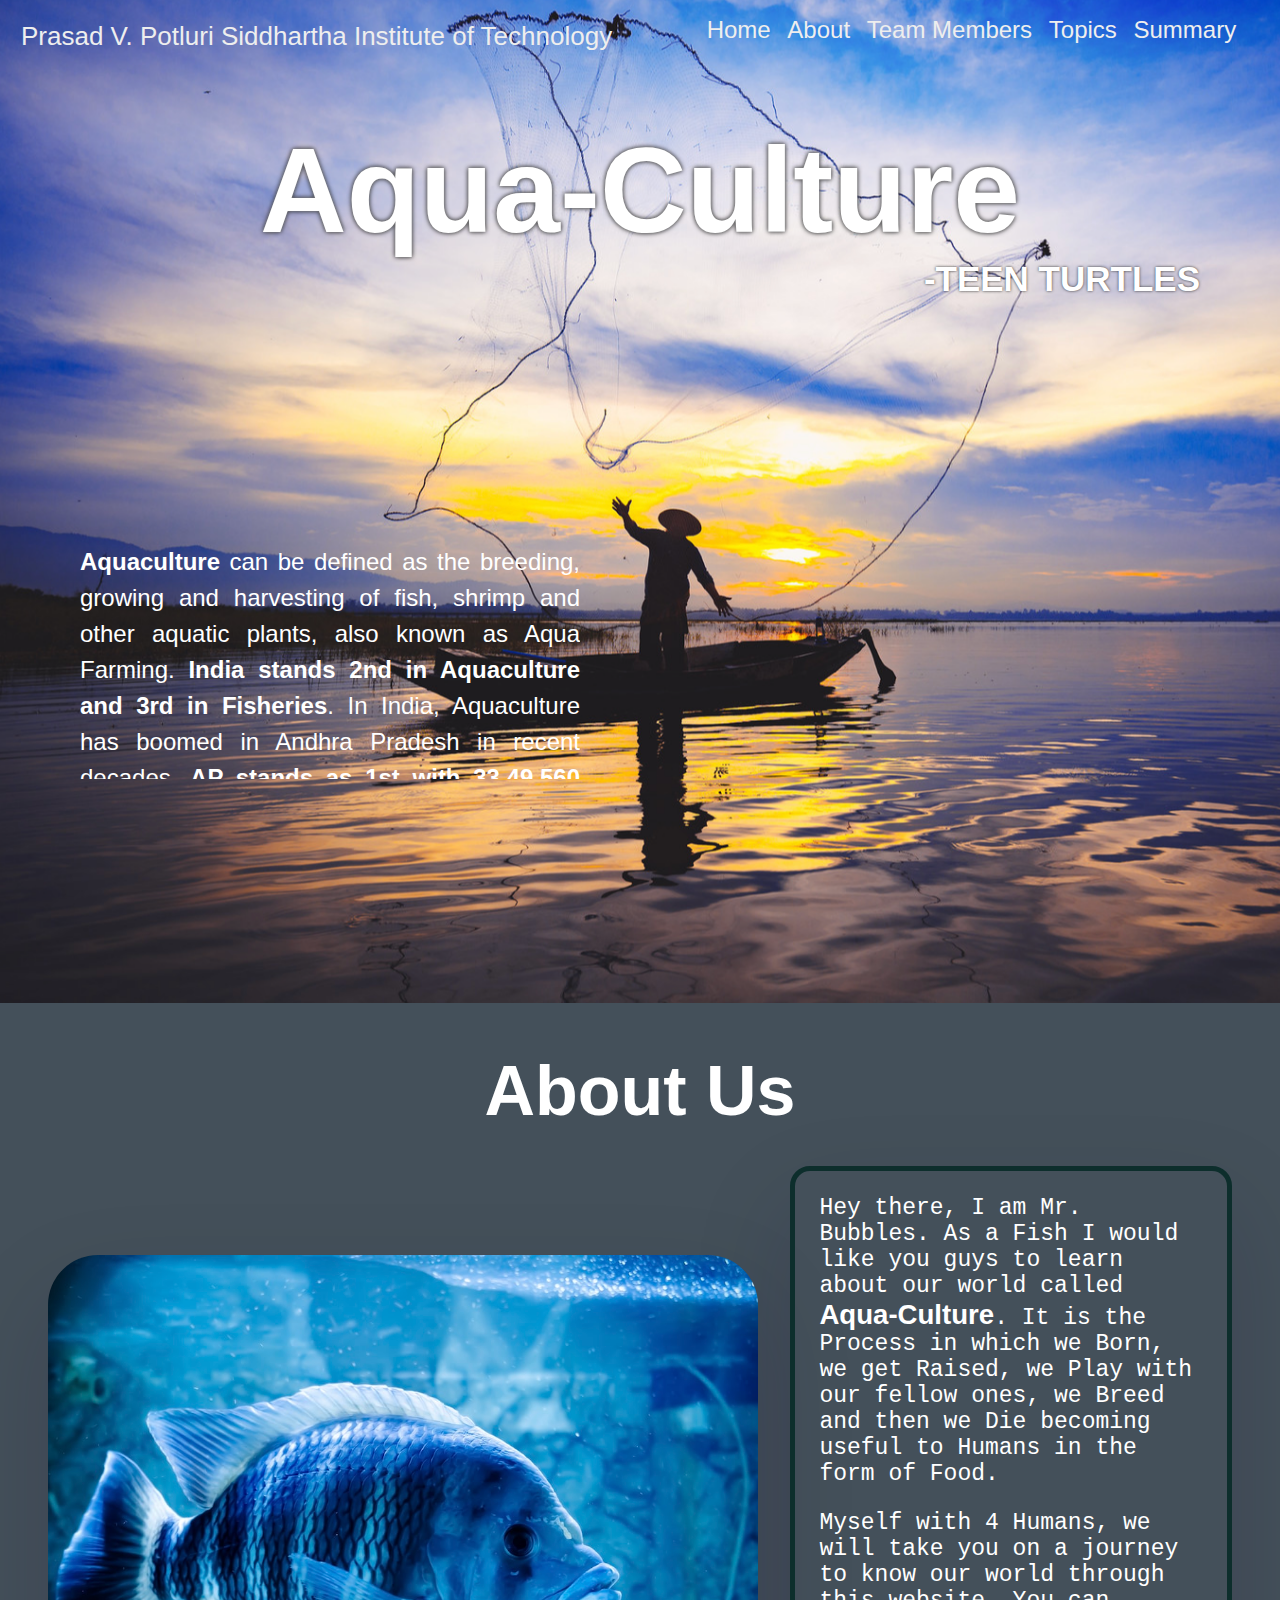
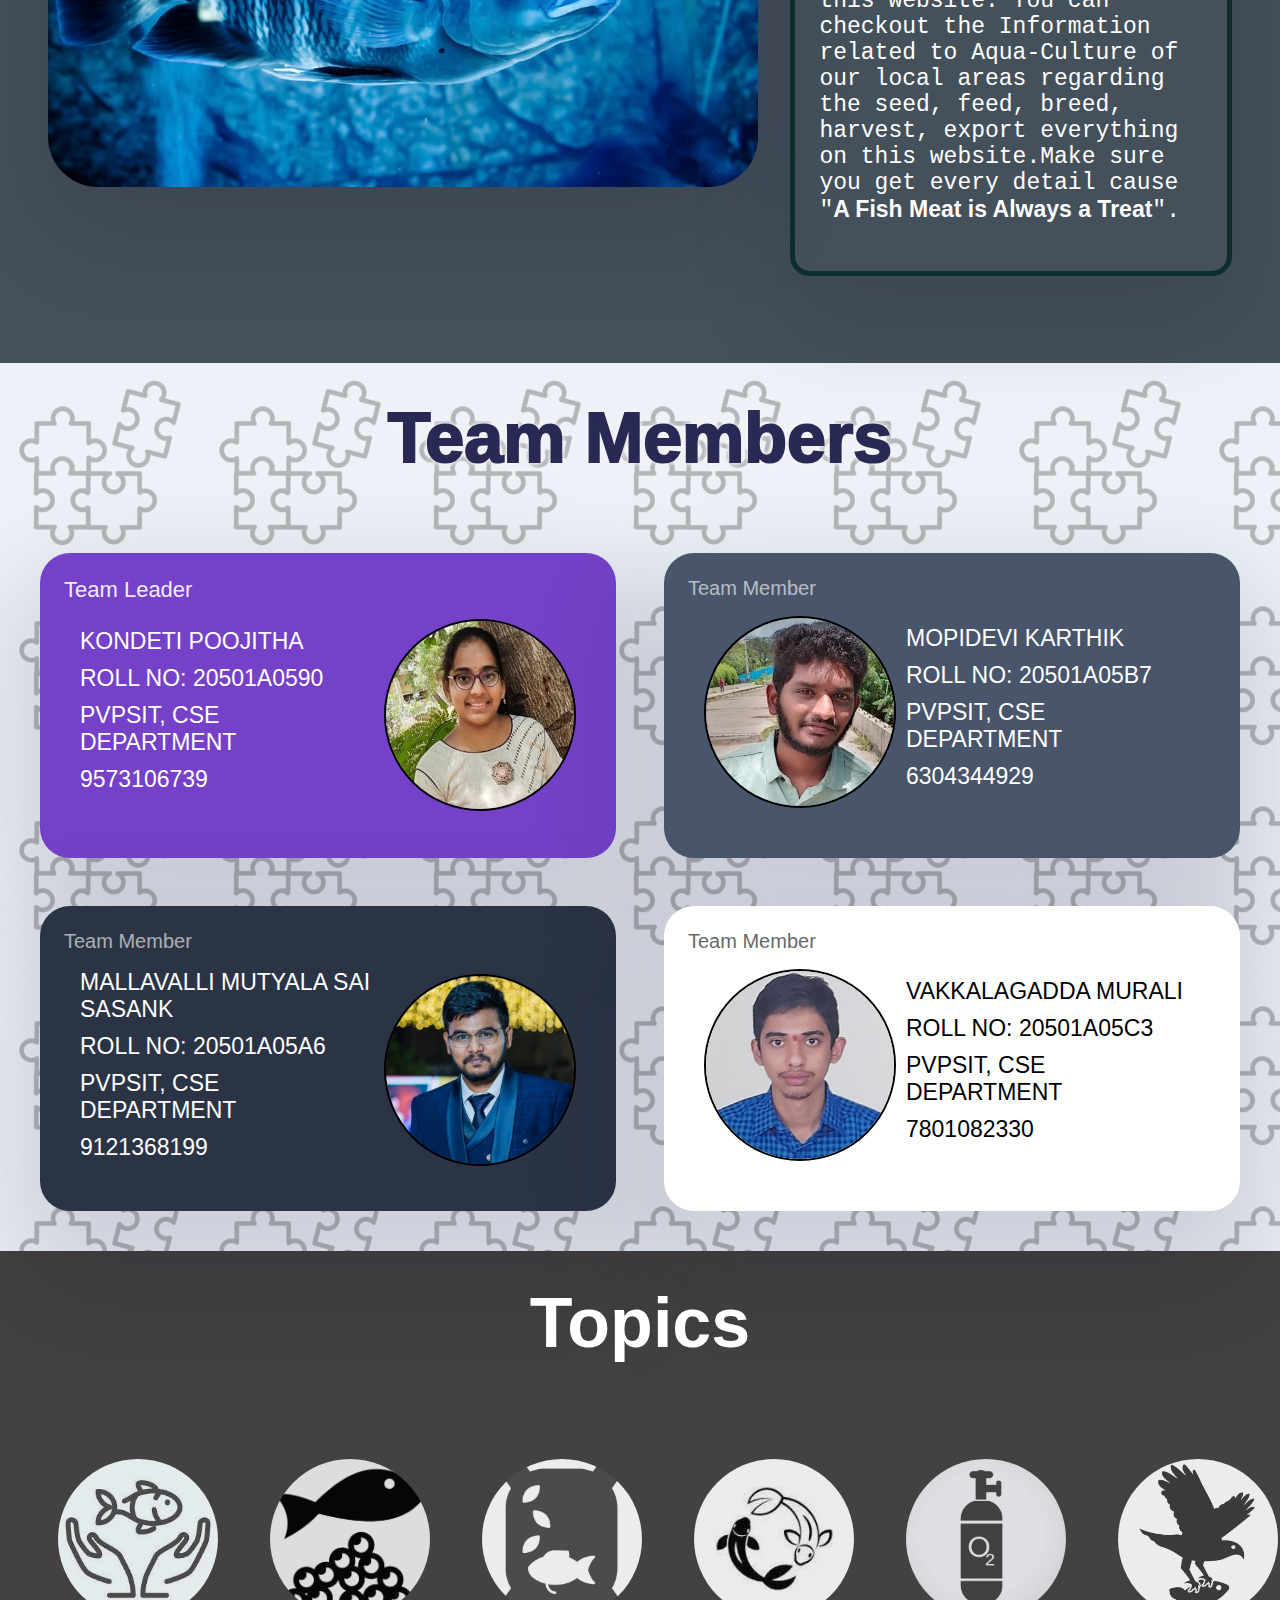
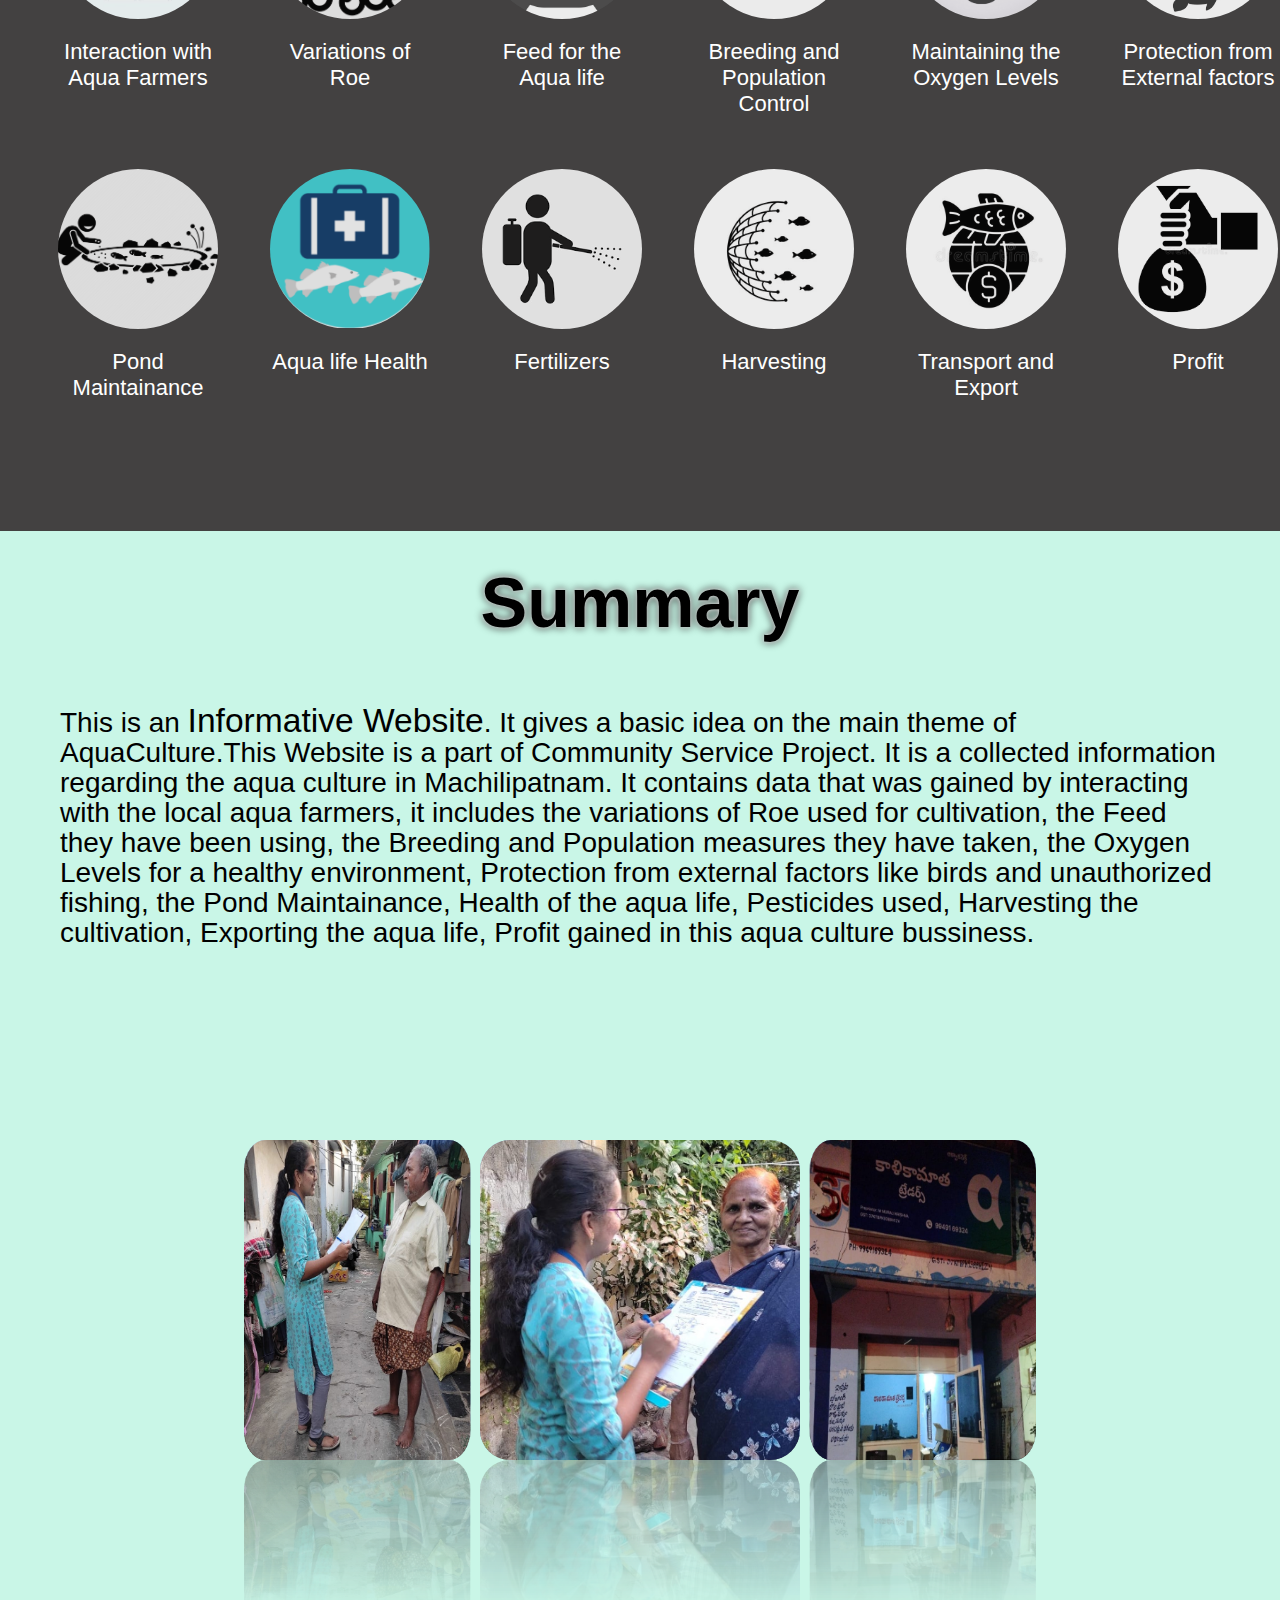
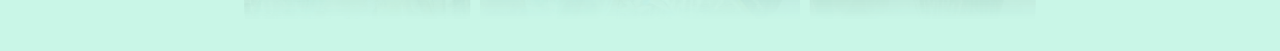
<file: index.html>
<!DOCTYPE html>
<html lang="en">
<head>
    <meta charset="UTF-8">
    <meta http-equiv="X-UA-Compatible" content="IE=edge">
    <meta name="viewport" content="width=device-width, initial-scale=1.0">
    <!-- <meta http-equiv="refresh" content="30"> -->
    <Title>Teen Turtles</Title>
    <link rel="stylesheet" href="index.css">
</head>
<body>
    <div id="home" class="Heading">
        <div class="College">
            <a href="https://www.pvpsiddhartha.ac.in" target="_blank">Prasad V. Potluri Siddhartha Institute of Technology</a>
            <div class="TaskBar">
                <a href="#home">Home</a>
                <a href="#about">About</a>
                <a href="#teammembers">Team Members</a>
                <a href="#topics">Topics</a>
                <a href="#summary">Summary</a>
            </div>
        </div>
        <div class="Heading_2">
            <div id="MainHeading">
                <div class="Title">
                    <h1>Aqua-Culture</h1>
                    <h2>-TEEN TURTLES</h2>
                </div>
                <div class="scroll">
                   <p align="justify"><b> Aquaculture</b> can be defined as the breeding, growing and harvesting of fish, shrimp and other aquatic plants, also known as Aqua Farming. <b>India stands 2nd in Aquaculture and 3rd in Fisheries</b>. In India, Aquaculture has boomed in Andhra Pradesh in recent decades. <b>AP stands as 1st with 33,49,560 tonnes in Fish Production</b>, followed by West Bengal with 17,42,090 tonnes in 2nd and Gujarat with 8,34,530 tonnes in 3rd. The Indian government established the first aquaculture ponds in this area in the 1970s around Lake Kolleru. Since then, the initial success of those projects has made aquaculture an appealing and profitable choice for many farmers in the region who regularly dealt with crops being flooded, the intrusion of salt into water used for irrigation, and Bay of Bengal cyclones. <b>Andhra Pradesh accounts for about 70 percent of India’s shrimp production</b>.</p>
                </div>
            </div>
        </div>
    </div>
    <div id="about" class="About">
        <h1>About Us</h1>
        <div class="AboutUs">
            <img src="images/About Us Fish.jpeg">
            <div class="AboutMatter">
                <p>Hey there, I am Mr. Bubbles. As a Fish I would like you guys to learn about our world called <big><b>Aqua-Culture</b></big>. It is the Process in which we Born, we get Raised, we Play with our fellow ones, we Breed and then we Die becoming useful to Humans in the form of Food.</p>
                <p>Myself with 4 Humans, we will take you on a journey to know our world through this website. You can checkout the Information related to Aqua-Culture of our local areas regarding the seed, feed, breed, harvest, export everything on this website.Make sure you get every detail cause "<b>A Fish Meat is Always a Treat</b>".</p>
            </div>
        </div>
    </div>
    <div id="teammembers" class="Team">
        <h1>Team Members</h1>
        <div class="TeamMembers">
            <div class="TM TeamMember1">
                <header>Team Leader</header>
                <div class="Details Details1">
                    <div>
                    <p>Kondeti Poojitha</p>
                    <p>Roll No: 20501A0590</p>
                    <p>PVPSIT, CSE Department</p>
                    <p>9573106739</p>
                    </div>
                    <img src="images/Poojitha Pic square.jpeg">
                </div>
            </div>
            <div class="TM TeamMember2">
                <header>Team Member</header>
                <div class="Details Details1">
                    <div>
                    <p>Mallavalli Mutyala Sai Sasank</p>
                    <p>Roll No: 20501A05A6</p>
                    <p>PVPSIT, CSE Department</p>
                    <p>9121368199</p>
                    </div>
                    <img src="images/Sasank Pic square.jpg">
                </div>
            </div>
            <div class="TM TeamMember3">
                <header>Team Member</header>
                <div class="Details Details2">
                    <img src="images/Karthik Pic square 3.png">
                    <div>
                    <p>Mopidevi Karthik</p>
                    <p>Roll No: 20501A05B7</p>
                    <p>PVPSIT, CSE Department</p>
                    <p>6304344929</p>
                    </div>
                </div>
            </div>
            <div class="TM TeamMember4">
                <header>Team Member</header>
                <div class="Details Details2">
                    <img src="images/Murali Pic square.jpg">
                    <div>
                    <p>Vakkalagadda Murali</p>
                    <p>Roll No: 20501A05C3</p>
                    <p>PVPSIT, CSE Department</p>
                    <p>7801082330</p>
                    </div>
                </div>
            </div>
        </div>
    </div>
    <div id="topics" class="Topics">
        <div>
            <h1>Topics</h1>
        </div>
        <div class="PicLinks">
            <div class="Topic AquaFarmer">
                <a href="AquaFarmers.html"><img src="images/Aqua Farmers.jpeg"></a>
                <p>Interaction with Aqua Farmers</p>
            </div>
            <div class="Topic FishRoe">
                <a href="Fish Roe.html"><img src="images/sc1.png"></a>
                <p>Variations of Roe</p>
            </div>
            <div class="Topic FishFeed">
                <a href="Fish Feed.html"><img src="images/fish Feed.jpeg"></a>
                <p>Feed for the Aqua life</p>
            </div>
            <div class="Topic FishBreed">
                <a href="Fish Breed.html"><img src="images/fish Breed.jpeg"></a>
                <p>Breeding and Population Control</p>
            </div>
            <div class="Topic OxygenLevels">
                <a href="Oxygen Level.html"><img src="images/Oxygen cylinder.jpeg"></a>
                <p>Maintaining the Oxygen Levels</p>
            </div>
            <div class="Topic FishProtect">
                <a href="Fish Protection.html"><img src="images/Fish Protection copy.png"></a>
                <p>Protection from External factors</p>
            </div>
            <div class="Topic PondMaintainance">
                <a href="Pond Maintainance.html"><img src="images/sc2.png"></a>
                <p>Pond Maintainance</p>
            </div>
            <div class="Topic FishHealth">
                <a href="Fish Health.html"><img src="images/sc3.png"></a>
                <p>Aqua life Health</p>
            </div>
            <div class="Topic FishPesticides">
                <a href="Fish Pesticides.html"><img src="images/fish pesticide.png"></a>
                <p>Fertilizers</p>
            </div>
            <div class="Topic FishHarvest">
                <a href="Fish Harvest.html"><img src="images/Fish Harvest copy.png"></a>
                <p>Harvesting</p>
            </div>
            <div class="Topic FishExport">
                <a href="Fish Export.html"><img src="images/Fish Export.jpeg"></a>
                <p>Transport and Export</p>
            </div>
            <div class="Topic FishProfit">
                <a href="Fish Profit.html"><img src="images/Fish profit.png"></a>
                <p>Profit</p>
            </div>
        </div>
    </div>
    <div id="summary" class="Summary">
        <h1>Summary</h1>
        <p>This is an <big>Informative Website</big>. It gives a basic idea on the main theme of AquaCulture.This Website is a part of Community Service Project. It is a collected  information regarding the aqua culture in Machilipatnam. It contains data that was gained by interacting with the local aqua farmers, it includes the variations of Roe used for cultivation, the Feed they have been using, the Breeding and Population measures they have taken, the Oxygen Levels for a healthy environment, Protection from external factors like birds and unauthorized fishing, the Pond Maintainance, Health of the aqua life, Pesticides used, Harvesting the cultivation, Exporting the aqua life, Profit gained in this aqua culture bussiness. </p>
        <div class="PicSlide">
            <div class="Box">
                <span style="--i:1;"><img src="images/cspsurveypics/1.jpg"></span>
                <span style="--i:2;"><img src="images/cspsurveypics/4.jpg"></span>
                <span style="--i:3;"><img src="images/cspsurveypics/5.jpg"></span>
                <span style="--i:4;"><img src="images/cspsurveypics/6.jpg"></span>
                <span style="--i:5;"><img src="images/cspsurveypics/7.jpg"></span>
                <span style="--i:6;"><img src="images/cspsurveypics/8.jpg"></span>
                <span style="--i:7;"><img src="images/cspsurveypics/9.jpeg"></span>
                <span style="--i:8;"><img src="images/cspsurveypics/10.jpeg"></span>
                <!-- <span style="--i:9;"><img src="images/cspsurveypics/9.jpeg"></span> -->
                <!-- <span style="--i:10;"><img src="images/cspsurveypics/10.jpeg"></span> -->
            </div>
        </div>
    </div>
</body>
</html>
</file>
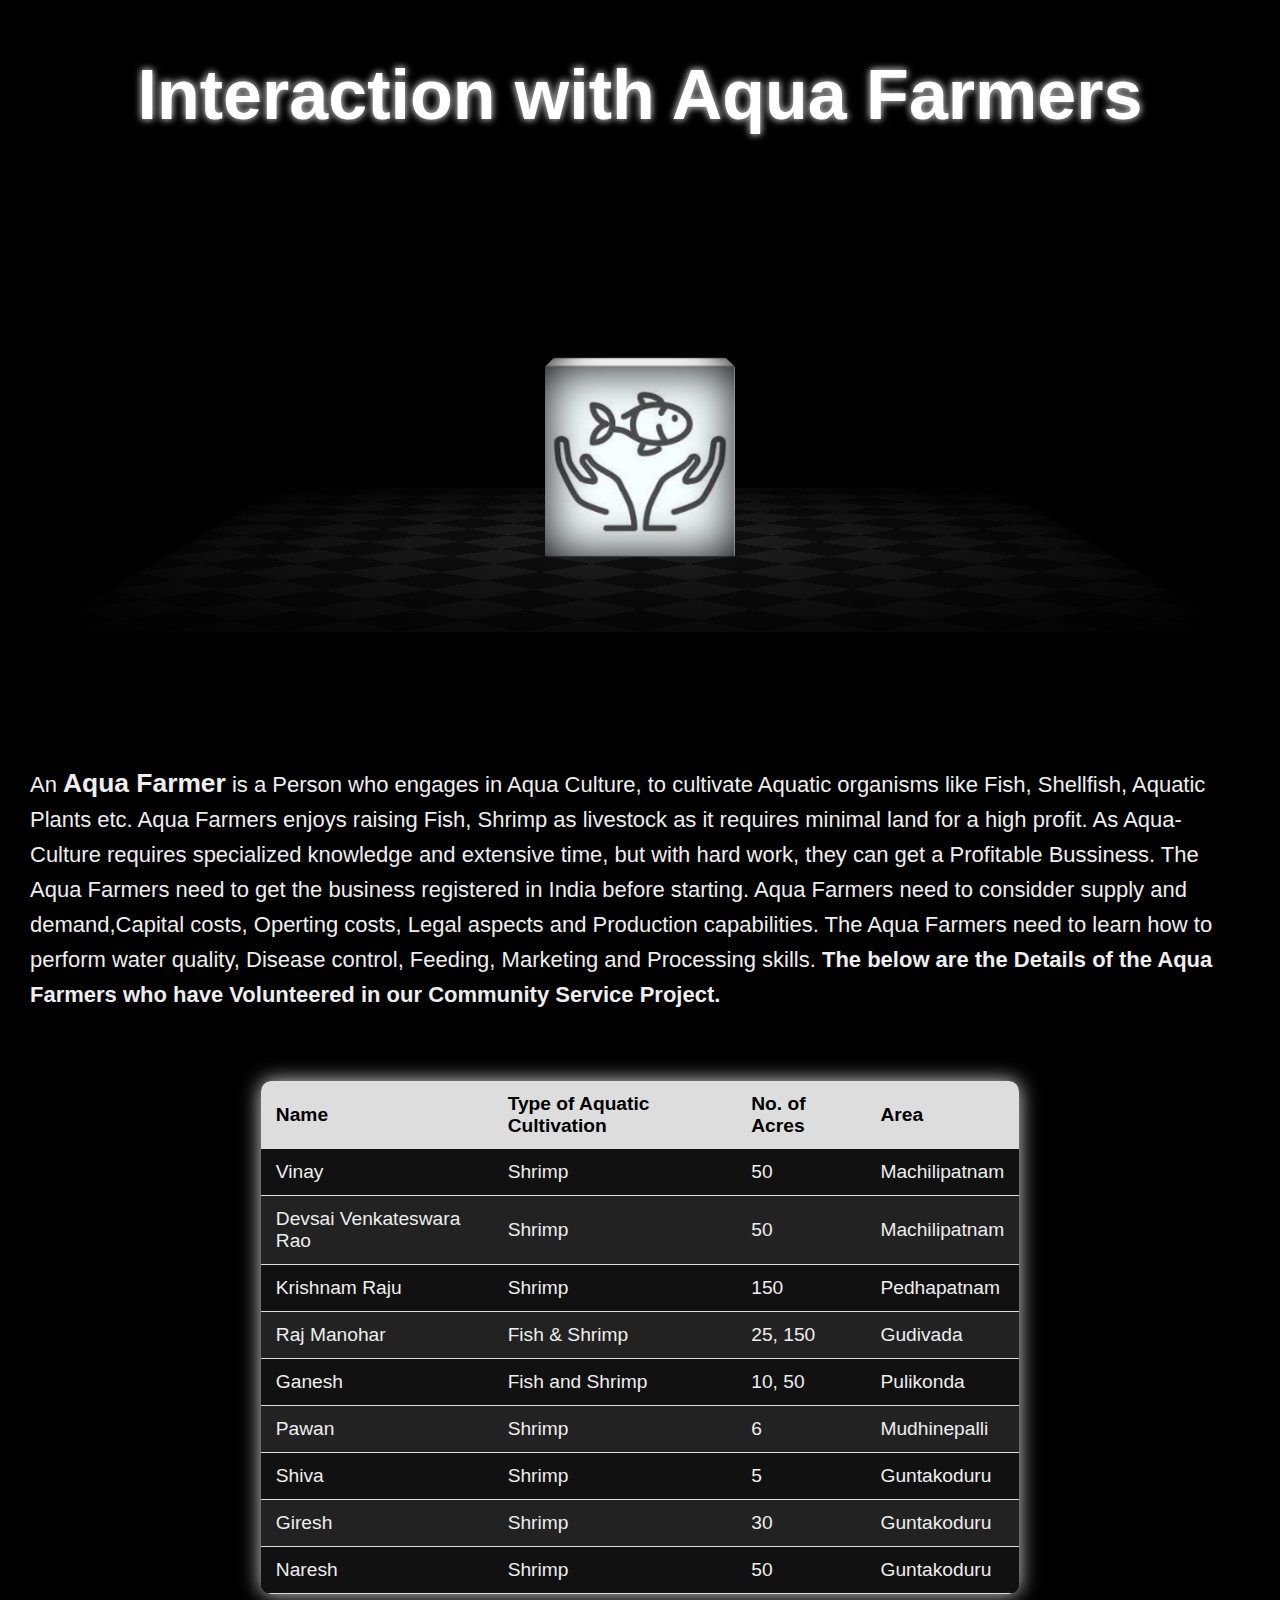
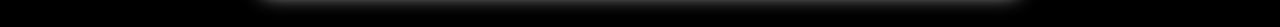
<file: AquaFarmers.html>
<!DOCTYPE html>
<html>
    <head>
        <meta name="charset" content="UTF-8"/>
        <meta name="viewport" content="width=device-width, initial-width=1.0"/>
        <title>AquaFarmers</title>
        <link rel="stylesheet" href="AquaFarmers.css">
    </head>
    <body>
        <h1>Interaction with Aqua Farmers</h1>
        <div class="ImgRot">
            <div class="scene">
                <div class="floor"></div>
                <div class="cube">
                    <div class="back"></div>
                    <div class="left"></div>
                    <div class="right"></div>
                    <div class="front"></div>
                    <div class="top"></div>
                    <div class="bottom"></div>
                </div>
            </div>
        </div>
        <div class="Matter">
            <p>An <big><b>Aqua Farmer</b></big> is a Person who engages in Aqua Culture, to cultivate Aquatic organisms like Fish, Shellfish, Aquatic Plants etc. Aqua Farmers enjoys raising Fish, Shrimp as livestock as it requires minimal land for a high profit. As Aqua-Culture requires specialized knowledge and extensive time, but with hard work, they can get a Profitable Bussiness. The Aqua Farmers need to get the business registered in India before starting. Aqua Farmers need to considder supply and demand,Capital costs, Operting costs, Legal aspects and Production capabilities. The Aqua Farmers need to learn how to perform water quality, Disease control, Feeding, Marketing and Processing skills. <b>The below are the Details of the Aqua Farmers who have Volunteered in our Community Service Project.</b></p>
        </div>
        <table class="Table">
            <thead>
                <tr>
                    <th>Name</th>
                    <th>Type of Aquatic Cultivation</th>
                    <th>No. of Acres</th>
                    <th>Area</th>
                </tr>
            </thead>
            <tbody>
                <tr>
                    <td>Vinay</td>
                    <td>Shrimp</td>
                    <td>50</td>
                    <td>Machilipatnam</td>
                </tr>
                <tr>
                    <td>Devsai Venkateswara Rao</td>
                    <td>Shrimp</td>
                    <td>50</td>
                    <td>Machilipatnam</td>
                </tr>
                <tr>
                    <td>Krishnam Raju</td>
                    <td>Shrimp</td>
                    <td>150</td>
                    <td>Pedhapatnam</td>
                </tr>
                <tr>
                    <td>Raj Manohar</td>
                    <td>Fish & Shrimp</td>
                    <td>25, 150</td>
                    <td>Gudivada</td>
                </tr>
                <tr>
                    <td>Ganesh</td>
                    <td>Fish and Shrimp</td>
                    <td>10, 50</td>
                    <td>Pulikonda</td>
                </tr>
                <tr>
                    <td>Pawan</td>
                    <td>Shrimp</td>
                    <td>6</td>
                    <td>Mudhinepalli</td>
                </tr>
                <tr>
                    <td>Shiva</td>
                    <td>Shrimp</td>
                    <td>5</td>
                    <td>Guntakoduru</td>
                </tr>
                <tr>
                    <td>Giresh</td>
                    <td>Shrimp</td>
                    <td>30</td>
                    <td>Guntakoduru</td>
                </tr>
                <tr>
                    <td>Naresh</td>
                    <td>Shrimp</td>
                    <td>50</td>
                    <td>Guntakoduru</td>
                </tr>
            </tbody>
        </table>
    </body>
</html>
</file>
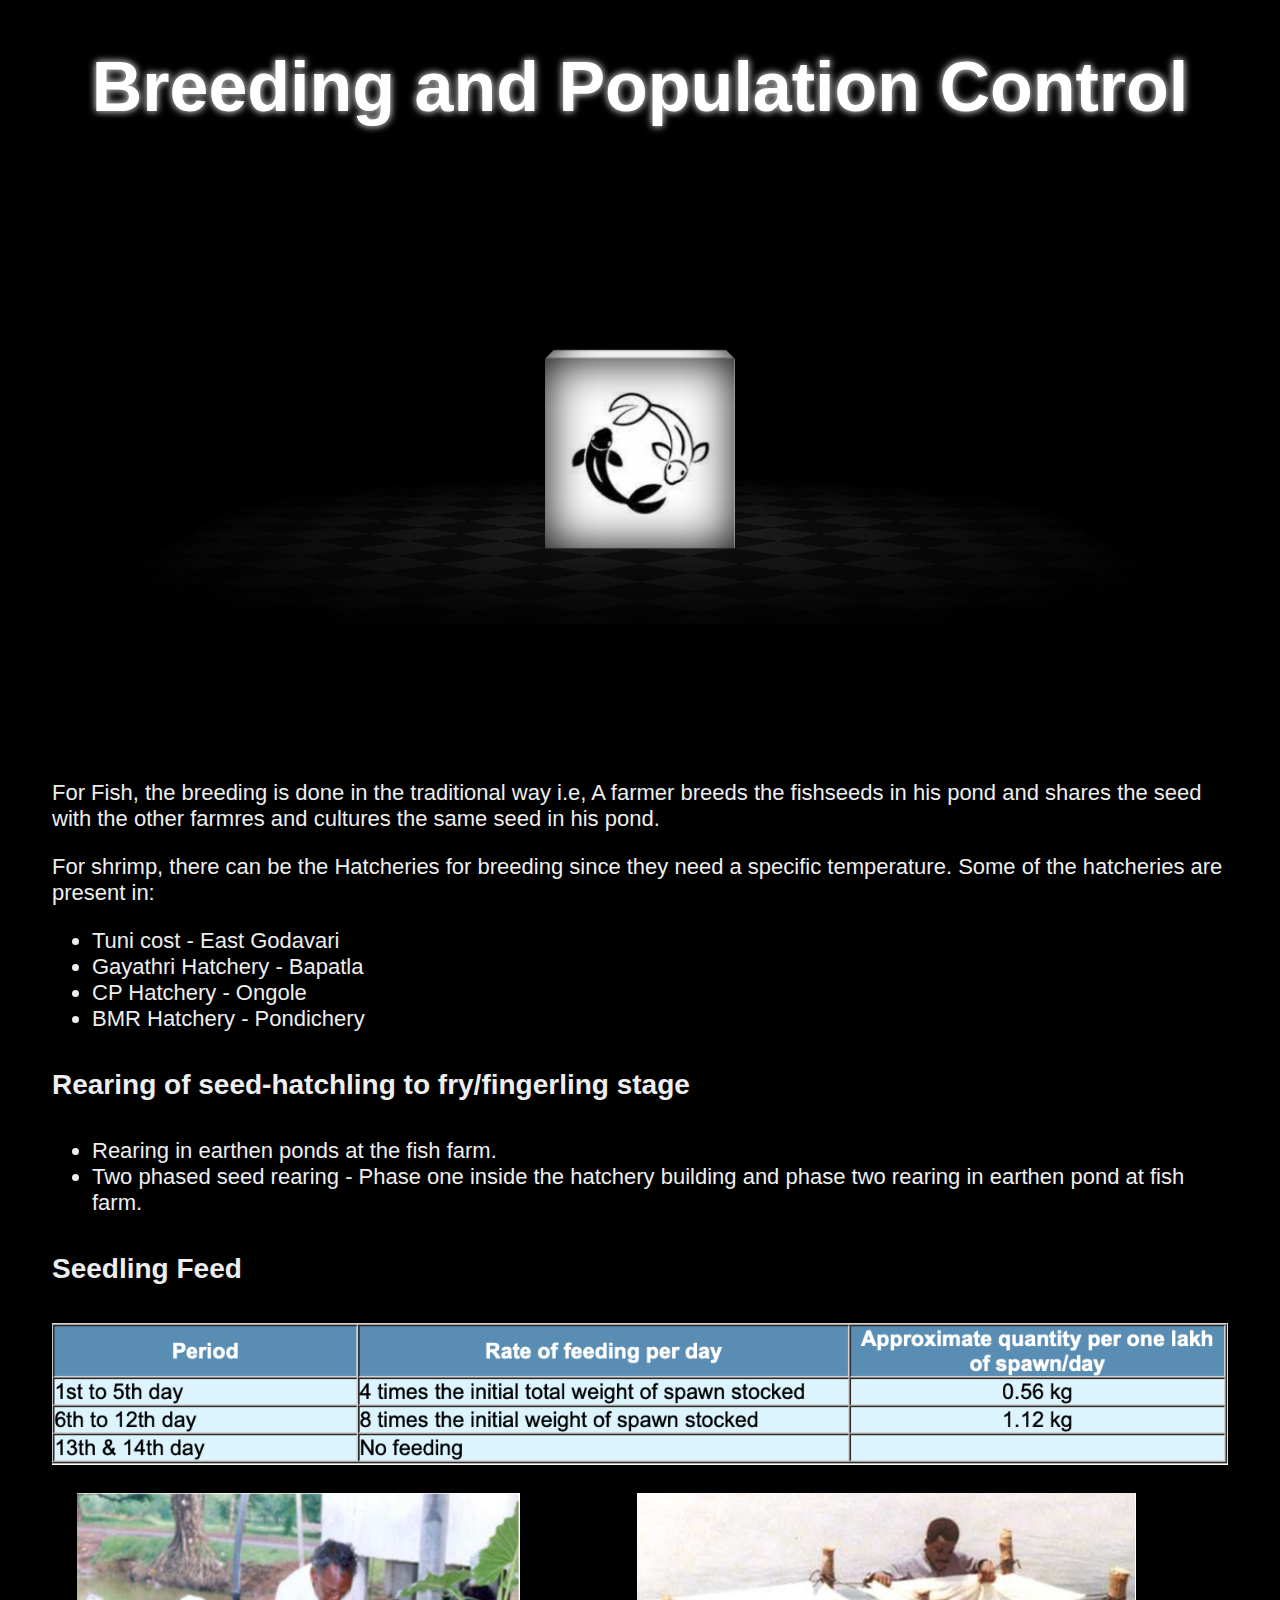
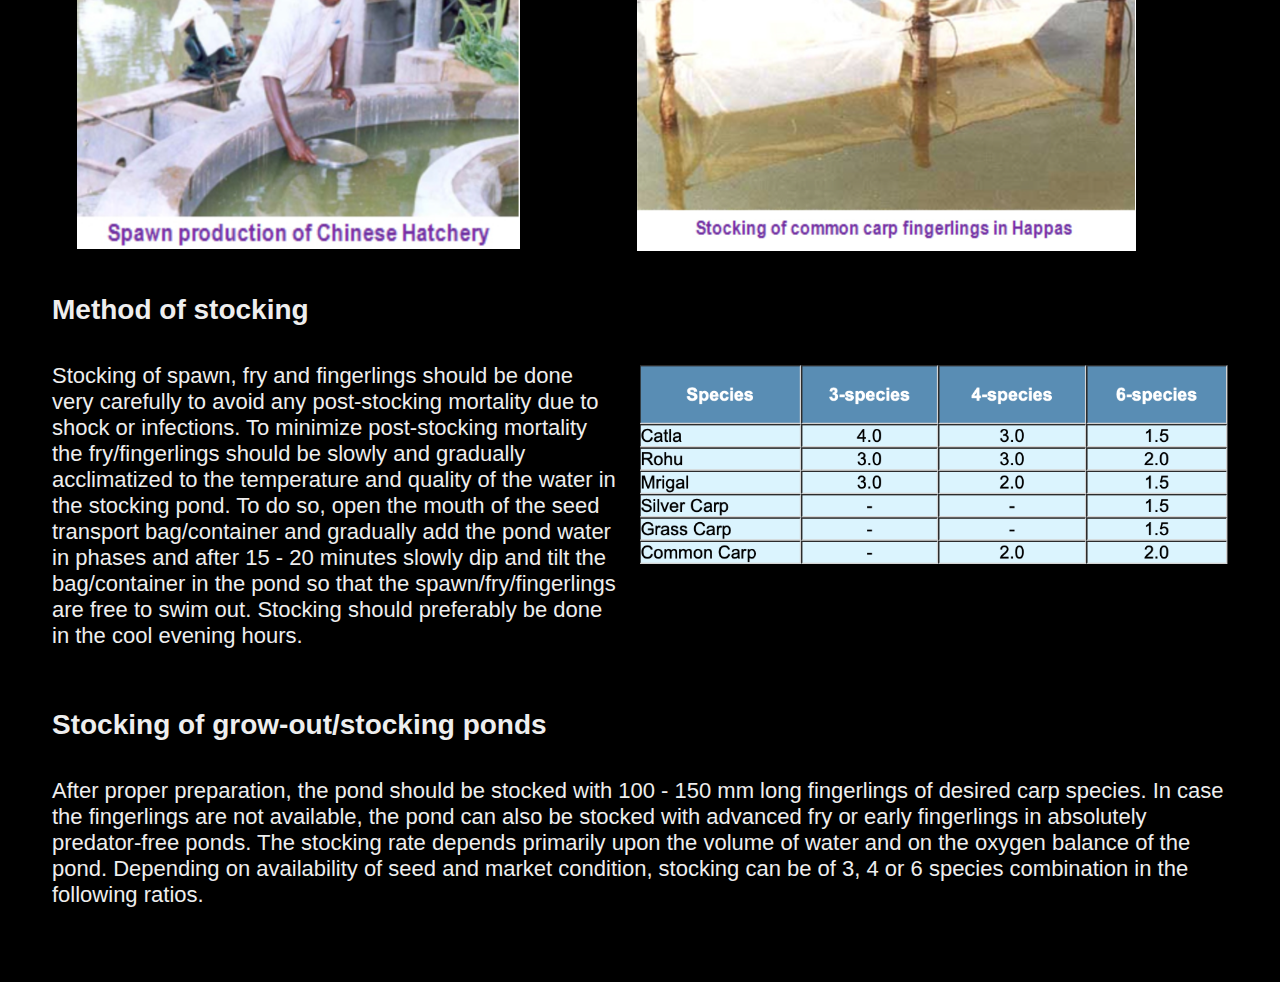
<file: Fish Breed.html>
<!DOCTYPE html>
<html>
    <head>
        <meta name="charset" content="UTF-8"/>
        <meta name="viewport" content="width=device-width, initial-width=1.0"/>
        <meta http-equiv="refresh" content="30">
        <title>Breeding and Population Control</title>
        <link rel="stylesheet" href="Fish Breed.css">
    </head>
    <body>
        <h1>Breeding and Population Control</h1>
        <div class="ImgRot">
            <div class="scene">
                <div class="floor"></div>
                <div class="cube">
                    <div class="back"></div>
                    <div class="left"></div>
                    <div class="right"></div>
                    <div class="front"></div>
                    <div class="top"></div>
                    <div class="bottom"></div>
                </div>
            </div>
        </div>
        <div class="Matter">
            <p>For Fish, the breeding is done in the traditional way i.e, A farmer breeds the
            fishseeds in his pond and shares the seed with the other farmres and cultures
            the same seed in his pond.</p>
            <p>For shrimp, there can be the Hatcheries for breeding since they need a specific temperature. Some of the hatcheries are present in: </p>
            <ul>
                <li>Tuni cost - East Godavari</li>
                <li>Gayathri Hatchery - Bapatla</li>
                <li>CP Hatchery - Ongole</li>
                <li>BMR Hatchery - Pondichery</li>
            </ul>
            <h4>Rearing of seed-hatchling to fry/fingerling stage</h4>
            <ul>
                <li>Rearing in earthen ponds at the fish farm.</li>
                <li>Two phased seed rearing - Phase one inside the hatchery building and phase two rearing in earthen pond at fish farm.</li>
            </ul>
            <h4>Seedling Feed</h4>
            <img class="SeedlingFeed"src="images/Seedlings Feed.png" alt="">
            <div class="Side">
                <div style="text-align: center;">
                <img class="SeedlingProduce"src="images/Seedling Production.png" alt="">                
                </div>
                <div style="text-align: center;">
                <img class="Stocking"src="images/Stocking.png">
                </div>
            </div>
            <div class="Side2">
                <div>
                    <h4>Method of stocking</h4>
                    <p>Stocking of spawn, fry and fingerlings should be done very carefully to avoid any post-stocking mortality due to shock or infections. To minimize post-stocking mortality the fry/fingerlings should be slowly and gradually acclimatized to the temperature and quality of the water in the stocking pond. To do so, open the mouth of the seed transport bag/container and gradually add the pond water in phases and after 15 - 20 minutes slowly dip and tilt the bag/container in the pond so that the spawn/fry/fingerlings are free to swim out. Stocking should preferably be done in the cool evening hours.</p>
                 </div>
                 <img class="SpeciesRatio"src="images/Species Ratio.png" alt="">
            </div>
            <h4>Stocking of grow-out/stocking ponds</h4>
            <p>After proper preparation, the pond should be stocked with 100 - 150 mm long fingerlings of desired carp species. In case the fingerlings are not available, the pond can also be stocked with advanced fry or early fingerlings in absolutely predator-free ponds. The stocking rate depends primarily upon the volume of water and on the oxygen balance of the pond. Depending on availability of seed and market condition, stocking can be of 3, 4 or 6 species combination in the following ratios.</p>
        </div>
    </body>
</html>
</file>
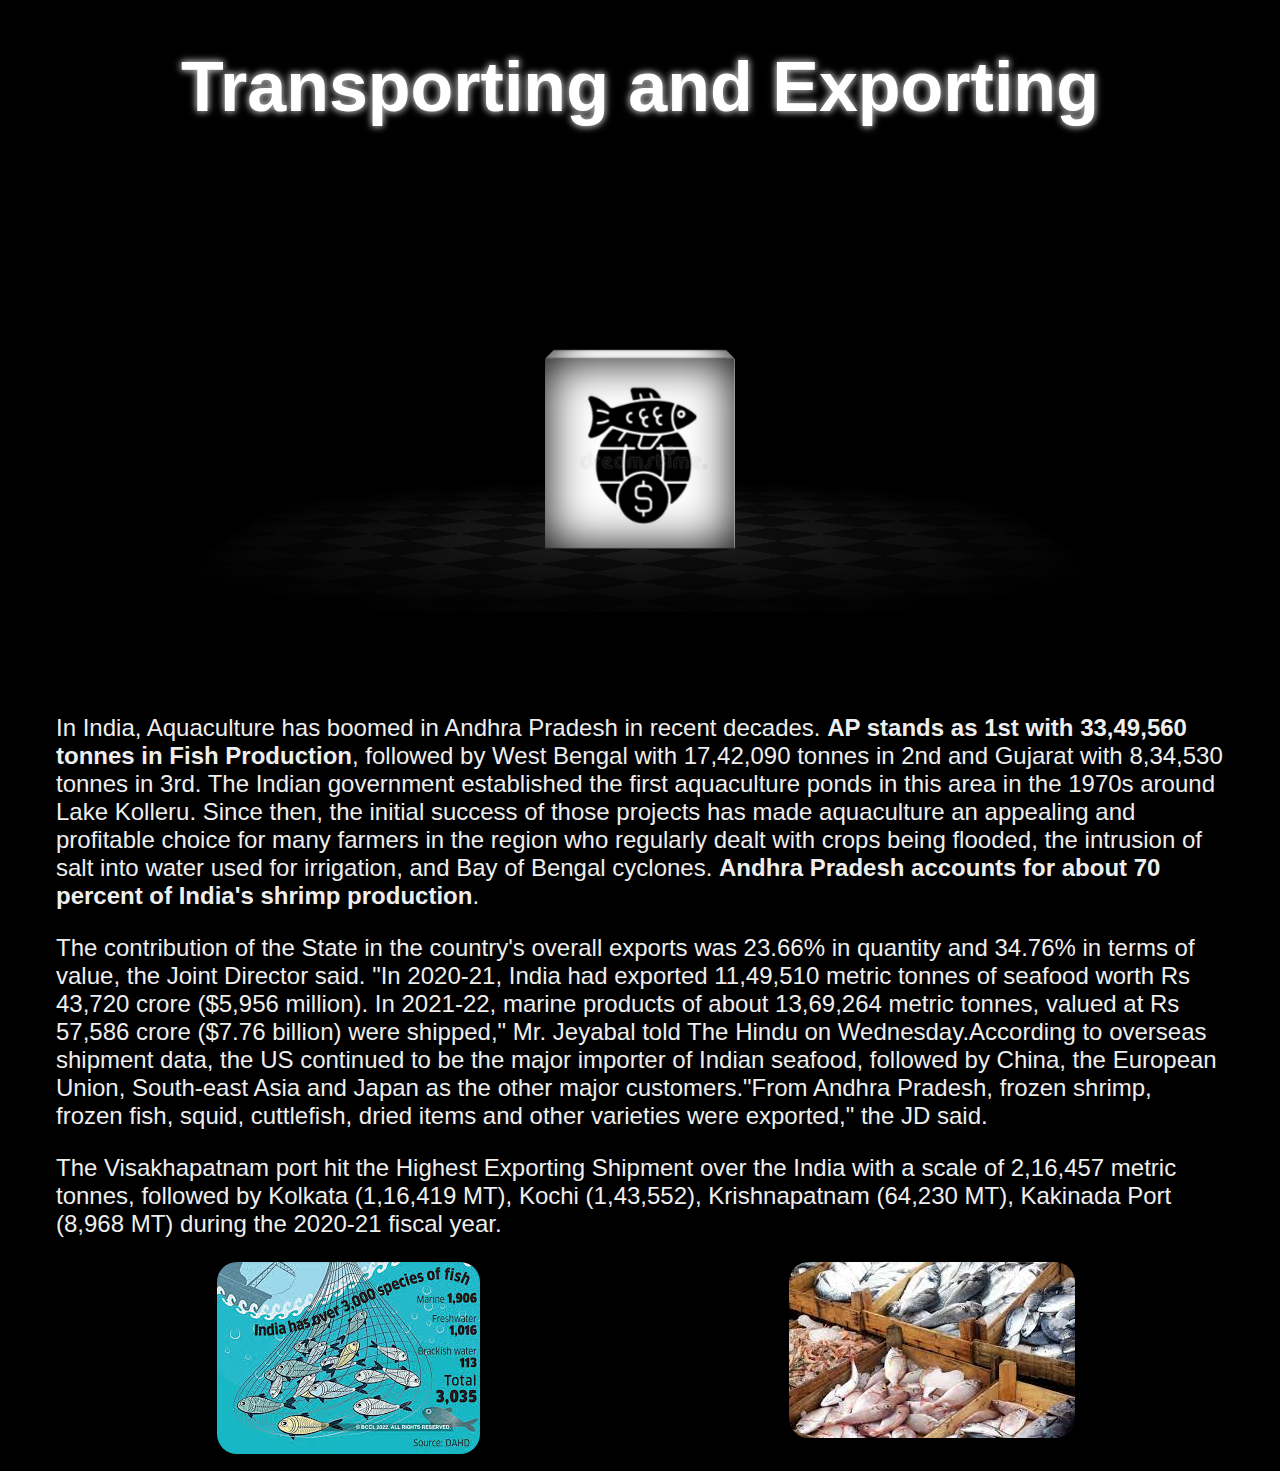
<file: Fish Export.html>
<!DOCTYPE html>
<html>
    <head>
        <meta name="charset" content="UTF-8"/>
        <meta name="viewport" content="width=device-width, initial-width=1.0"/>
        <meta http-equiv="refresh" content="30">
        <title>Exporting</title>
        <link rel="stylesheet" href="Fish Export.css">
    </head>
    <body>
        <h1>Transporting and Exporting</h1>
        <div class="ImgRot">
            <div class="scene">
                <div class="floor"></div>
                <div class="cube">
                    <div class="back"></div>
                    <div class="left"></div>
                    <div class="right"></div>
                    <div class="front"></div>
                    <div class="top"></div>
                    <div class="bottom"></div>
                </div>
            </div>
        </div>
        <div class="Matter">
            In India, Aquaculture has boomed in Andhra Pradesh in recent decades. <b>AP stands as 1st with 33,49,560 tonnes in Fish Production</b>, followed by West Bengal with 17,42,090 tonnes in 2nd and Gujarat with 8,34,530 tonnes in 3rd. The Indian government established the first aquaculture ponds in this area in the 1970s around Lake Kolleru. Since then, the initial success of those projects has made aquaculture an appealing and profitable choice for many farmers in the region who regularly dealt with crops being flooded, the intrusion of salt into water used for irrigation, and Bay of Bengal cyclones. <b>Andhra Pradesh accounts for about 70 percent of India's shrimp production</b>.
            <p>The contribution of the State in the country's overall exports was 23.66% in quantity and 34.76% in terms of value, the Joint Director said. "In 2020-21, India had exported 11,49,510 metric tonnes of seafood worth Rs 43,720 crore ($5,956 million). In 2021-22, marine products of about 13,69,264 metric tonnes, valued at Rs 57,586 crore ($7.76 billion) were shipped," Mr. Jeyabal told The Hindu on Wednesday.According to overseas shipment data, the US continued to be the major importer of Indian seafood, followed by China, the European Union, South-east Asia and Japan as the other major customers."From Andhra Pradesh, frozen shrimp, frozen fish, squid, cuttlefish, dried items and other varieties were exported," the JD said.</p>
            <p>The Visakhapatnam port hit the Highest Exporting Shipment over the India with a scale of 2,16,457 metric tonnes, followed by Kolkata (1,16,419 MT), Kochi (1,43,552), Krishnapatnam (64,230 MT), Kakinada Port (8,968 MT) during the 2020-21 fiscal year.</p>
            <div class="Side">
                    <div style="text-align: center;"><img class="FishFeed" src="images/export1.jpeg" alt=""></div>
                    <div style="text-align: center;"><img class="GrowVsFeed" src="images/export2.jpeg" alt=""></div>
            </div>
        </div>
    </body>
</html>
</file>
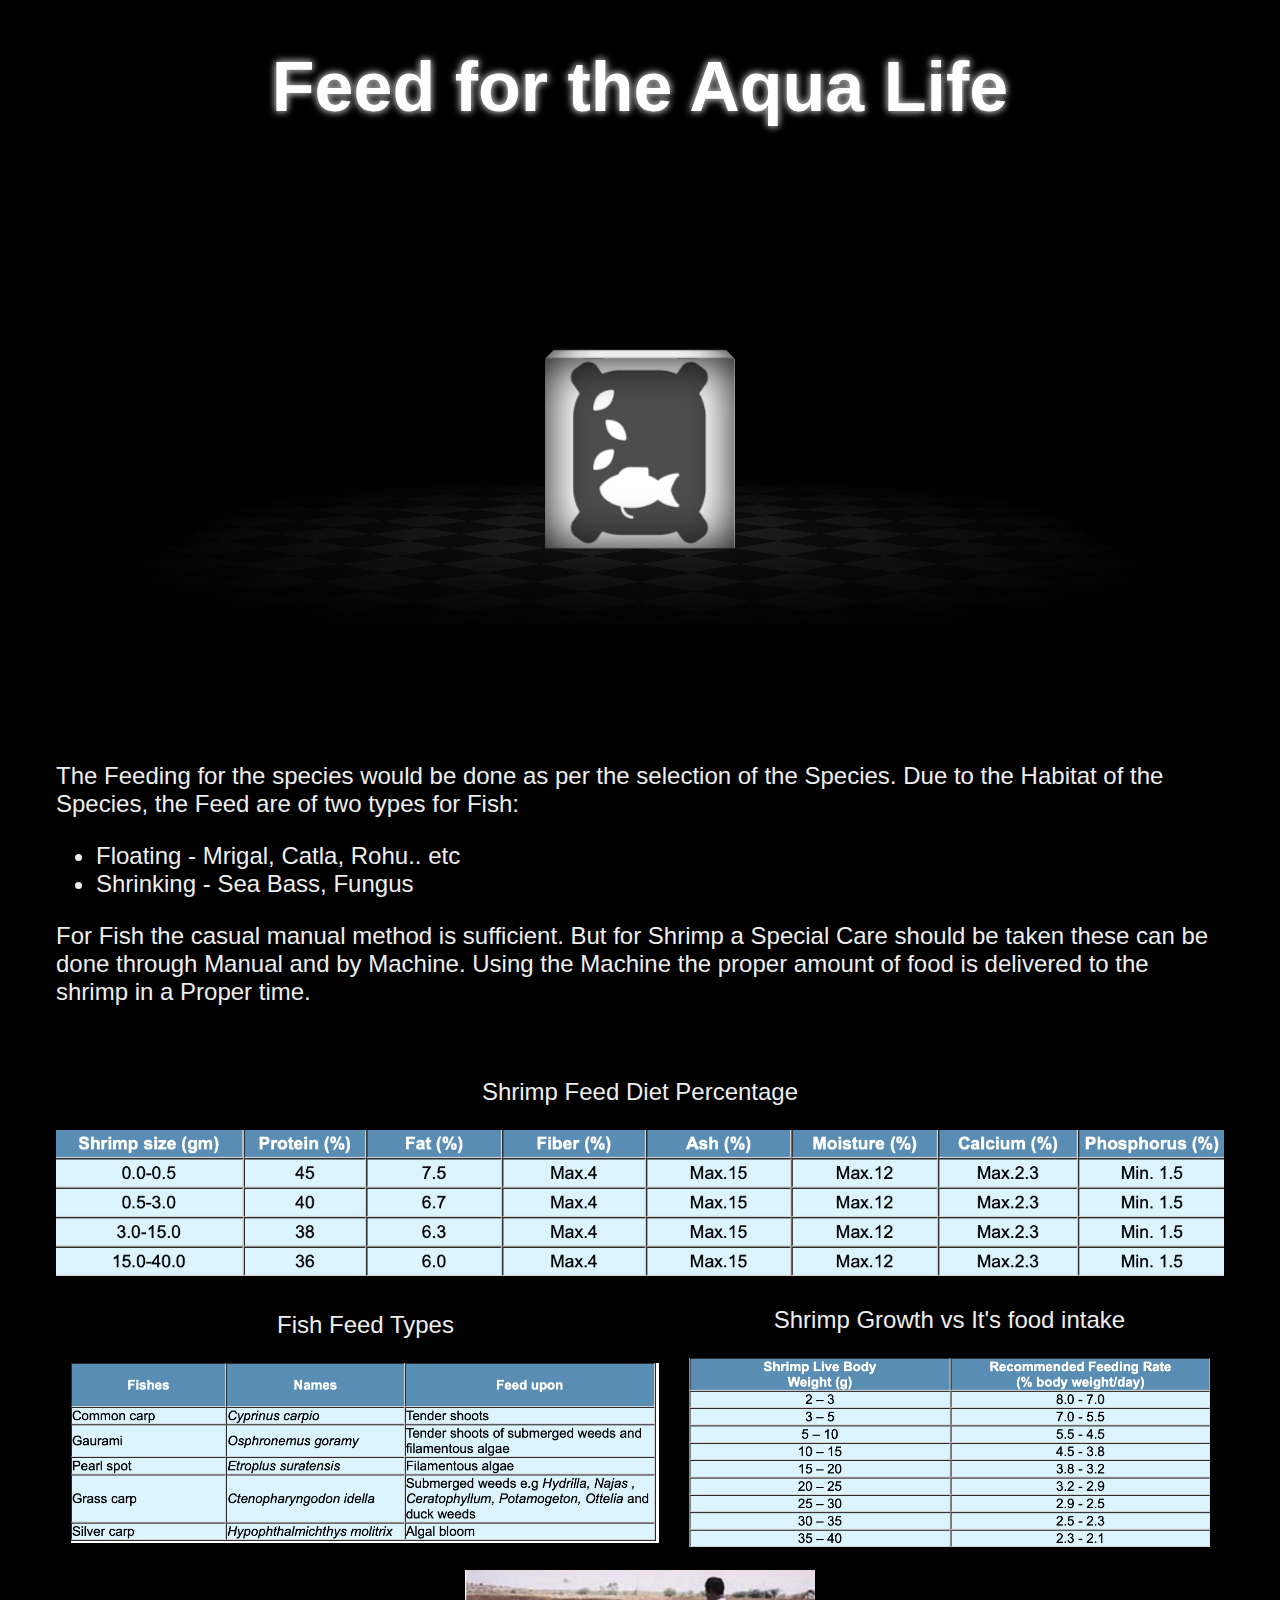
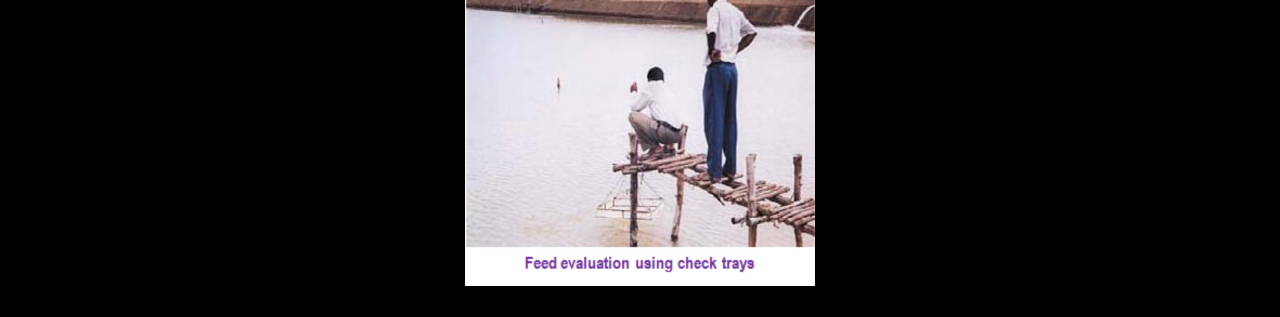
<file: Fish Feed.html>
<!DOCTYPE html>
<html>
    <head>
        <meta name="charset" content="UTF-8"/>
        <meta name="viewport" content="width=device-width, initial-width=1.0"/>
        <meta http-equiv="refresh" content="30">
        <title>Aqua Feed</title>
        <link rel="stylesheet" href="Fish Feed.css">
    </head>
    <body>
        <h1>Feed for the Aqua Life</h1>
        <div class="ImgRot">
            <div class="scene">
                <div class="floor"></div>
                <div class="cube">
                    <div class="back"></div>
                    <div class="left"></div>
                    <div class="right"></div>
                    <div class="front"></div>
                    <div class="top"></div>
                    <div class="bottom"></div>
                </div>
            </div>
        </div>
        <div class="Matter">
            <p>The Feeding for the species would be done as per the selection of the Species. Due to the Habitat of the Species, the Feed are of two types for Fish: </p>
            <ul>
                <li>Floating - Mrigal, Catla, Rohu.. etc</li>
                <li>Shrinking - Sea Bass, Fungus</li>
            </ul>
            <p> For Fish the casual manual method is sufficient. But for Shrimp a Special Care should be taken these can be done through Manual and by Machine. Using the Machine the proper amount of food is delivered to the shrimp in a Proper time.</p>
        </div>
        <div class="Images">
            <p>Shrimp Feed Diet Percentage</p>
            <img class=" ShrimpFeedPercent"src="images/Shrimp feed percent.png" alt="">
            <div class="Side">
                <div>
                    <p>Fish Feed Types</p>
                    <img class="FishFeed"src="images/Fish Feed 2.png" alt="">
                </div>
                <div>
                    <p>Shrimp Growth vs It's food intake</p>
                    <img class="GrowVsFeed"src="images/Shrimp grow vs feed.png" alt="">
                </div>
            </div>
            <img class="FeedCheck" src="images/feed Check.png" alt="">
        </div>
    </body>
</html>
</file>
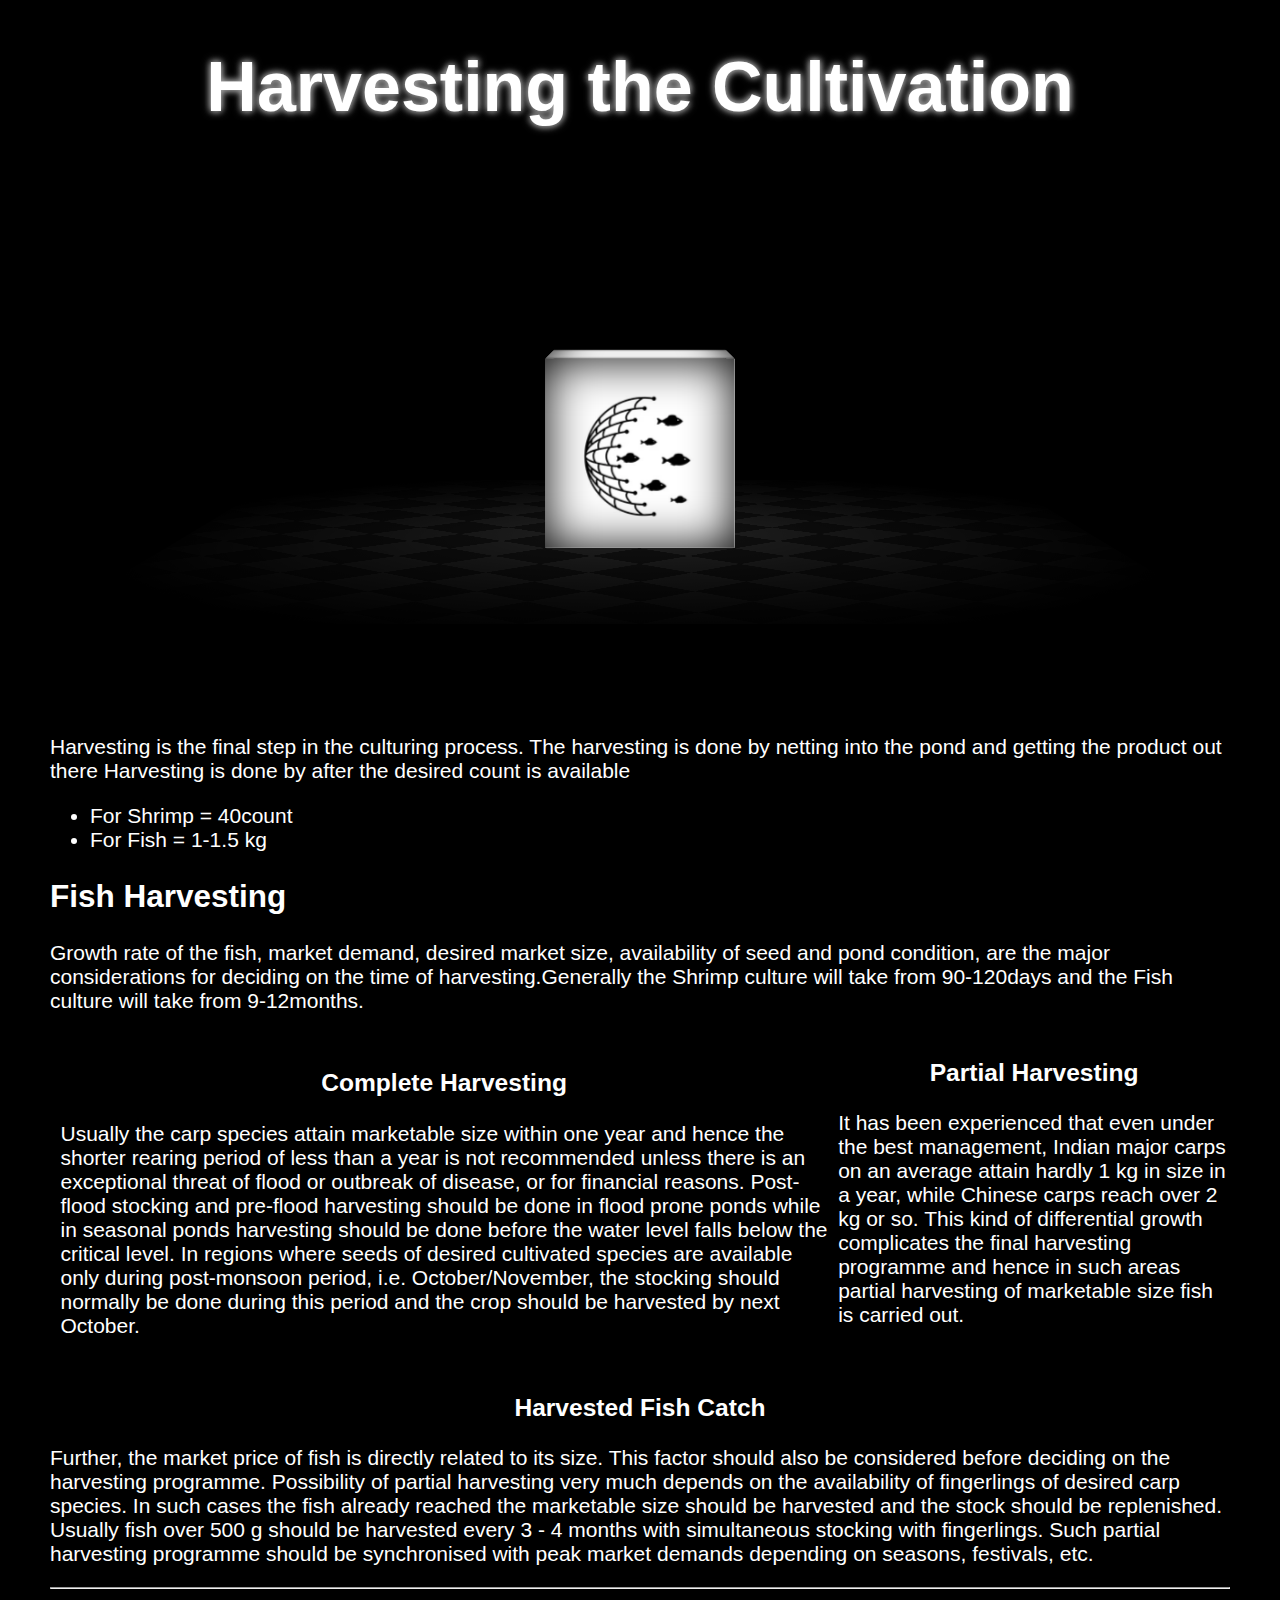
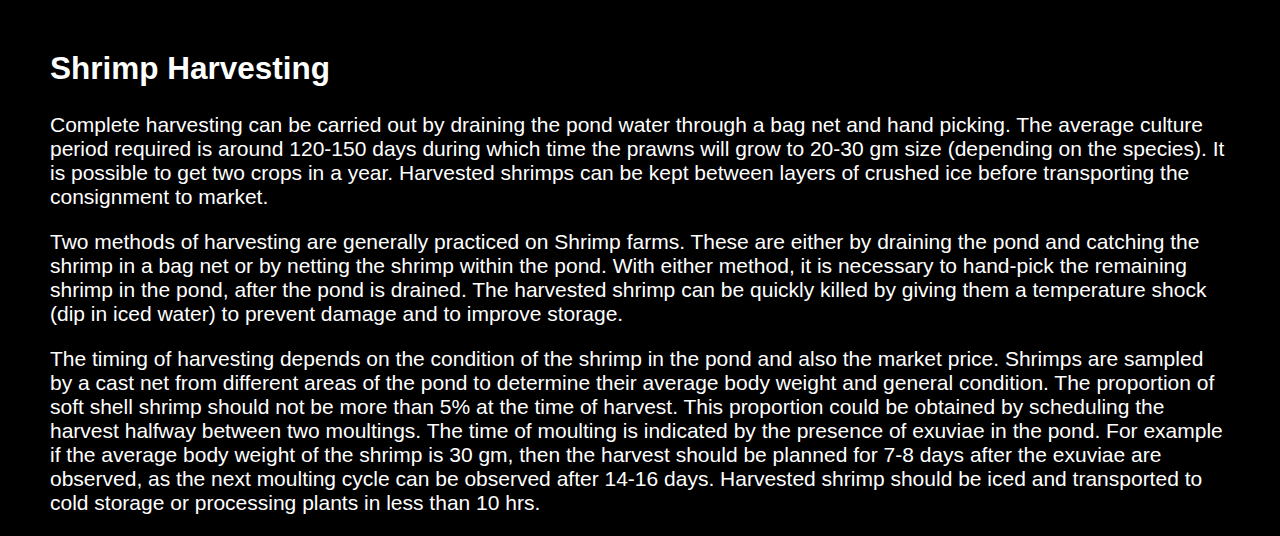
<file: Fish Harvest.html>
<!DOCTYPE html>
<html>
    <head>
        <meta name="charset" content="UTF-8"/>
        <meta name="viewport" content="width=device-width, initial-width=1.0"/>
        <meta http-equiv="refresh" content="30">
        <title>Harvesting</title>
        <link rel="stylesheet" href="Fish Harvest.css">
    </head>
    <body>
        <h1>Harvesting the Cultivation</h1>
        <div class="ImgRot">
            <div class="scene">
                <div class="floor"></div>
                <div class="cube">
                    <div class="back"></div>
                    <div class="left"></div>
                    <div class="right"></div>
                    <div class="front"></div>
                    <div class="top"></div>
                    <div class="bottom"></div>
                </div>
            </div>
        </div>
        <div class="Matter">
            <p>Harvesting is the final step in the culturing process.
                The harvesting is done by netting into the pond and getting the product out there
                Harvesting is done by after the desired count is available</p>
            <ul>
                <li>For Shrimp = 40count</li>
                <li>For Fish  = 1-1.5 kg</li>
            </ul>
            <h2>Fish Harvesting</h2>
            <p>Growth rate of the fish, market demand, desired market size, availability of seed and pond condition, are the major considerations for deciding on the time of harvesting.Generally the Shrimp culture will take from 90-120days and the Fish culture will take from 9-12months.</p>
            <div class="Side">
                <div style="padding: 0.5em;">
            <h3>Complete Harvesting</h3>
            <p>Usually the carp species attain marketable size within one year and hence the shorter rearing period of less than a year is not recommended unless there is an exceptional threat of flood or outbreak of disease, or for financial reasons. Post-flood stocking and pre-flood harvesting should be done in flood prone ponds while in seasonal ponds harvesting should be done before the water level falls below the critical level. In regions where seeds of desired cultivated species are available only during post-monsoon period, i.e. October/November, the stocking should normally be done during this period and the crop should be harvested by next October.</p>
            </div style="padding: 0.5em;">
            <div>
            <h3>Partial Harvesting</h3>
            <p>It has been experienced that even under the best management, Indian major carps on an average attain hardly 1 kg in size in a year, while Chinese carps reach over 2 kg or so. This kind of differential growth complicates the final harvesting programme and hence in such areas partial harvesting of marketable size fish is carried out.</p>
            </div>
            </div>
            <h3>Harvested Fish Catch</h3>
            <p>Further, the market price of fish is directly related to its size. This factor should also be considered before deciding on the harvesting programme. Possibility of partial harvesting very much depends on the availability of fingerlings of desired carp species. In such cases the fish already reached the marketable size should be harvested and the stock should be replenished. Usually fish over 500 g should be harvested every 3 - 4 months with simultaneous stocking with fingerlings. Such partial harvesting programme should be synchronised with peak market demands depending on seasons, festivals, etc.</p>
            <hr>
            <br>
            <h2>Shrimp Harvesting</h2>
            <p>Complete harvesting can be carried out by draining the pond water through a bag net and hand picking. The average culture period required is around 120-150 days during which time the prawns will grow to 20-30 gm size (depending on the species). It is possible to get two crops in a year. Harvested shrimps can be kept between layers of crushed ice before transporting the consignment to market.</p>
            <p>Two methods of harvesting are generally practiced on Shrimp farms. These are either by draining the pond and catching the shrimp in a bag net or by netting the shrimp within the pond. With either method, it is necessary to hand-pick the remaining shrimp in the pond, after the pond is drained. The harvested shrimp can be quickly killed by giving them a temperature shock (dip in iced water) to prevent damage and to improve storage.</p>
            <p>The timing of harvesting depends on the condition of the shrimp in the pond and also the market price. Shrimps are sampled by a cast net from different areas of the pond to determine their average body weight and general condition. The proportion of soft shell shrimp should not be more than 5% at the time of harvest. This proportion could be obtained by scheduling the harvest halfway between two moultings. The time of moulting is indicated by the presence of exuviae in the pond. For example if the average body weight of the shrimp is 30 gm, then the harvest should be planned for 7-8 days after the exuviae are observed, as the next moulting cycle can be observed after 14-16 days. Harvested shrimp should be iced and transported to cold storage or processing plants in less than 10 hrs.</p>
        </div>
    </body>
</html>
</file>
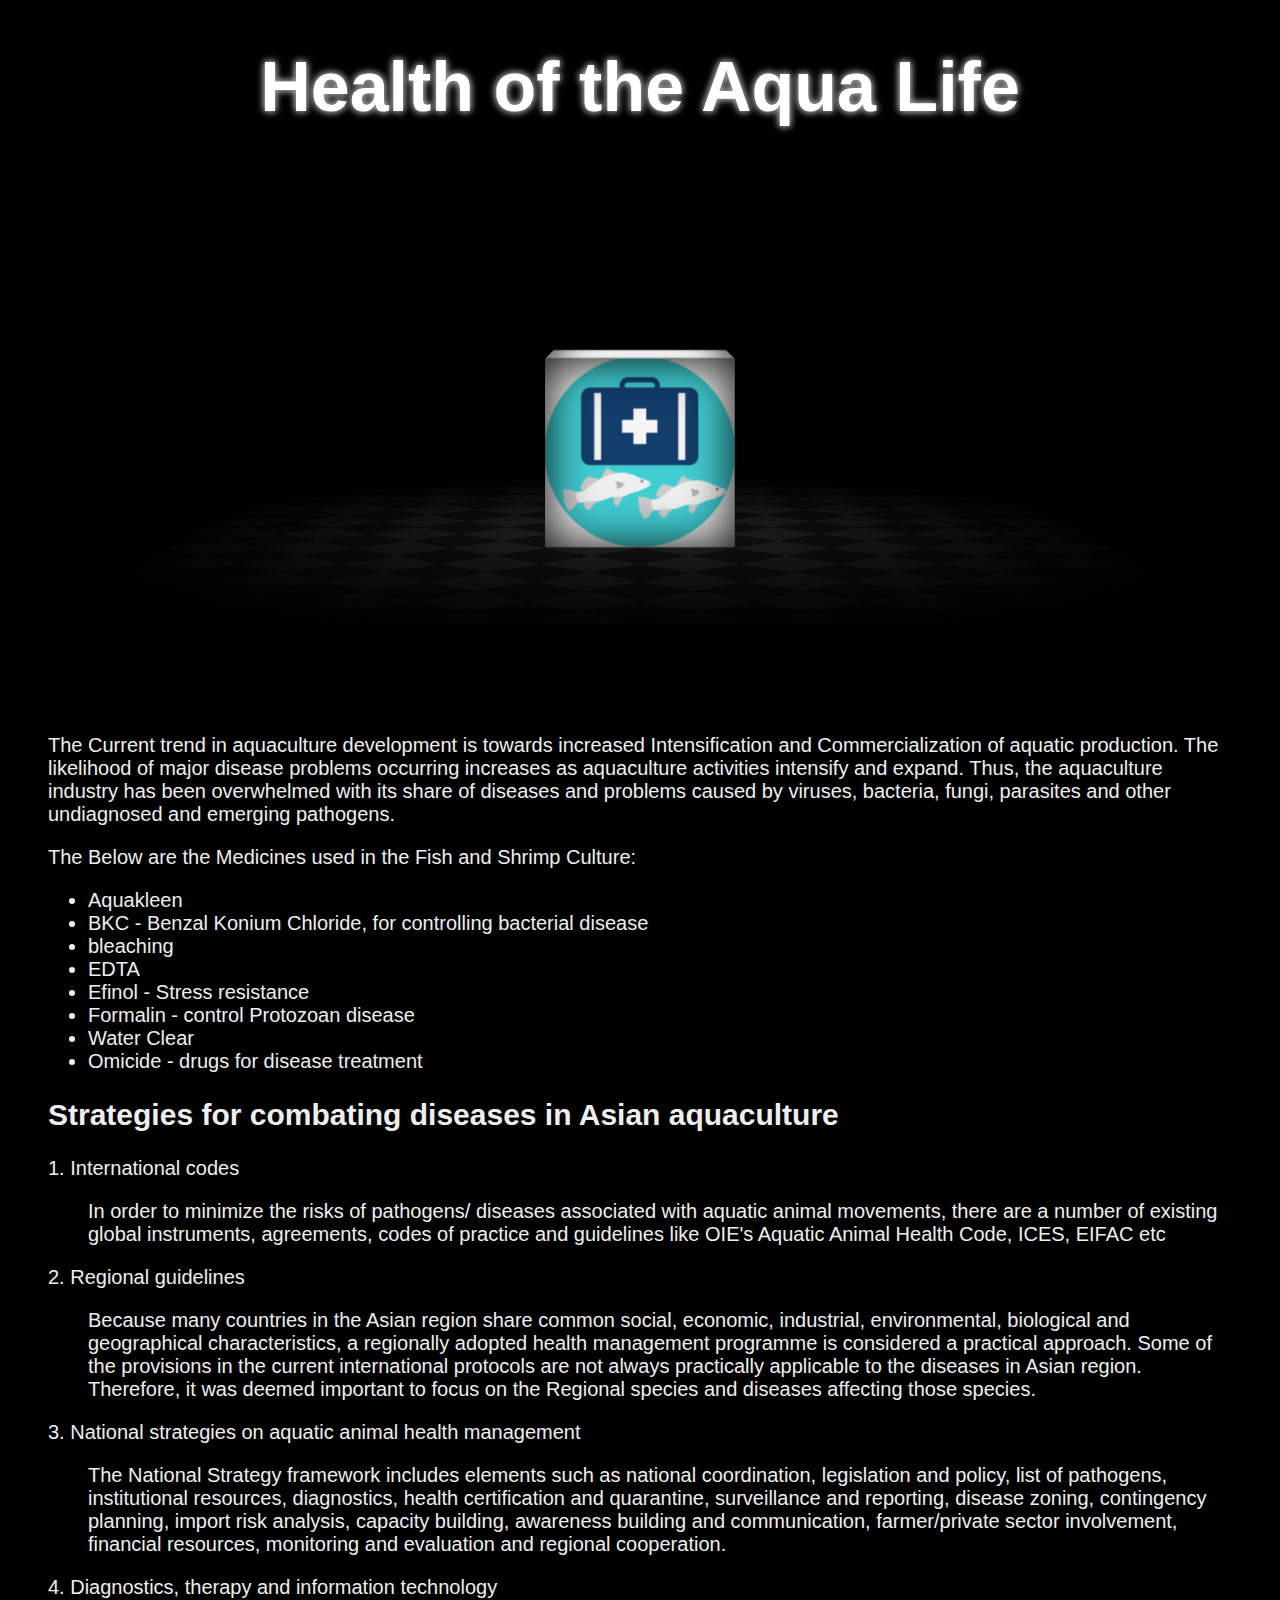
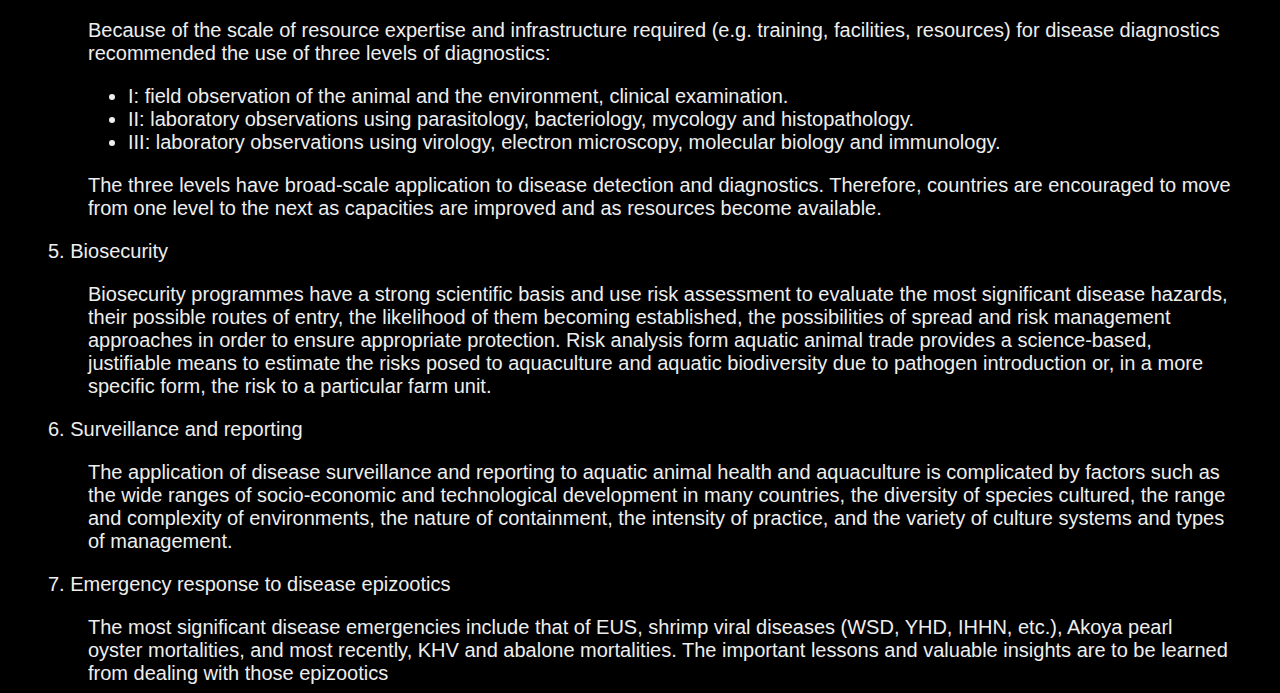
<file: Fish Health.html>
<!DOCTYPE html>
<html>
    <head>
        <meta name="charset" content="UTF-8"/>
        <meta name="viewport" content="width=device-width, initial-width=1.0"/>
        <meta http-equiv="refresh" content="30">
        <title>Aqua Health</title>
        <link rel="stylesheet" href="Fish Health.css">
    </head>
    <body>
        <h1>Health of the Aqua Life</h1>
        <div class="ImgRot">
            <div class="scene">
                <div class="floor"></div>
                <div class="cube">
                    <div class="back"></div>
                    <div class="left"></div>
                    <div class="right"></div>
                    <div class="front"></div>
                    <div class="top"></div>
                    <div class="bottom"></div>
                </div>
            </div>
        </div>
        <div class="Matter">
            <p>
                The Current trend in aquaculture development is towards increased Intensification and Commercialization of aquatic production. The likelihood of major disease problems occurring increases as aquaculture activities intensify and expand. Thus, the aquaculture industry has been overwhelmed with its share of diseases and problems caused by viruses, bacteria, fungi, parasites and other undiagnosed and emerging pathogens.
            </p>
            <p>The Below are the Medicines used in the Fish and Shrimp Culture: </p>
            <ul>
                <li>Aquakleen</li>
                <li>BKC - Benzal Konium Chloride, for controlling bacterial disease</li>
                <li>bleaching</li>
                <li>EDTA</li>
                <li>Efinol - Stress resistance</li>
                <li>Formalin - control Protozoan disease</li>
                <li>Water Clear</li>
                <li>Omicide -  drugs for disease treatment</li>
            </ul>
            <h2>Strategies for combating diseases in Asian aquaculture</h2>
            <dt>
            <dl>1. International codes</dl>
            <dd>In order to minimize the risks of pathogens/ diseases associated with aquatic animal movements, there are a number of existing global instruments, agreements, codes of practice and guidelines like OIE's Aquatic Animal Health Code, ICES, EIFAC etc</dd>
            <dl>2. Regional guidelines</dl>
            <dd>Because many countries in the Asian region share common social, economic, industrial, environmental, biological and geographical characteristics, a regionally adopted health management programme is considered a practical approach. Some of the provisions in the current international protocols are not always practically applicable to the diseases in Asian region. Therefore, it was deemed important to focus on the Regional species and diseases affecting those species.</dd>
            <dl>3. National strategies on aquatic animal health management</dl>
            <dd>The National Strategy framework includes elements such as national coordination, legislation and policy, list of pathogens, institutional resources, diagnostics, health certification and quarantine, surveillance and reporting, disease zoning, contingency planning, import risk analysis, capacity building, awareness building and communication, farmer/private sector involvement, financial resources, monitoring and evaluation and regional cooperation.</dd>
            <dl>4. Diagnostics, therapy and information technology</dl>
            <dd>Because of the scale of resource expertise and infrastructure required (e.g. training, facilities, resources) for disease diagnostics recommended the use of three levels of diagnostics: 
            <ul>
                <li>I: field observation of the animal and the environment, clinical examination.</li>
                <li>II: laboratory observations using parasitology, bacteriology, mycology and histopathology.</li>
                <li>III: laboratory observations using virology, electron microscopy, molecular biology and immunology.</li>
            </ul>The three levels have broad-scale application to disease detection and diagnostics. Therefore, countries are encouraged to move from one level to the next as capacities are improved and as resources become available.</dd>
            <dl>5. Biosecurity</dl>
            <dd>Biosecurity programmes have a strong scientific basis and use risk assessment to evaluate the most significant disease hazards, their possible routes of entry, the likelihood of them becoming established, the possibilities of spread and risk management approaches in order to ensure appropriate protection. Risk analysis form aquatic animal trade provides a science-based, justifiable means to estimate the risks posed to aquaculture and aquatic biodiversity due to pathogen introduction or, in a more specific form, the risk to a particular farm unit.</dd>
            <dl>6. Surveillance and reporting</dl>
            <dd>The application of disease surveillance and reporting to aquatic animal health and aquaculture is complicated by factors such as the wide ranges of socio-economic and technological development in many countries, the diversity of species cultured, the range and complexity of environments, the nature of containment, the intensity of practice, and the variety of culture systems and types of management.</dd>
            <dl>7. Emergency response to disease epizootics</dl>
            <dd>The most significant disease emergencies include that of EUS, shrimp viral diseases (WSD, YHD, IHHN, etc.), Akoya pearl oyster mortalities, and most recently, KHV and abalone mortalities. The important lessons and valuable insights are to be learned from dealing with those epizootics</dd>
            </dt>
        </div>
    </body>
</html>
</file>
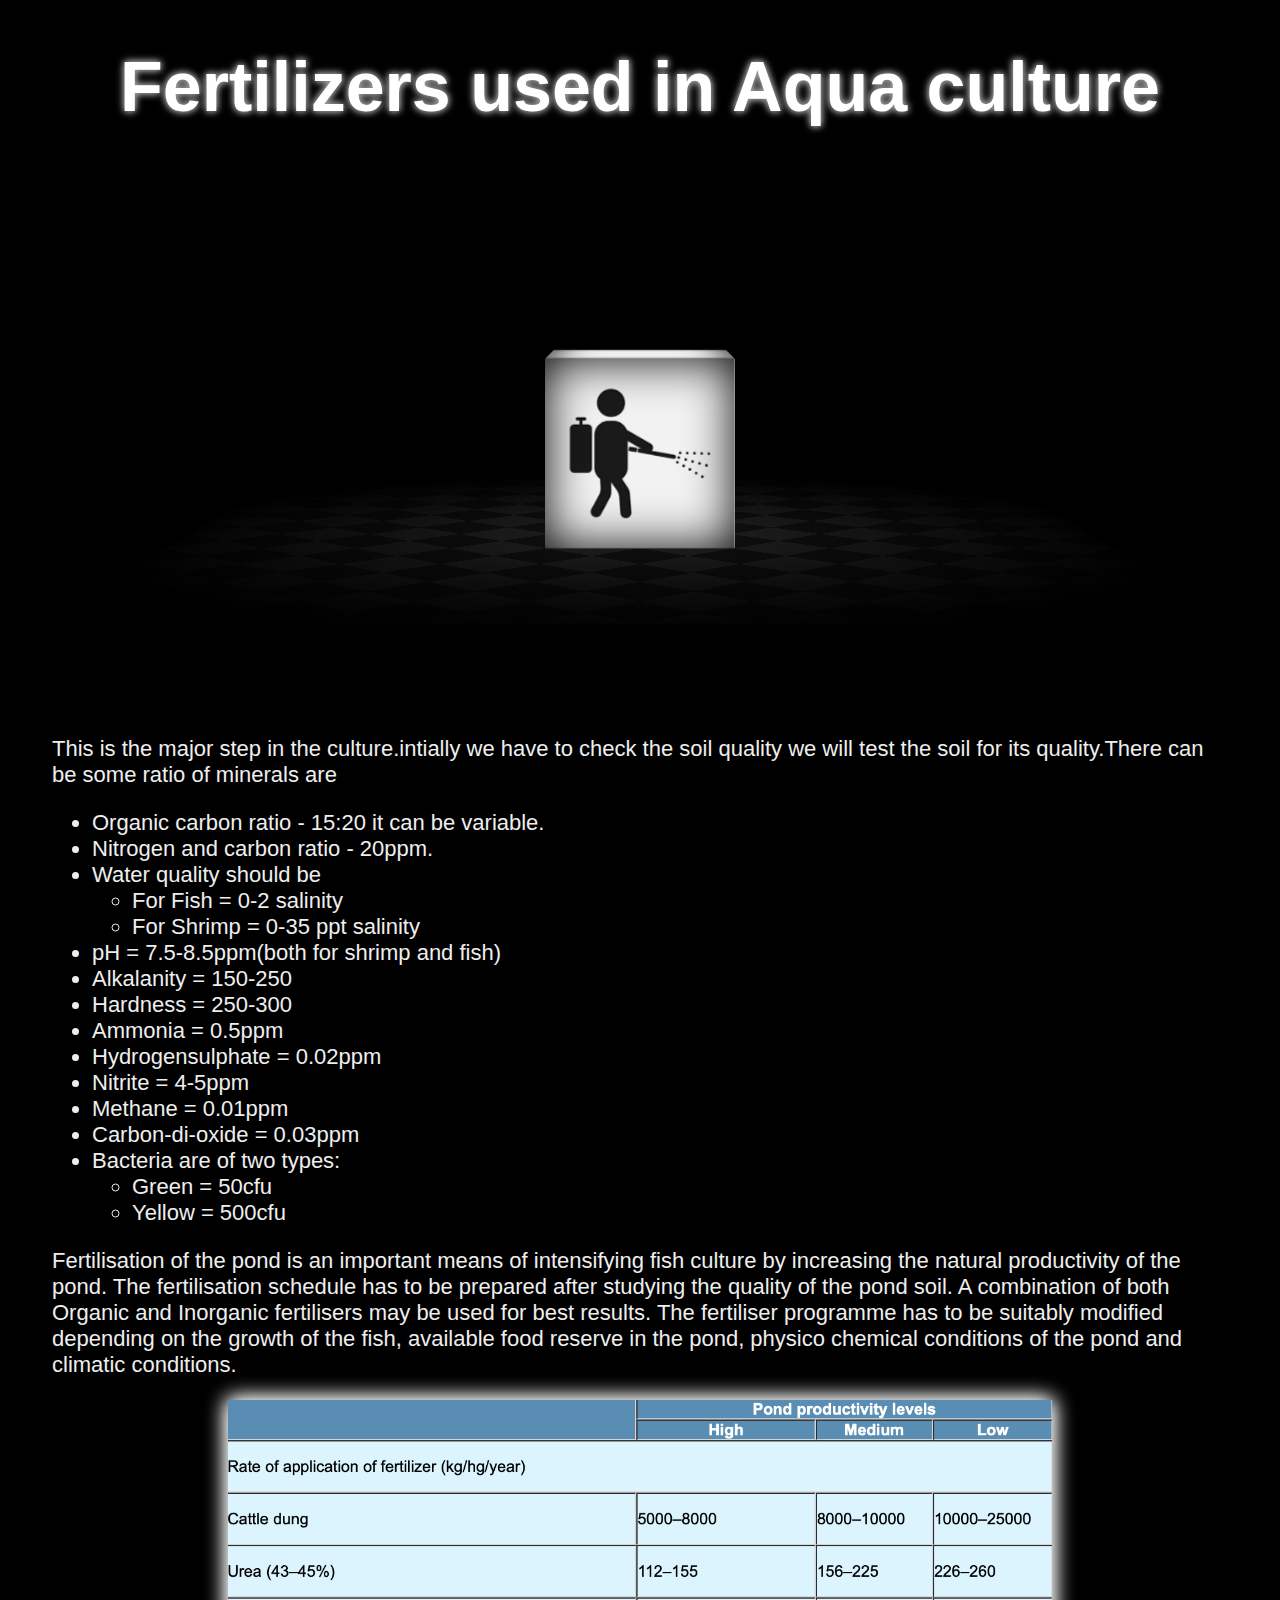
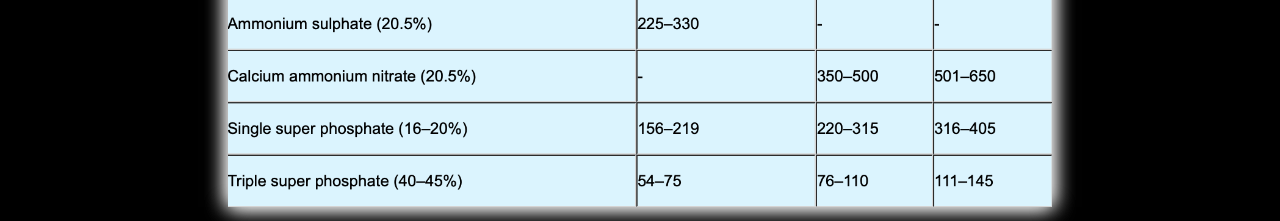
<file: Fish Pesticides.html>
<!DOCTYPE html>
<html>
    <head>
        <meta name="charset" content="UTF-8"/>
        <meta name="viewport" content="width=device-width, initial-width=1.0"/>
        <meta http-equiv="refresh" content="30">
        <title>Fertilizers</title>
        <link rel="stylesheet" href="Fish Pesticides.css">
    </head>
    <body>
        <h1>Fertilizers used in Aqua culture</h1>
        <div class="ImgRot">
            <div class="scene">
                <div class="floor"></div>
                <div class="cube">
                    <div class="back"></div>
                    <div class="left"></div>
                    <div class="right"></div>
                    <div class="front"></div>
                    <div class="top"></div>
                    <div class="bottom"></div>
                </div>
            </div>
        </div>
        <div class="Matter">
            <p>This is the major step in the culture.intially we have to check the soil quality
                we will test the soil for its quality.There can be some ratio of minerals are</p>
            <ul>
                <li>Organic carbon ratio - 15:20 it can be variable.
                </li>
                <li>Nitrogen and carbon ratio - 20ppm.
                </li>
                <li>Water quality should be<ul><li>For Fish = 0-2 salinity</li><li>For Shrimp = 0-35 ppt salinity</li></ul></li>
                <li>pH = 7.5-8.5ppm(both for shrimp and fish)</li>
                <li>Alkalanity = 150-250</li>
                <li>Hardness = 250-300</li>
                <li>Ammonia = 0.5ppm</li>
                <li>Hydrogensulphate = 0.02ppm</li>
                <li>Nitrite = 4-5ppm</li>
                <li>Methane = 0.01ppm</li>
                <li>Carbon-di-oxide = 0.03ppm</li>
                <li>Bacteria are of two types: <ul><li>Green = 50cfu</li><li>Yellow = 500cfu</li></ul></li>
            </ul>
            <p>Fertilisation of the pond is an important means of intensifying fish culture by increasing the natural productivity of the pond. The fertilisation schedule has to be prepared after studying the quality of the pond soil. A combination of both Organic and Inorganic fertilisers may be used for best results. The fertiliser programme has to be suitably modified depending on the growth of the fish, available food reserve in the pond, physico chemical conditions of the pond and climatic conditions.</p>
            <div style="text-align: center;"><img src="images/Fertilizer table.png" alt=""></div>
        </div>
    </body>
</html>
</file>
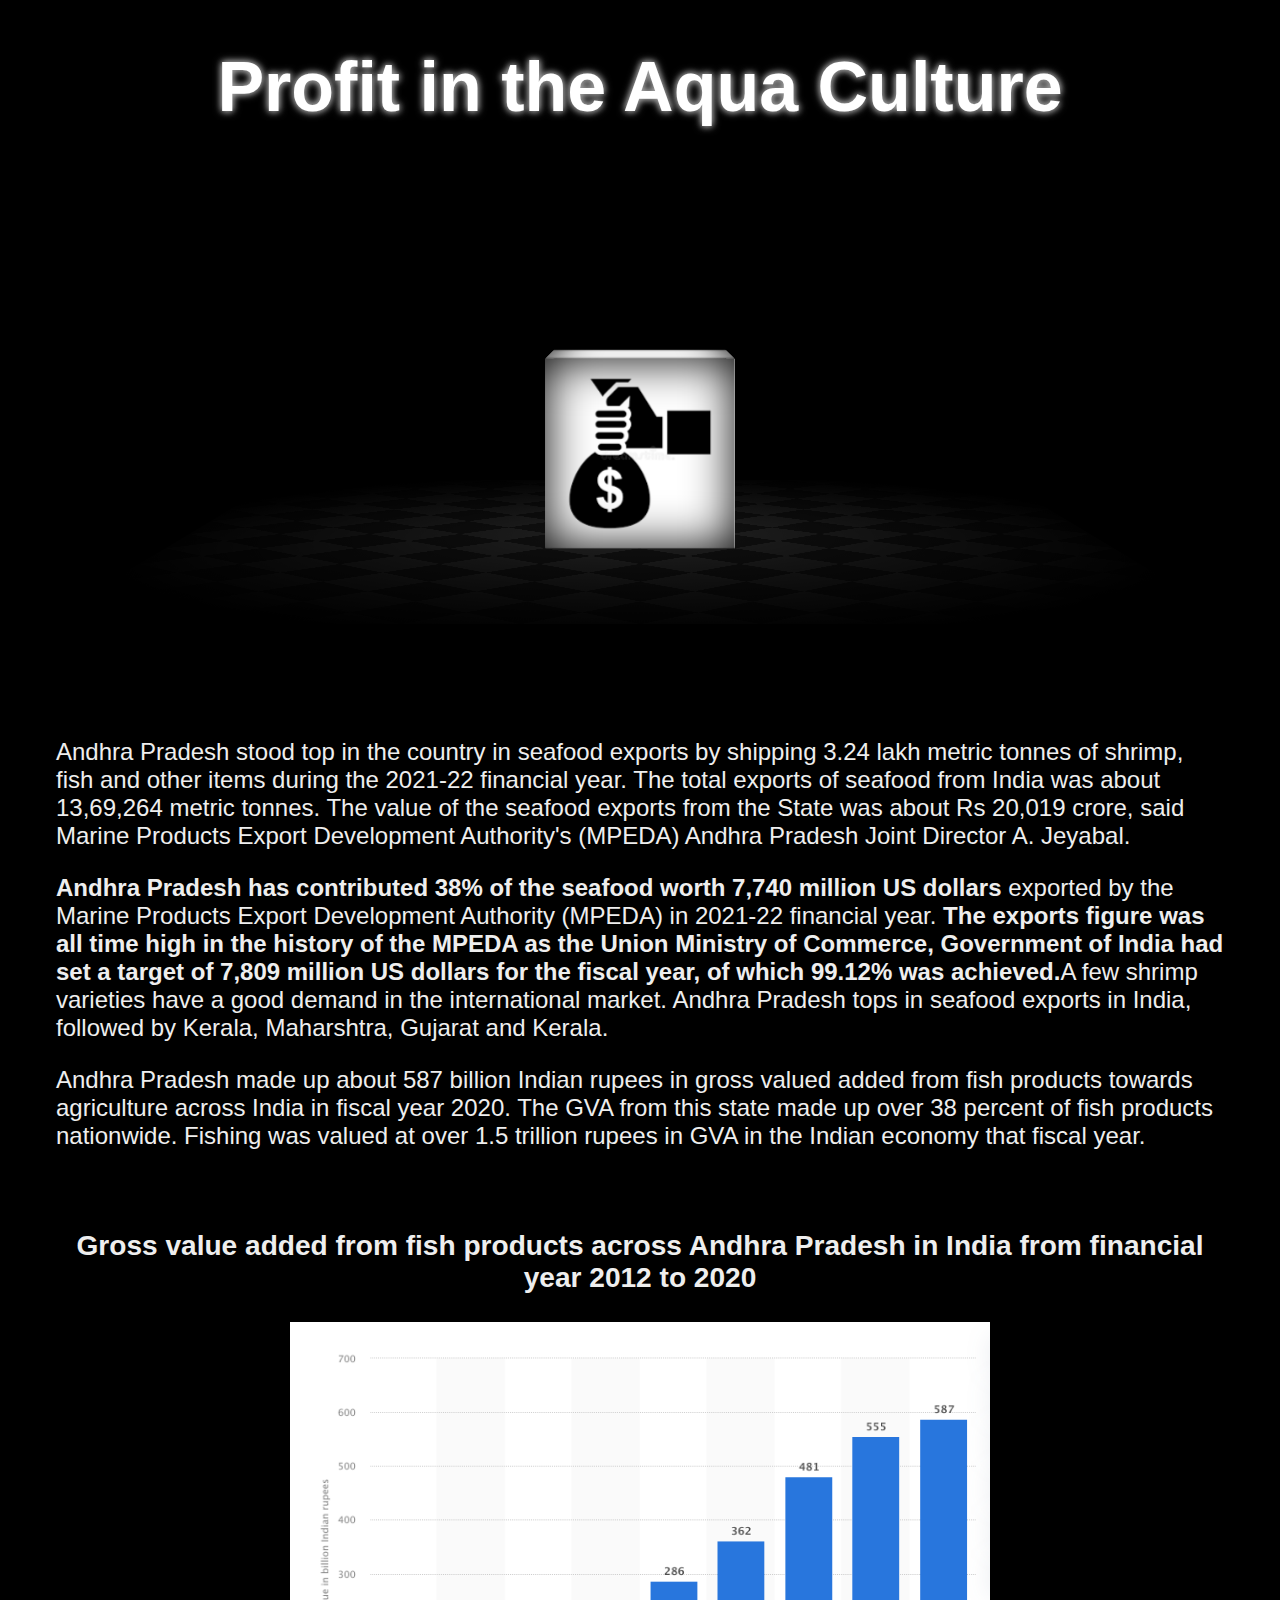
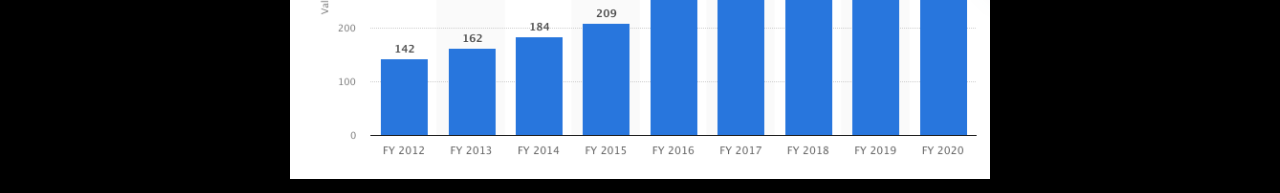
<file: Fish Profit.html>
<!DOCTYPE html>
<html>
    <head>
        <meta name="charset" content="UTF-8"/>
        <meta name="viewport" content="width=device-width, initial-width=1.0"/>
        <meta http-equiv="refresh" content="30">
        <title>Profit</title>
        <link rel="stylesheet" href="Fish Profit.css">
    </head>
    <body>
        <h1>Profit in the Aqua Culture</h1>
        <div class="ImgRot">
            <div class="scene">
                <div class="floor"></div>
                <div class="cube">
                    <div class="back"></div>
                    <div class="left"></div>
                    <div class="right"></div>
                    <div class="front"></div>
                    <div class="top"></div>
                    <div class="bottom"></div>
                </div>
            </div>
        </div>
        <div class="Matter">
            <p>Andhra Pradesh stood top in the country in seafood exports by shipping 3.24 lakh metric tonnes of shrimp, fish and other items during the 2021-22 financial year. The total exports of seafood from India was about 13,69,264 metric tonnes. The value of the seafood exports from the State was about Rs 20,019 crore, said Marine Products Export Development Authority's (MPEDA) Andhra Pradesh Joint Director A. Jeyabal.</p>
            <p><b>Andhra Pradesh has contributed 38% of the seafood worth 7,740 million US dollars </b>exported by the Marine Products Export Development Authority (MPEDA) in 2021-22 financial year. <b>The exports figure was all time high in the history of the MPEDA as the Union Ministry of Commerce, Government of India had set a target of 7,809 million US dollars for the fiscal year, of which 99.12% was achieved.</b>A few shrimp varieties have a good demand in the international market. Andhra Pradesh tops in seafood exports in India, followed by Kerala, Maharshtra, Gujarat and Kerala.</p>
            <p>Andhra Pradesh made up about 587 billion Indian rupees in gross valued added from fish products towards agriculture across India in fiscal year 2020. The GVA from this state made up over 38 percent of fish products nationwide. Fishing was valued at over 1.5 trillion rupees in GVA in the Indian economy that fiscal year.</p><br>
            <h3>Gross value added from fish products across Andhra Pradesh in India from financial year 2012 to 2020</h3>
            <div style="text-align: center;"><img src="images/profit1.png" alt=""></div>
        </div>
    </body>
</html>
</file>
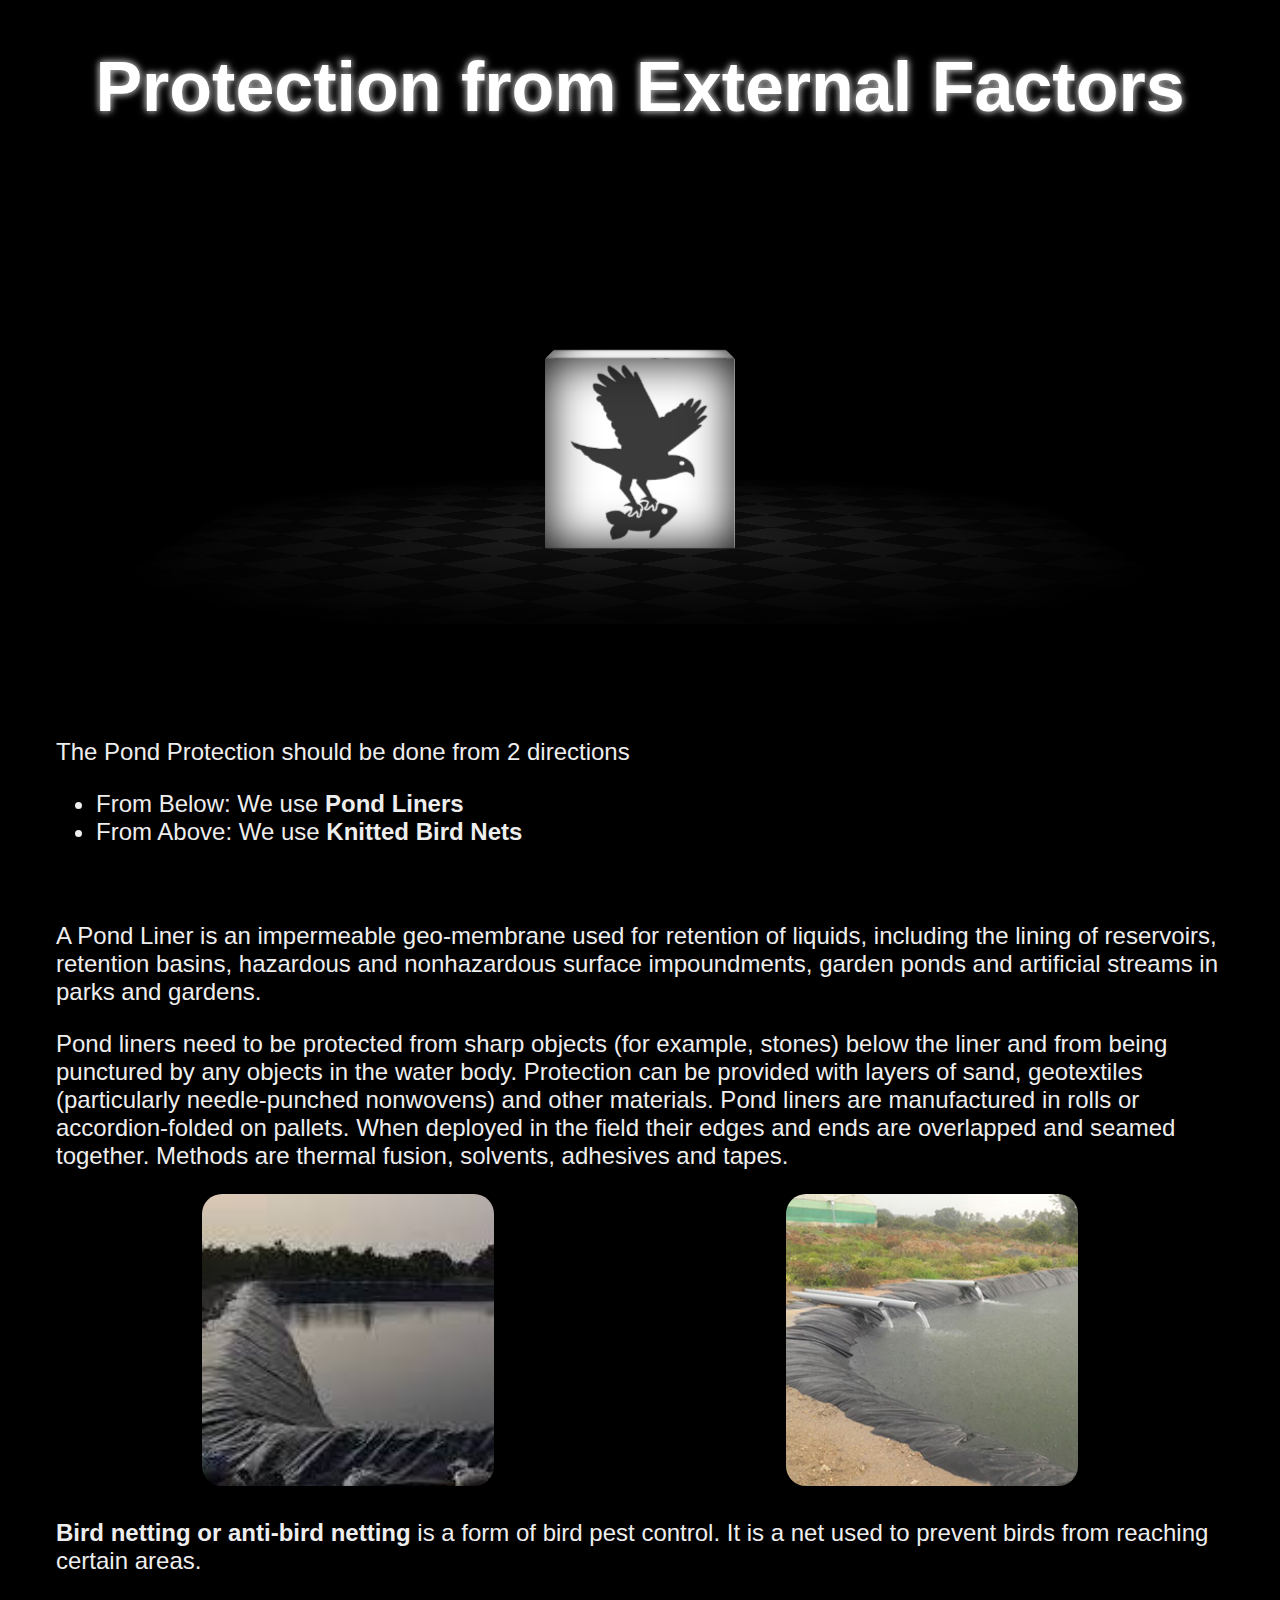
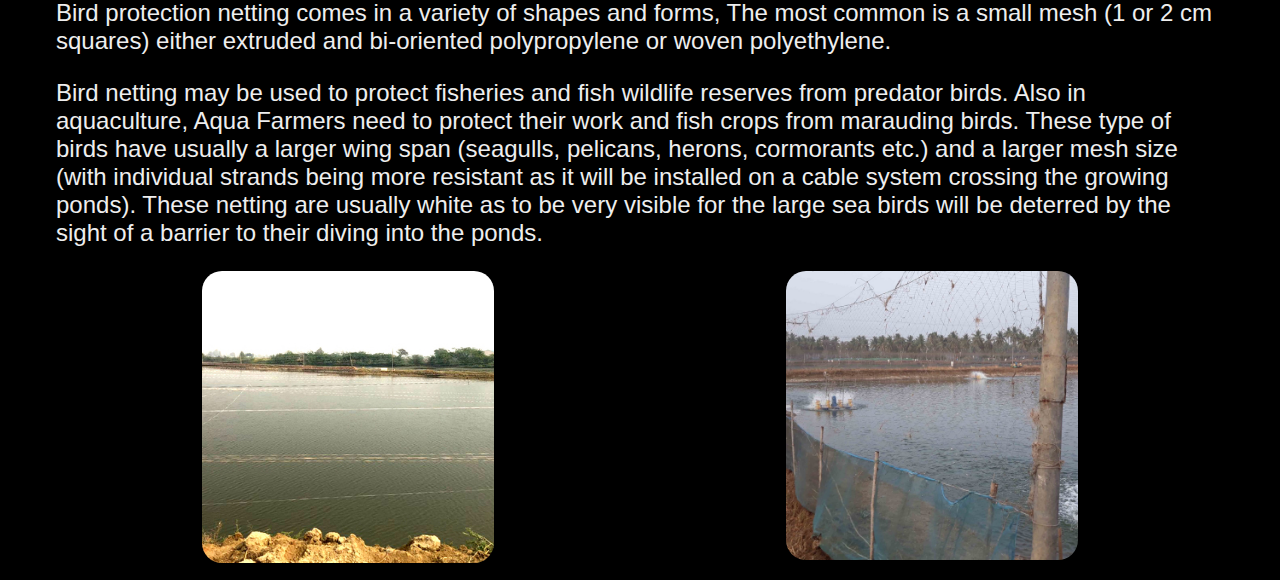
<file: Fish Protection.html>
<!DOCTYPE html>
<html>
    <head>
        <meta name="charset" content="UTF-8"/>
        <meta name="viewport" content="width=device-width, initial-width=1.0"/>
        <meta http-equiv="refresh" content="30">
        <title>Protection</title>
        <link rel="stylesheet" href="Fish Protection.css">
    </head>
    <body>
        <h1>Protection from External Factors</h1>
        <div class="ImgRot">
            <div class="scene">
                <div class="floor"></div>
                <div class="cube">
                    <div class="back"></div>
                    <div class="left"></div>
                    <div class="right"></div>
                    <div class="front"></div>
                    <div class="top"></div>
                    <div class="bottom"></div>
                </div>
            </div>
        </div>
        <div class="Matter">
            <p>The Pond Protection should be done from 2 directions</p>
            <ul>
                <li>From Below: We use <b>Pond Liners</b></li>
                <li>From Above: We use <b>Knitted Bird Nets</b></li>
            </ul>
            <br>
            <p>
                A Pond Liner is an impermeable geo-membrane used for retention of liquids, including the lining of reservoirs, retention basins, hazardous and nonhazardous surface impoundments, garden ponds and artificial streams in parks and gardens.
            </p>
            <p>
                Pond liners need to be protected from sharp objects (for example, stones) below the liner and from being punctured by any objects in the water body. Protection can be provided with layers of sand, geotextiles (particularly needle-punched nonwovens) and other materials. Pond liners are manufactured in rolls or accordion-folded on pallets. When deployed in the field their edges and ends are overlapped and seamed together. Methods are thermal fusion, solvents, adhesives and tapes.
            </p>
            <!-- <div class="Side">
                <div style="width: 40%; margin-right: 2em; text-align: center;">
                    <img class="PondLiner1" src="images/pond liner1.jpeg" alt="">
                </div>
                <div style="text-align: center;">
                    <img class="PondLiner2" src="images/pond liner2.jpeg" alt="">
                </div>
            </div> -->
            <div class="Side">
                <div style="text-align: center;"><img  src="images/pond liner1.jpeg" alt=""></div>
                <div style="text-align: center;"><img  src="images/pond liner2.jpeg" alt=""></div>
        </div>
            <p><b>Bird netting or anti-bird netting</b> is a form of bird pest control. It is a net used to prevent birds from reaching certain areas.</p>
            <p>Bird protection netting comes in a variety of shapes and forms, The most common is a small mesh (1 or 2 cm squares) either extruded and bi-oriented polypropylene or woven polyethylene.</p>
            <p>Bird netting may be used to protect fisheries and fish wildlife reserves from predator birds. Also in aquaculture, Aqua Farmers need to protect their work and fish crops from marauding birds. These type of birds have usually a larger wing span (seagulls, pelicans, herons, cormorants etc.) and a larger mesh size (with individual strands being more resistant as it will be installed on a cable system crossing the growing ponds). These netting are usually white as to be very visible for the large sea birds will be deterred by the sight of a barrier to their diving into the ponds.
            </p>
            <!-- <div class="Side2">
                <div style="width: 100%; margin-right: 2em; text-align: center;">
                    <img class="BirdNet1" src="images/bird net1.jpeg" alt="">
                </div>
                <div style="text-align: left;">
                    <img class="BirdNet2" src="images/bird net2.jpeg" alt="">
                </div>
            </div> -->
            <div class="Side">
                <div style="text-align: center;"><img  src="images/bird net1.jpeg" alt=""></div>
                <div style="text-align: center;"><img  src="images/bird net2.jpeg" alt=""></div>
        </div>
        </div>
    </body>
</html>
</file>
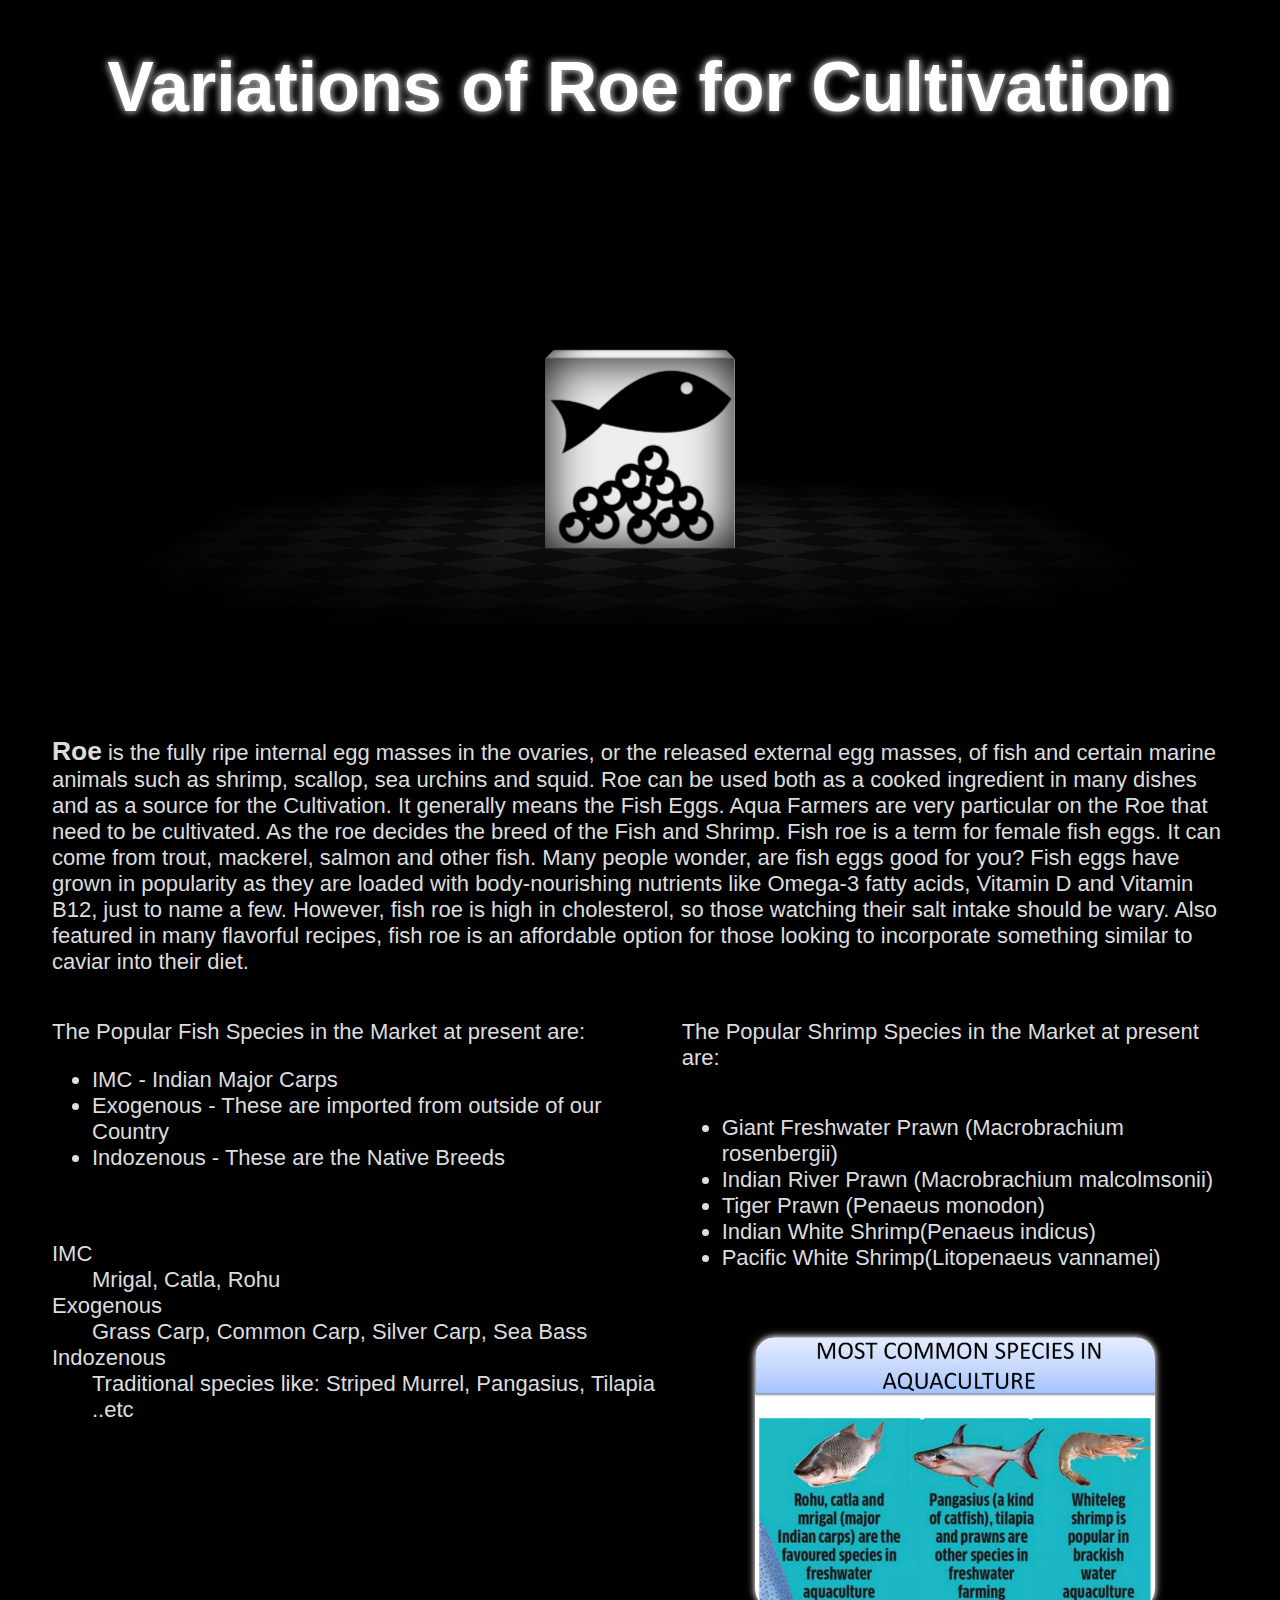
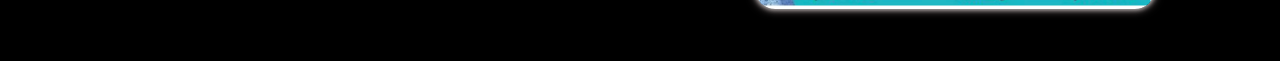
<file: Fish Roe.html>
<!DOCTYPE html>
<html>
    <head>
        <meta name="charset" content="UTF-8"/>
        <meta name="viewport" content="width=device-width, initial-width=1.0"/>
        <title>Aqua life Roe</title>
        <link rel="stylesheet" href="Fish Roe.css">
    </head>
    <body>
        <h1>Variations of Roe for Cultivation</h1>
        <div class="ImgRot">
            <div class="scene">
                <div class="floor"></div>
                <div class="cube">
                    <div class="back"></div>
                    <div class="left"></div>
                    <div class="right"></div>
                    <div class="front"></div>
                    <div class="top"></div>
                    <div class="bottom"></div>
                </div>
            </div>
        </div>
        <div class="Matter">
                <p><big><b>Roe</b></big> is the fully ripe internal egg masses in the ovaries, or the released external egg masses, of fish and certain marine animals such as shrimp, scallop, sea urchins and squid. Roe can be used both as a cooked ingredient in many dishes and as a source for the Cultivation. It generally means the Fish Eggs. Aqua Farmers are very particular on the Roe that need to be cultivated. As the roe decides the breed of the Fish and Shrimp. Fish roe is a term for female fish eggs. It can come from trout, mackerel, salmon and other fish. Many people wonder, are fish eggs good for you? Fish eggs have grown in popularity as they are loaded with body-nourishing nutrients like Omega-3 fatty acids, Vitamin D and Vitamin B12, just to name a few. However, fish roe is high in cholesterol, so those watching their salt intake should be wary. Also featured in many flavorful recipes, fish roe is an affordable option for those looking to incorporate something similar to caviar into their diet. </p>
            <div class="Species">
                <div>
                    <p>
                        The Popular Fish Species in the Market at present are: 
                        <ul>
                            <li>IMC - Indian Major Carps</li>
                            <li>Exogenous - These are imported from outside of our Country</li>
                            <li>Indozenous - These are the Native Breeds</li>
                        </ul>
                        <br>
                        <dl>
                            <dt>IMC</dt>
                            <dd>Mrigal, Catla, Rohu</dd>
                            <dt>Exogenous</dt>
                            <dd>Grass Carp, Common Carp, Silver Carp, Sea Bass</dd>
                            <dt>Indozenous</dt>
                            <dd>Traditional species like: Striped Murrel, Pangasius, Tilapia ..etc</dd>
                        </dl>
                    </p>
                </div>
                <br>
                <div class="Shrimp">
                    <p>
                        The Popular Shrimp Species in the Market at present are: 
                        <ul>
                            <li>Giant Freshwater Prawn (Macrobrachium rosenbergii)</li>
                            <li>Indian River Prawn (Macrobrachium malcolmsonii)</li>
                            <li> Tiger Prawn (Penaeus monodon)</li>
                            <li>Indian White Shrimp(Penaeus indicus)</li>
                            <li>Pacific White Shrimp(Litopenaeus vannamei)</li>
                        </ul>
                    </p>
                    <img src="images/types of species.png">
                </div>
            </div>
        </div>
    </body>
</html>
</file>
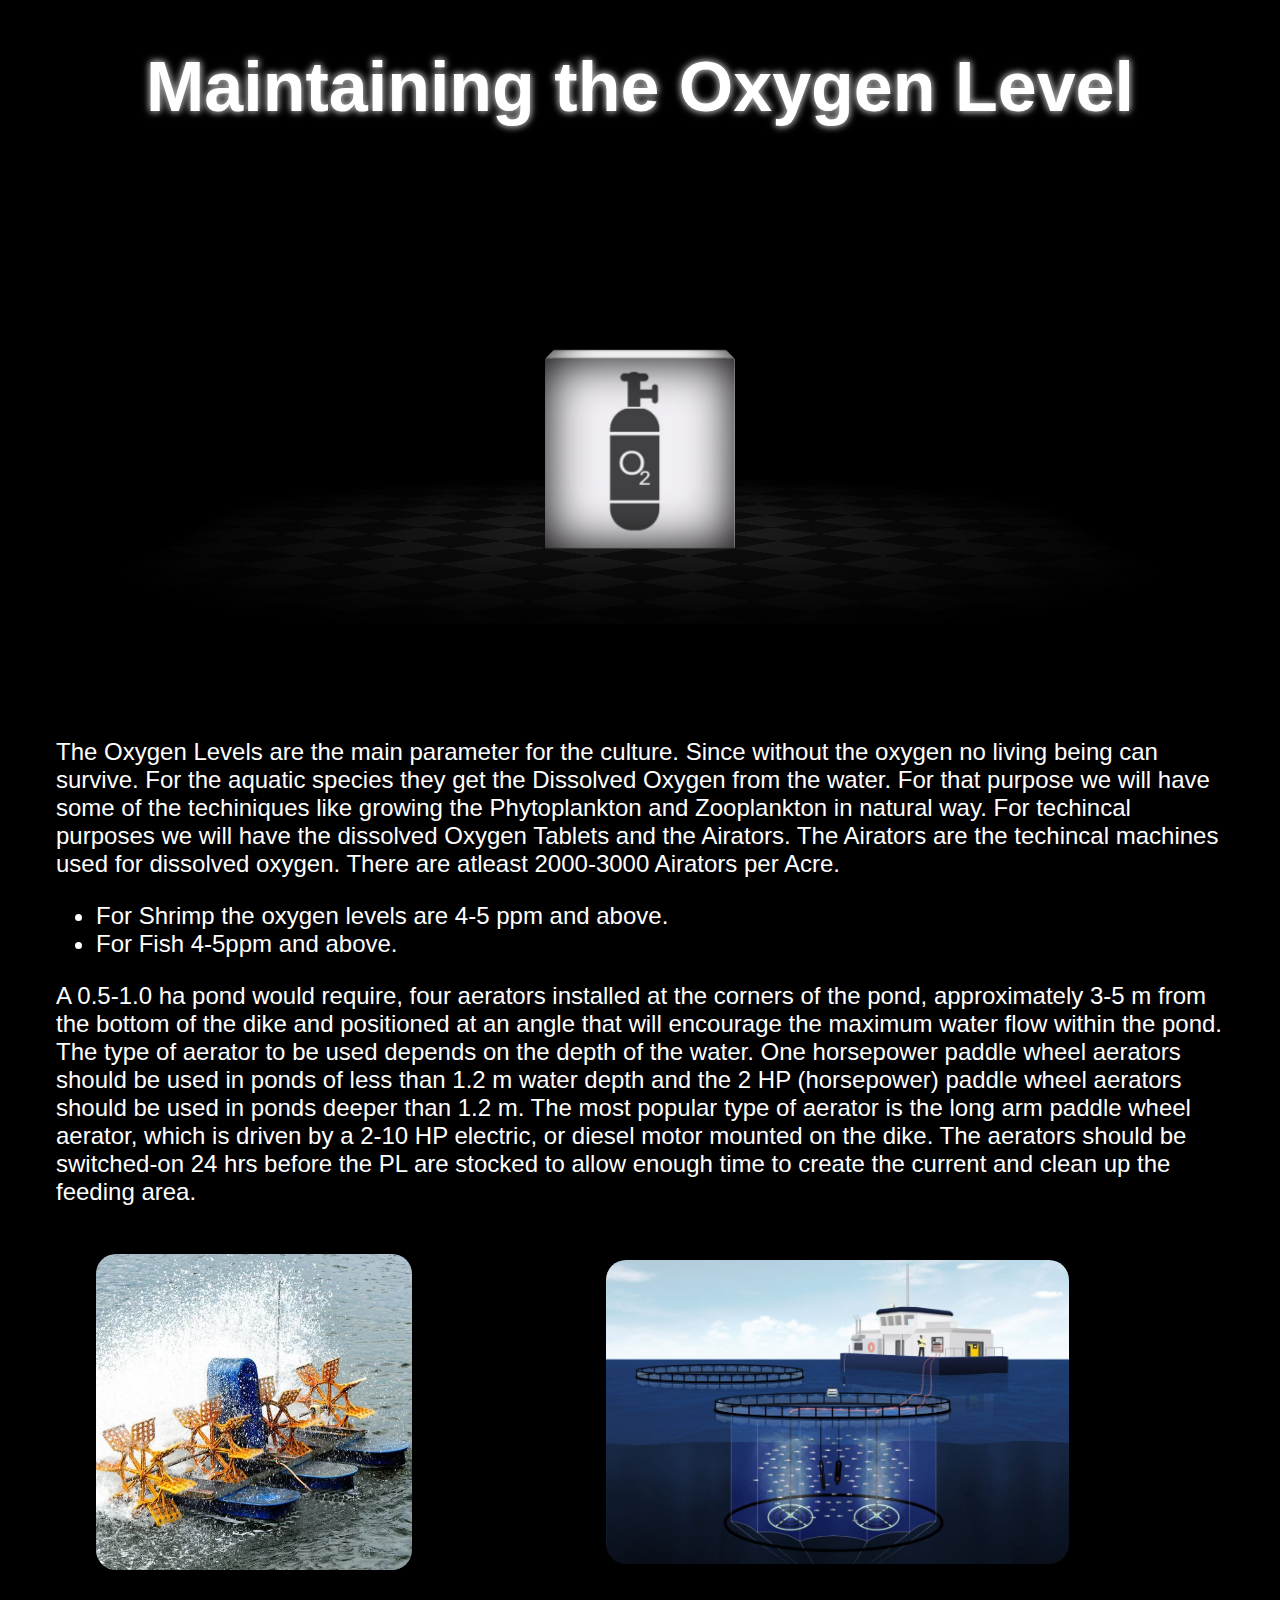
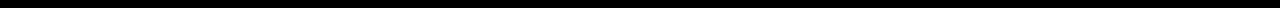
<file: Oxygen Level.html>
<!DOCTYPE html>
<html>
    <head>
        <meta name="charset" content="UTF-8"/>
        <meta name="viewport" content="width=device-width, initial-width=1.0"/>
        <meta http-equiv="refresh" content="30">
        <title>Oxygen Level</title>
        <link rel="stylesheet" href="Oxygen Level.css">
    </head>
    <body>
        <h1>Maintaining the Oxygen Level</h1>
        <div class="ImgRot">
            <div class="scene">
                <div class="floor"></div>
                <div class="cube">
                    <div class="back"></div>
                    <div class="left"></div>
                    <div class="right"></div>
                    <div class="front"></div>
                    <div class="top"></div>
                    <div class="bottom"></div>
                </div>
            </div>
        </div>
        <div class="Matter">
            <p>The Oxygen Levels are the main parameter for the culture. Since without the oxygen
                no living being can survive. For the aquatic species they get the Dissolved Oxygen
                from the water.
                For that purpose we will have some of the techiniques like growing the Phytoplankton
                and Zooplankton in natural way.
                For techincal purposes we will have the dissolved Oxygen Tablets and the Airators.
                The Airators are the techincal machines used for dissolved oxygen.
                There are atleast 2000-3000 Airators per Acre.
                <ul>
                    <li>For Shrimp the oxygen levels are 4-5 ppm and above.</li>
                    <li>For Fish 4-5ppm and above.</li>
                </ul></p>
                <p>A 0.5-1.0 ha pond would require, four aerators installed at the corners of the pond, approximately 3-5 m from the bottom of the dike and positioned at an angle that will encourage the maximum water flow within the pond. The type of aerator to be used depends on the depth of the water. One horsepower paddle wheel aerators should be used in ponds of less than 1.2 m water depth and the 2 HP (horsepower) paddle wheel aerators should be used in ponds deeper than 1.2 m. The most popular type of aerator is the long arm paddle wheel aerator, which is driven by a 2-10 HP electric, or diesel motor mounted on the dike. The aerators should be switched-on 24 hrs before the PL are stocked to allow enough time to create the current and clean up the feeding area.</p>
                <div class="Side">
                    <div style="text-align: center;">
                        <img class="Air1" src="images/aeration1.webp" alt="">
                    </div>
                    <div style="text-align: center;">
                        <img class="Air2" src="images/aeration2.jpeg" alt="">
                    </div>
                </div>
        </div>
    </body>
</html>
</file>
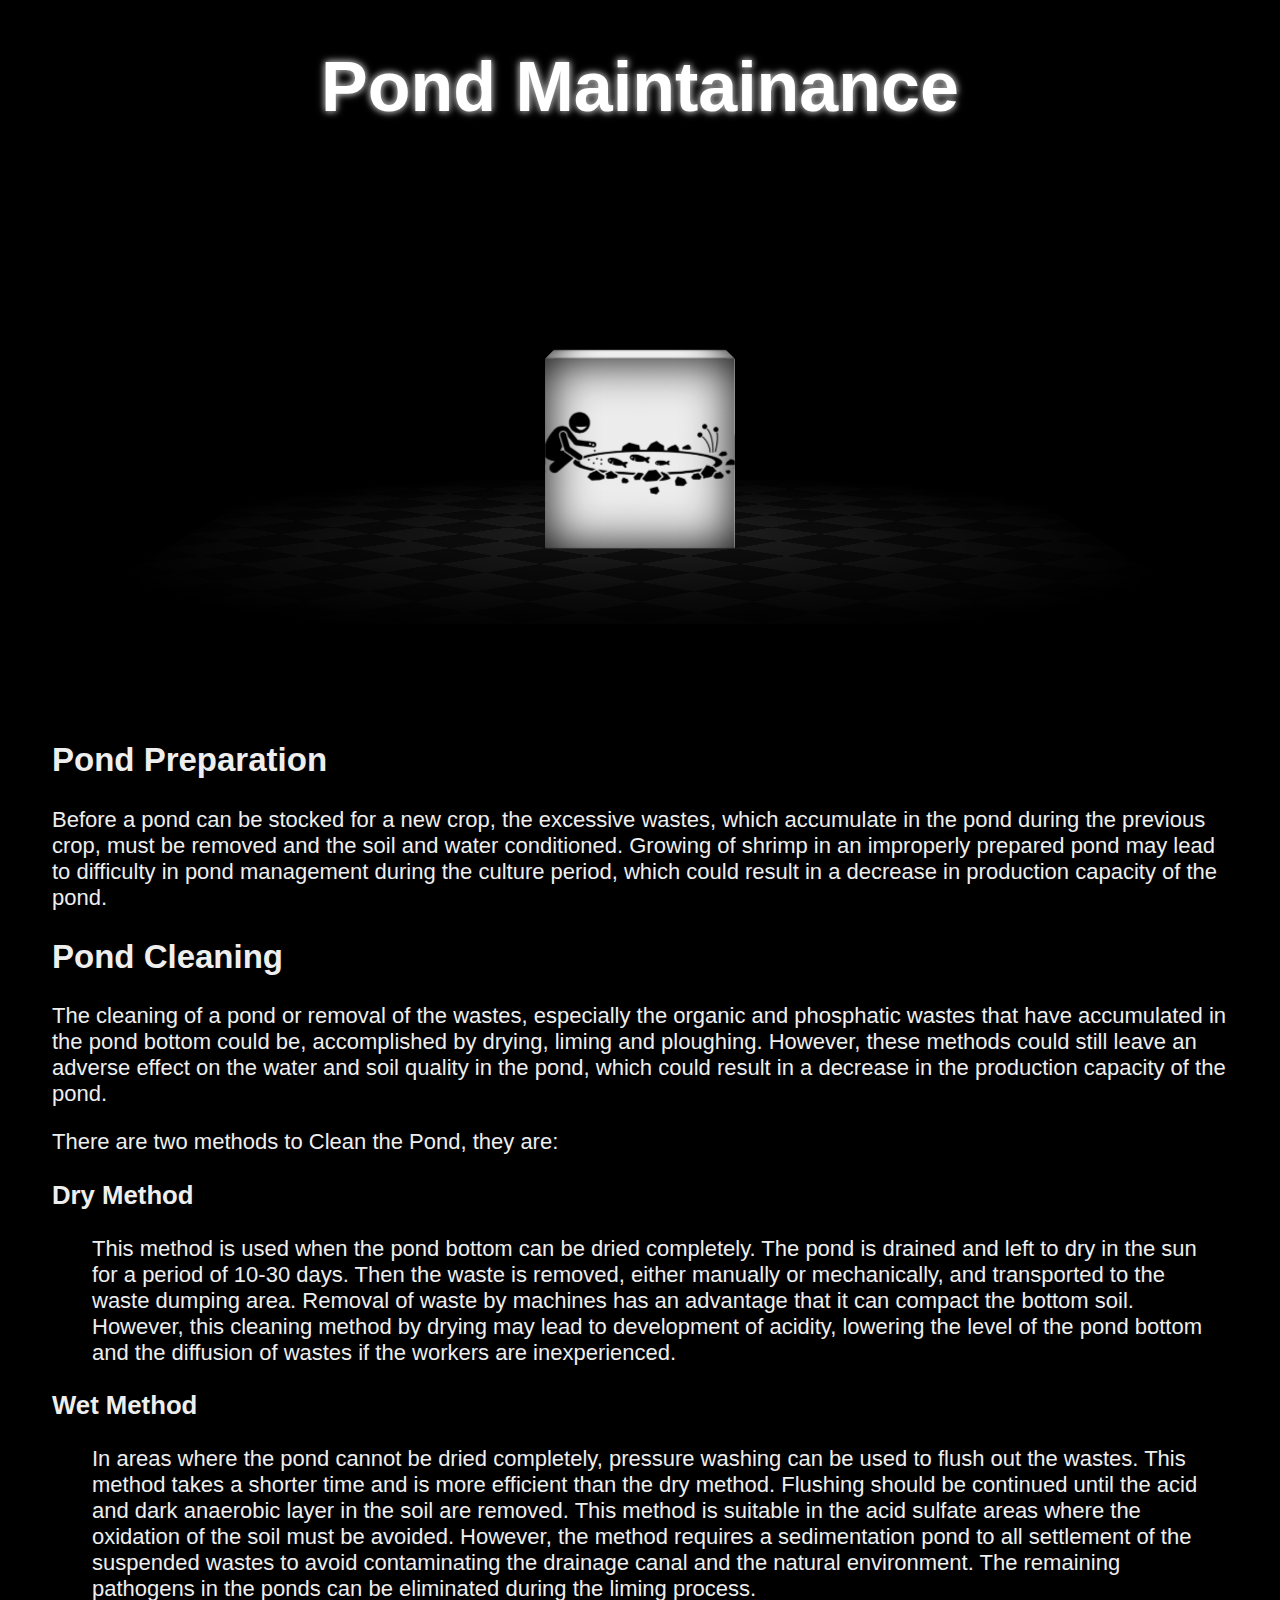
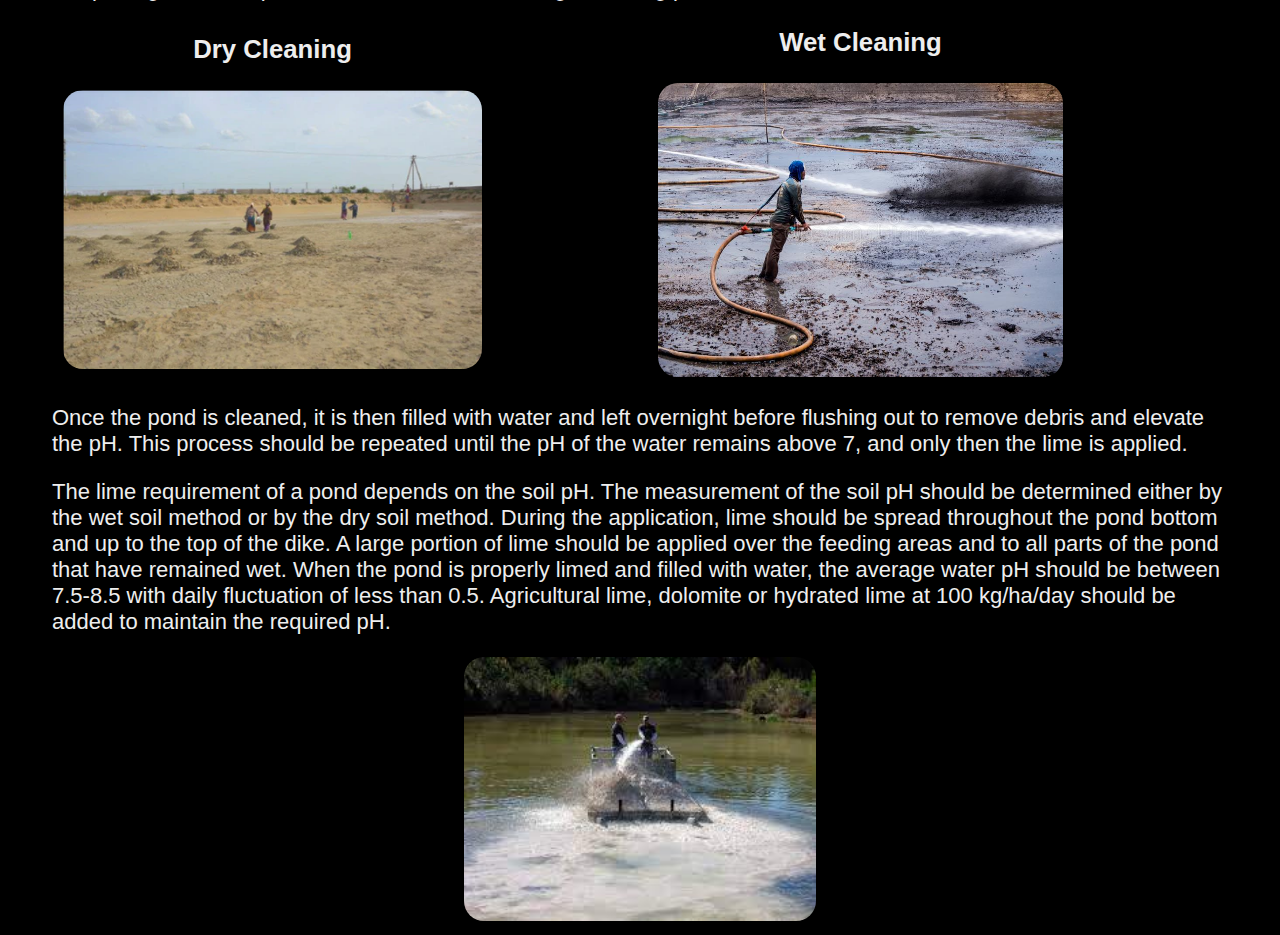
<file: Pond Maintainance.html>
<!DOCTYPE html>
<html>
    <head>
        <meta name="charset" content="UTF-8"/>
        <meta name="viewport" content="width=device-width, initial-width=1.0"/>
        <meta http-equiv="refresh" content="30">
        <title>Pond Maintainance</title>
        <link rel="stylesheet" href="Pond Maintainance.css">
    </head>
    <body>
        <h1>Pond Maintainance</h1>
        <div class="ImgRot">
            <div class="scene">
                <div class="floor"></div>
                <div class="cube">
                    <div class="back"></div>
                    <div class="left"></div>
                    <div class="right"></div>
                    <div class="front"></div>
                    <div class="top"></div>
                    <div class="bottom"></div>
                </div>
            </div>
        </div>
        <div class="Matter">
            <h2>Pond Preparation</h2>
            <p>Before a pond can be stocked for a new crop, the excessive wastes, which accumulate in the pond during the previous crop, must be removed and the soil and water conditioned. Growing of shrimp in an improperly prepared pond may lead to difficulty in pond management during the culture period, which could result in a decrease in production capacity of the pond.</p>
            <h2>Pond Cleaning</h2>
            <p>
                The cleaning of a pond or removal of the wastes, especially the organic and phosphatic wastes that have accumulated in the pond bottom could be, accomplished by drying, liming and ploughing. However, these methods could still leave an adverse effect on the water and soil quality in the pond, which could result in a decrease in the production capacity of the pond.
            </p>
            <p>There are two methods to Clean the Pond, they are: </p>
            <dt>
                <dl><h3>Dry Method</h3></dl>
                <dd>This method is used when the pond bottom can be dried completely. The pond is drained and left to dry in the sun for a period of 10-30 days. Then the waste is removed, either manually or mechanically, and transported to the waste dumping area. Removal of waste by machines has an advantage that it can compact the bottom soil. However, this cleaning method by drying may lead to development of acidity, lowering the level of the pond bottom and the diffusion of wastes if the workers are inexperienced.</dd>
                <dl><h3>Wet Method</h3></dl>
                <dd>In areas where the pond cannot be dried completely, pressure washing can be used to flush out the wastes. This method takes a shorter time and is more efficient than the dry method. Flushing should be continued until the acid and dark anaerobic layer in the soil are removed. This method is suitable in the acid sulfate areas where the oxidation of the soil must be avoided. However, the method requires a sedimentation pond to all settlement of the suspended wastes to avoid contaminating the drainage canal and the natural environment. The remaining pathogens in the ponds can be eliminated during the liming process.</dd>
            </dt>
            <div class="Side">
                <div>
                    <h3>Dry Cleaning</h3>
                    <img class="DryClean" src="images/Dry cleaning pond.webp" alt="">
                </div>
                <div>
                    <h3>Wet Cleaning</h3>
                    <img class="WetClean" src="images/Wet cleaning pond.jpeg" alt="">
                </div>
            </div>
            <p>Once the pond is cleaned, it is then filled with water and left overnight before flushing out to remove debris and elevate the pH. This process should be repeated until the pH of the water remains above 7, and only then the lime is applied.</p>
            <p>The lime requirement of a pond depends on the soil pH. The measurement of the soil pH should be determined either by the wet soil method or by the dry soil method. During the application, lime should be spread throughout the pond bottom and up to the top of the dike. A large portion of lime should be applied over the feeding areas and to all parts of the pond that have remained wet. When the pond is properly limed and filled with water, the average water pH should be between 7.5-8.5 with daily fluctuation of less than 0.5. Agricultural lime, dolomite or hydrated lime at 100 kg/ha/day should be added to maintain the required pH.
            </p>
            <div style="text-align: center;"><img class="Liming" src="images/liming pond.jpeg" alt=""></div>
        </div>
    </body>
</html>
</file>
<file: index.css>
*{
    padding:0;
    margin:0;
    box-sizing: border-box;
    font-family: Arial, Helvetica, sans-serif;
}
html{
    scroll-behavior: smooth;
}
body{
    background: #000;
}
.Heading{
    padding: 1em;
    color: #eee;
    min-height: 60em;
    width: 100%;
    background: transparent;
    background-image: url(images/boat\ net.png);
    background-repeat: no-repeat;
    background-size: cover;
}
.College{
    display: flex;
    font-size: 26px;
    background: transparent;
}
.TaskBar{
    width: 50%;
    background: transparent;
    font-size: 24px;
    text-align: right;
}
.Heading a{
    padding: 5px;
    color: #eee;
    text-decoration: none;
}
.Heading a:hover{
    color: #fff;
}
#MainHeading{
    display: flex;
    flex-direction: column;
    width: 100%;
    height: 100%;
    text-align: MainHeading;
    padding: 2em;
    color: #fff;
    background: transparent;
}
#MainHeading h1{
    text-align: center;
    font-size:120px;
    text-shadow: 0 0 3px #999, 0 0 5px #000;
}
#MainHeading h2{
    text-align: right;
    font-size: 35px;
    text-shadow: 0 0 3px #333;
}
.Title{
    display: block;
}
.scroll {
    display:block;
    margin-top: 10em;
    margin-bottom: 6em;
    float: left;
    border: none;
    padding-top: 5px;
    font: 24px/36px sans-serif;
    width: 500px;
    height: 240px;
    overflow: scroll;
}
::-webkit-scrollbar {
width: 12px;
height: 12px;
}
::-webkit-scrollbar-thumb {
background: #eee;
border-radius: 10px;
}
::-webkit-scrollbar-thumb:hover {
background: #fff;
}
h3{
    font-size: 25px;
}
.Heading_2{
    display: flex;
    justify-content: MainHeading;
    align-items: top;
    padding: 2em;
    height: 100%;
    background: transparent;
}
.About{
    padding: 3em;
    color: #fff;
    width: 100%;
    min-height: 60em;
    background-color: rgb(68, 80, 90);
}
.About h1{
    text-align: center;
    margin-bottom:0.5em;
    font-size: 70px;
}
.AboutUs{
    display: flex;
    align-items: center;
    justify-content: center;
}
.AboutUs img{
    width:60%;
    border-radius: 50px;
    box-shadow: rgba(17, 12, 46, 0.15) 0px 43px 100px 0px; 
}
.AboutMatter{
    margin-left: 2em;
    padding: 1.5em;
    border: 5px solid rgb(13, 46, 44);
    border-radius: 20px;
    box-shadow: rgba(17, 12, 46, 0.15) 0px 43px 100px 0px;

}
.AboutMatter p{
    margin-bottom: 1em;
    font-family:'Courier New', Courier, monospace;
    font-size: 23px;
}
@media(max-width:980px){
    .AboutUs{
        display: flex;
        flex-direction: column;
    }
    .AboutUs img{
        width: 100%;
        margin-bottom: 2em;
    }
}
.Team{
    background:#edf2f8;
    background-image: url("images/output-onlinepngtools.png");
    width:100%;
    height:auto;
}
.Team h1{
    /* background: #edf2f8; */
    color: rgb(41, 41, 86);
    font-weight: 1000;
    font-size:70px;
    text-align: center;
    text-shadow:0 0 5px #eee, 0 0 5px #fff;  
    padding: 0.5em;
}
.TeamMembers{
    padding: 1em;
    color: #eee;
    /* background: #edf2f8; */
    display: grid;
    grid-template-columns: repeat( 2 , 1fr);
    grid-template-rows: repeat(2,1fr);
}
.TeamMembers header{
    font-size: 20px;
    opacity: 0.6;
}
.TeamMember1 header{
    font-size: 22px;
    opacity: 0.9;
}
.Details{
    display: flex;
    justify-content: center;
    align-items: center;
    padding: 1em;
}
.Details p{
    font-size: 23px;
    text-transform: uppercase;
    margin-bottom:10px;
}
.Details1 img{
    height: 12em;
    width: 12em;
    border-radius: 50%;
    margin-left: 10px;
    border: 2px solid #000;
}
.Details2 img{
    height: 12em;
    width: 12em;
    border-radius: 50%;
    margin-right: 10px;
    border: 2px solid #000;
}
.TM{
    /* width: 40em;
    height: 20em;
    background: #000; */
    border-radius: 30px;
    padding: 1.5em;
    margin: 1.5em;
    box-shadow: rgba(17, 12, 46, 0.15) 0px 55px 110px 30px;
}
.TeamMember1{
    background: hsl(263, 55%, 52%);
    color: #fff;
}
.TeamMember4{
    background:#fff;
    color: #000;
}
.TeamMember3{
    background: hsl(217, 19%, 35%);
    color: #fff;
}
.TeamMember2{
    background: hsl(219, 23%, 22%);
    color: #fff;
}
.TM:nth-of-type(1){
    grid-column: 1/2;
}
.TM:nth-of-type(2){
    grid-column: 1/2;
    grid-row: 2/3;
}
.TM:nth-of-type(3){
    grid-column: 2/3;
}
.TM:nth-of-type(4){
    grid-column:2/3;
    grid-row: 2/3;
}

@media(max-width: 990px){
    .TeamMembers{
        grid-template-columns: 1fr;
        grid-template-rows: auto;
    }
    .TM:nth-of-type(2){
        grid-column: 1;
        grid-row: 2;
    }
    .TM:nth-of-type(3){
        grid-column: 1;
        grid-row: 3;
    }
    .TM:nth-of-type(4){
        grid-column:1;
        grid-row: 4;
    }
}
.Topics{
    padding: 2em;
    color: #fff;
    background:rgb(67, 65, 65);
    min-height: 55em;
}
.Topics h1{
    font-size: 70px;
    text-align: center;
    margin-bottom:1em;
}
.Topic{
    margin: 1em;
    border-radius: 20px;
    padding: 10px;
    justify-content: center;
}
.Topic p{
    font-size: 22px;
    text-align: center;
}
.Topic img{
    height: 10em;
    width: 10em;
    border-radius: 50%;
    margin-bottom: 1em;
    opacity: 0.9;
    /* background:#eee; */
    transition: 0.5s;
}
.Topic img:hover {
    border-radius: 20px;
    font-size:17.5px;
    opacity: 1;
    box-shadow: rgba(17, 12, 46, 0.15) 0px 55px 110px 30px;
    transition: 0.5s;
}
.PicLinks{
    display: grid;
    grid-template-columns: repeat(6, 1fr);
    grid-template-rows: repeat(2, 1fr);
}
.Topic:nth-of-type(1){
    grid-column: 1/2;
}
.Topic:nth-of-type(2){
    grid-column: 2/3;
}
.Topic:nth-of-type(3){
    grid-column: 3/4;
}
.Topic:nth-of-type(4){
    grid-column: 4/5;
}
.Topic:nth-of-type(5){
    grid-column: 5/6;
}
.Topic:nth-of-type(6){
    grid-column: 6/7;
}
@media(max-width:1200px){
    .Topic{
        text-align: center;
    }
    .PicLinks{
        grid-template-columns: repeat(3, 1fr);
        grid-template-rows: auto;
    }
    .Topic:nth-of-type(4){
        grid-column: 1;
        grid-row: 2;
    }
    .Topic:nth-of-type(5){
        grid-column: 2;
        grid-row: 2;
    }
    .Topic:nth-of-type(6){
        grid-column: 3;
        grid-row: 2;
    }
    .Topic:nth-of-type(10){
        grid-column: 1;
        grid-row: 4;
    }
    .Topic:nth-of-type(11){
        grid-column: 2;
        grid-row: 4;
    }
    .Topic:nth-of-type(12){
        grid-column: 3;
        grid-row: 4;
    }
}
@media(max-width: 768px){
    .Topic{
        text-align: center;
    }
    .PicLinks{
        grid-template-columns: 1fr;
        grid-template-rows: auto;
    }
    .Topic:nth-of-type(2){
        grid-column: 1;
        grid-row:2;
    }
    .Topic:nth-of-type(3){
        grid-column: 1;
        grid-row:3;
    }
    .Topic:nth-of-type(4){
        grid-column: 1;
        grid-row:4;
    }
    .Topic:nth-of-type(5){
        grid-column: 1;
        grid-row: 5;
    }
    .Topic:nth-of-type(6){
        grid-column: 1;
        grid-row: 6;
    }
    .Topic:nth-of-type(7){
        grid-column:1;
        grid-row: 7;
    } 
    .Topic:nth-of-type(8){
        grid-column: 1;
        grid-row:8;
    }
    .Topic:nth-of-type(9){
        grid-column: 1;
        grid-row:9;
    }
    .Topic:nth-of-type(10){
        grid-column: 1;
        grid-row: 10;
    }
    .Topic:nth-of-type(11){
        grid-column: 1;
        grid-row: 11;
    }
    .Topic:nth-of-type(12){
        grid-column:1;
        grid-row: 12;
    }
}
.Summary{
    min-height: 70em;
    color: #000;
    padding: 2em;
    background:  rgb(201, 246, 231);
}
.Summary p{
    font-size: 28px;
    padding: 1em;
    border-radius: 20px;
    /* border: 5px solid purple; */
    margin-bottom: 3em; 
    line-height: 30px;
    /* box-shadow: #eee 0px 20px 40px 0px; */
}
.Summary h1{
    text-align: center;
    font-size: 70px;
    color: #000;
    margin-bottom: 0.5em;
    text-shadow: 0 0 5px #fff, 0 0 8px #000;
}
.PicSlide{
    display: flex;
    justify-content: center;
    align-items: center;
    min-height: 30em;
}
.Box{
    position: relative;
    width: 20em;
    height: 20em;
    transform-style: preserve-3d;
    animation: animate 40s linear infinite reverse;
}
@keyframes animate {
    0%{
        transform: perspective(2000px) rotateY(0deg);
    }
   100%{
        transform: perspective(2000px) rotateY(360deg);
    }
}

.Box span{
    position: absolute;
    top: 0;
    left: 0;
    width: 100%;
    height: 100%;
    transform-origin: center;
    transform-style: preserve-3d;
    transform: rotateY(calc(var(--i) * 45deg)) translateZ(25em);
    -webkit-box-reflect: below 0px linear-gradient(transparent, transparent, #0004);
}
.Box span img{
    position: absolute;
    width: 100%;
    height: 100%;
    object-fit: cover;
    border-radius: 30px;
    transform-style: preserve-3d;
}
@media (max-width: 900px) {
    .Box{
        width: 13em;
        height: 13em;
    }
    .Box span{
        transform: rotateY(calc(var(--i) * 45deg)) translateZ(17em);
    }
}
</file>
<file: AquaFarmers.css>
:root{
    --boxColor: rgb(167,152, 152);
    --rotateSpeed: 20s;
    --bouncingSpeed: 2s;
    font-family: Arial, Helvetica, sans-serif;
}
body{
    background-color: #000;
    display: flex;
    flex-direction: column;
}
h1{
    color: #fff;
    background-color: #000;
    font-size: 70px;
    text-align: center;
    font-weight: 700;
    font-family: Arial, Helvetica, sans-serif;
    text-shadow: 0 0 6px #999, 0 0 9px #bbb;
}
.ImgRot{
    width: 100%;
    min-height: 60vh;
    display: flex;
    justify-content: center;
    align-items: center;
    background: #000;
    font-size: 90px;
    perspective: 20em;
    perspective-origin: 50% calc(50% - 2em);
}
.scene{
    position: relative;
    transform-style: preserve-3d;
    animation: sceneRotate var(--rotateSpeed) infinite linear;
}
@keyframes sceneRotate {
    0%{
        transform: rotateY(0deg);
    }
    100%{
        transform: rotateY(180deg);
    }
}
.cube{
    width: 2em;
    height: 2em;
    transform-style: preserve-3d;
    position: absolute;
    top: -1em;
    left: -1em;
}
.cube .front{
    position: absolute;
    width: 100%;
    height: 100%;
    background-image: url(images/Aqua\ Farmers.jpeg);
    background-size: contain;
    transform: translateZ(1em);
    box-shadow: 0 0 0.5em #000 inset;
}

.cube .back{
    position: absolute;
    width: 100%;
    height: 100%;
    background-image: url(images/Aqua\ Farmers.jpeg);
    background-size: contain;
    transform: rotateY(180deg) translateZ(1em);
    box-shadow: 0 0 0.5em #000 inset;

}
.cube .left{
    position: absolute;
    width: 100%;
    height: 100%;
    background-image: url(images/Aqua\ Farmers.jpeg);
    background-size: contain;
    transform: rotateY(270deg) translateZ(1em);
    box-shadow: 0 0 0.5em #000 inset;
}
.cube .right{
    position: absolute;
    width: 100%;
    height: 100%;
    background-image: url(images/Aqua\ Farmers.jpeg);
    background-size: contain;
    transform: rotateY(90deg) translateZ(1em);
    box-shadow: 0 0 0.5em #000 inset;
}
.cube .top{
    position: absolute;
    width: 100%;
    height: 100%;
    background: #eee;
    transform:translateY(-50%) rotateX(90deg);
    box-shadow: 0 0 0.5em #000 inset;
}
.cube .bottom{
    position: absolute;
    width: 100%;
    height: 100%;
    bottom: 0;
    background-image: url(images/Aqua\ Farmers.jpeg);
    background-size: contain;
    transform: translateY(50%)  rotateX(90deg);
    box-shadow: 0 0 0.5em #000 inset;
}
.floor{
    position: absolute;
    top: 1em;
    transform: 
        translate(-50%, -50%)
        rotateX(90deg);
    width: 10em;
    height: 10em;
    background-image: 
    radial-gradient(#0000, #000 100%), 
    repeating-conic-gradient(from 45deg, #111 0deg 90deg, #222 90deg 180deg);
    background-size: 100%, 1em 1em;
}
.Matter{
    background: #000;
    line-height: 35px;
    padding: 1em;
    min-height: 10em;
    color: #eee;
    font-size: 22px;
    margin: 0;
}
.Table{
    align-self: center;
    background: #000;
    /* padding: 2em; */
    min-height: 10em;
    color: #eee;
    font-size: 1.2em;
    border-collapse: collapse;
    margin: 25px 0;
    min-width: 600px;
    border-radius: 10px;
    overflow: hidden;
    box-shadow: 0 0 20px rgba(246, 246, 246,0.9);
    width: 60%;
}
.Table thead tr{
    /* background: #009879; */
    background: #ddd;
    color: #000;
    font-weight: bold;
    text-align: left;
}
.Table td{
    padding: 12px 15px;
}
.Table th{
    padding: 12px 15px;
}
.Table tbody tr{
    border-bottom: 1px solid #ddd;
}
.Table tbody tr:nth-of-type(even){
    background: #222;
}
.Table tbody tr:nth-of-type(odd){
    background: #111;
}
</file>
<file: Fish Breed.css>
:root{
    --boxColor: rgb(167,152, 152);
    --rotateSpeed: 20s;
    --bouncingSpeed: 2s;
    font-family: Arial, Helvetica, sans-serif;
}
body{
    background-color: #000;
}
h1{
    color: #fff;
    font-size: 70px;
    text-align: center;
    font-weight: 700;
    font-family: Arial, Helvetica, sans-serif;
    text-shadow: 0 0 6px #999, 0 0 9px #bbb;
}
.ImgRot{
    width: 100%;
    min-height: 60vh;
    display: flex;
    justify-content: center;
    align-items: center;
    background: #000;
    font-size: 90px;    perspective: 20em;
    perspective-origin: 50% calc(50% - 2em);
}
.scene{
    position: relative;
    transform-style: preserve-3d;
    animation: sceneRotate var(--rotateSpeed) infinite linear;
}
@keyframes sceneRotate {
    0%{
        transform: rotateY(0deg);
    }
    100%{
        transform: rotateY(180deg);
    }
}
.cube{
    width: 2em;
    height: 2em;
    transform-style: preserve-3d;
    position: absolute;
    top: -1em;
    left: -1em;
}
.cube .front{
    position: absolute;
    width: 100%;
    height: 100%;
    background-image: url(images/fish\ Breed.jpeg);
    background-size: contain;
    transform: translateZ(1em);
    box-shadow: 0 0 0.5em #000 inset;
}

.cube .back{
    position: absolute;
    width: 100%;
    height: 100%;
    background-image: url(images/fish\ Breed.jpeg);
    background-size: contain;
    transform: rotateY(180deg) translateZ(1em);
    box-shadow: 0 0 0.5em #000 inset;

}
.cube .left{
    position: absolute;
    width: 100%;
    height: 100%;
    background: #eee;
    background-image: url(images/fish\ Breed.jpeg);
    background-size: contain;
    transform: rotateY(270deg) translateZ(1em);
    box-shadow: 0 0 0.5em #000 inset;
}
.cube .right{
    position: absolute;
    width: 100%;
    height: 100%;
    background-image: url(images/fish\ Breed.jpeg);
    background-size: contain;
    transform: rotateY(90deg) translateZ(1em);
    box-shadow: 0 0 0.5em #000 inset;
}
.cube .top{
    position: absolute;
    width: 100%;
    height: 100%;
    background: #eee;
    transform:translateY(-50%) rotateX(90deg);
    box-shadow: 0 0 0.5em #000 inset;
}
.cube .bottom{
    position: absolute;
    width: 100%;
    height: 100%;
    bottom: 0;
    background-image: url(images/fish\ Breed.jpeg);
    background-size: contain;
    transform: translateY(50%)  rotateX(90deg);
    box-shadow: 0 0 0.5em #000 inset;
}
.floor{
    position: absolute;
    top: 1em;
    transform: 
        translate(-50%, -50%)
        rotateX(90deg);
    width: 10em;
    height: 10em;
    background-image: 
    radial-gradient(#0000, #000 80%), 
    repeating-conic-gradient(from 45deg, #111 0deg 90deg, #222 90deg 180deg);
    background-size: 100%, 1em 1em;
}
.Matter{
    background: #000;
    padding: 2em;
    font-size: 22px;
    color: #eee;
}
.Matter h4{
    font-size: 28px;
}
.Side{
    width: 100%;
    display: flex;
    justify-content: center;
    align-items: left;
    padding-top: 1em;
}
.SeedlingFeed{
    width: 100%;
    object-fit: contain;
}
.SeedlingProduce{
    width: 90%;
    object-fit: contain;
}
.Stocking{
    width: 73%;
    object-fit: contain;
}
.Side2{
    display: flex;
    justify-content:center;
    align-items: center;
}
.SpeciesRatio{
    width: 50%;
    object-fit: contain;
    margin-left: 1em;
}
@media(max-width: 800px){
    .Side{
        flex-direction: column;
    }
    .SeedlingProduce,
    .Stocking{
        width: 70%;
        padding: 1em;
    }
    .Side2{
        flex-direction: column;
    }
    .SpeciesRatio{
        width: 100%;
        margin: 0;
    }
}
</file>
<file: Fish Export.css>
:root{
    --boxColor: rgb(167,152, 152);
    --rotateSpeed: 20s;
    --bouncingSpeed: 2s;
    font-family: Arial, Helvetica, sans-serif;
}
body{
    background-color: #000;
}
h1{
    color: #fff;
    font-size: 70px;
    text-align: center;
    font-weight: 700;
    font-family: Arial, Helvetica, sans-serif;
    text-shadow: 0 0 6px #999, 0 0 9px #bbb;
}
.ImgRot{
    width: 100%;
    min-height: 60vh;
    display: flex;
    justify-content: center;
    align-items: center;
    background: #000;
    font-size: 90px;    perspective: 20em;
    perspective-origin: 50% calc(50% - 2em);
}
.scene{
    position: relative;
    transform-style: preserve-3d;
    animation: sceneRotate var(--rotateSpeed) infinite linear;
}
@keyframes sceneRotate {
    0%{
        transform: rotateY(0deg);
    }
    100%{
        transform: rotateY(180deg);
    }
}
.cube{
    width: 2em;
    height: 2em;
    transform-style: preserve-3d;
    position: absolute;
    top: -1em;
    left: -1em;
}
.cube .front{
    position: absolute;
    width: 100%;
    height: 100%;
    background-image: url(images/Fish\ Export.jpeg);
    background-size: contain;
    transform: translateZ(1em);
    box-shadow: 0 0 0.5em #000 inset;
}

.cube .back{
    position: absolute;
    width: 100%;
    height: 100%;
    background-image: url(images/Fish\ Export.jpeg);
    background-size: contain;
    transform: rotateY(180deg) translateZ(1em);
    box-shadow: 0 0 0.5em #000 inset;

}
.cube .left{
    position: absolute;
    width: 100%;
    height: 100%;
    background: #eee;
    background-image: url(images/Fish\ Export.jpeg);
    background-size: contain;
    transform: rotateY(270deg) translateZ(1em);
    box-shadow: 0 0 0.5em #000 inset;
}
.cube .right{
    position: absolute;
    width: 100%;
    height: 100%;
    background-image: url(images/Fish\ Export.jpeg);
    background-size: contain;
    transform: rotateY(90deg) translateZ(1em);
    box-shadow: 0 0 0.5em #000 inset;
}
.cube .top{
    position: absolute;
    width: 100%;
    height: 100%;
    background: #eee;
    transform:translateY(-50%) rotateX(90deg);
    box-shadow: 0 0 0.5em #000 inset;
}
.cube .bottom{
    position: absolute;
    width: 100%;
    height: 100%;
    bottom: 0;
    background-image: url(images/Fish\ Export.jpeg);
    background-size: contain;
    transform: translateY(50%)  rotateX(90deg);
    box-shadow: 0 0 0.5em #000 inset;
}
.floor{
    position: absolute;
    top: 1em;
    transform: 
        translate(-50%, -50%)
        rotateX(90deg);
    width: 9em;
    height: 9em;
    background-image: 
    radial-gradient(#0000, #000 80%), 
    repeating-conic-gradient(from 45deg, #111 0deg 90deg, #222 90deg 180deg);
    background-size: 100%, 1em 1em;
}
.Matter{
    background-color: #000;
    color: #eee;
    font-size: 24px;
    padding: 0 2em;
}
.Side{
   display: grid;
   grid-template-columns: repeat(2, 1fr);
    font-size: 40px;
    background: #000;
}
.Side img{
    border-radius: 20px;
}
.Side img:nth-of-type(1){
    grid-column: 1/2;
    object-fit: contain;
    border-radius: 20px;
}
.Side img:nth-of-type(2){
    grid-column: 2/3;
    object-fit: contain;
    border-radius: 20px;
}
</file>
<file: Fish Feed.css>
:root{
    --boxColor: rgb(167,152, 152);
    --rotateSpeed: 20s;
    --bouncingSpeed: 2s;
    font-family: Arial, Helvetica, sans-serif;
}
body{
    background-color: #000;
}
h1{
    color: #fff;
    font-size: 70px;
    text-align: center;
    font-weight: 700;
    font-family: Arial, Helvetica, sans-serif;
    text-shadow: 0 0 6px #999, 0 0 9px #bbb;
}
.ImgRot{
    width: 100%;
    min-height: 60vh;
    display: flex;
    justify-content: center;
    align-items: center;
    background: #000;
    font-size: 90px;    perspective: 20em;
    perspective-origin: 50% calc(50% - 2em);
}
.scene{
    position: relative;
    transform-style: preserve-3d;
    animation: sceneRotate var(--rotateSpeed) infinite linear;
}
@keyframes sceneRotate {
    0%{
        transform: rotateY(0deg);
    }
    100%{
        transform: rotateY(180deg);
    }
}
.cube{
    width: 2em;
    height: 2em;
    transform-style: preserve-3d;
    position: absolute;
    top: -1em;
    left: -1em;
}
.cube .front{
    position: absolute;
    width: 100%;
    height: 100%;
    background-image: url(images/fish\ Feed.jpeg);
    background-size: contain;
    transform: translateZ(1em);
    box-shadow: 0 0 0.5em #000 inset;
}

.cube .back{
    position: absolute;
    width: 100%;
    height: 100%;
    background-image: url(images/fish\ Feed.jpeg);
    background-size: contain;
    transform: rotateY(180deg) translateZ(1em);
    box-shadow: 0 0 0.5em #000 inset;

}
.cube .left{
    position: absolute;
    width: 100%;
    height: 100%;
    background: #eee;
    background-image: url(images/fish\ Feed.jpeg);
    background-size: contain;
    transform: rotateY(270deg) translateZ(1em);
    box-shadow: 0 0 0.5em #000 inset;
}
.cube .right{
    position: absolute;
    width: 100%;
    height: 100%;
    background-image: url(images/fish\ Feed.jpeg);
    background-size: contain;
    transform: rotateY(90deg) translateZ(1em);
    box-shadow: 0 0 0.5em #000 inset;
}
.cube .top{
    position: absolute;
    width: 100%;
    height: 100%;
    background: #eee;
    transform:translateY(-50%) rotateX(90deg);
    box-shadow: 0 0 0.5em #000 inset;
}
.cube .bottom{
    position: absolute;
    width: 100%;
    height: 100%;
    bottom: 0;
    background-image: url(images/fish\ Feed.jpeg);
    background-size: contain;
    transform: translateY(50%)  rotateX(90deg);
    box-shadow: 0 0 0.5em #000 inset;
}
.floor{
    position: absolute;
    top: 1em;
    transform: 
        translate(-50%, -50%)
        rotateX(90deg);
    width: 10em;
    height: 10em;
    background-image: 
    radial-gradient(#0000, #000 80%), 
    repeating-conic-gradient(from 45deg, #111 0deg 90deg, #222 90deg 180deg);
    background-size: 100%, 1em 1em;
}
.Matter{
    background: #000;
    color: #eee;
    /* min-height: 30em; */
    padding: 1em 2em;
    font-size: 24px;
}
.Images{
    background: #000;
    min-height: 30em;
    color: #eee;
    font-size: 24px;
    padding: 0em 2em;
    text-align: center;
}
.Side{
    display: flex;
    justify-content: center;
    align-items: center;
}
.ShrimpFeedPercent{
    width: 100%;
    object-fit: contain;
}
.FishFeed,
.GrowVsFeed{
    width: 95%;
    object-fit: contain;
}
@media(max-width:986px){
    .Side{
        display: flex;
        justify-content: center;
        align-items: center;
        flex-direction: column;
    }
    .FishFeed,
    .GrowVsFeed{
        width: 100%;
        object-fit: contain;
    }
}
.FeedCheck{
    height: 350px;
    width: 350px;
    object-fit: contain;
}
</file>
<file: Fish Harvest.css>
:root{
    --boxColor: rgb(167,152, 152);
    --rotateSpeed: 20s;
    --bouncingSpeed: 2s;
    font-family: Arial, Helvetica, sans-serif;
}
body{
    background-color: #000;
}
h1{
    color: #fff;
    font-size: 70px;
    text-align: center;
    font-weight: 700;
    font-family: Arial, Helvetica, sans-serif;
    text-shadow: 0 0 6px #999, 0 0 9px #bbb;
}
.ImgRot{
    width: 100%;
    min-height: 60vh;
    display: flex;
    justify-content: center;
    align-items: center;
    background: #000;
    font-size: 90px;    perspective: 20em;
    perspective-origin: 50% calc(50% - 2em);
}
.scene{
    position: relative;
    transform-style: preserve-3d;
    animation: sceneRotate var(--rotateSpeed) infinite linear;
}
@keyframes sceneRotate {
    0%{
        transform: rotateY(0deg);
    }
    100%{
        transform: rotateY(180deg);
    }
}
.cube{
    width: 2em;
    height: 2em;
    transform-style: preserve-3d;
    position: absolute;
    top: -1em;
    left: -1em;
}
.cube .front{
    position: absolute;
    width: 100%;
    height: 100%;
    background-image: url(images/Fish\ Harvest\ copy.png);
    background-size: contain;
    transform: translateZ(1em);
    box-shadow: 0 0 0.5em #000 inset;
}

.cube .back{
    position: absolute;
    width: 100%;
    height: 100%;
    background-image: url(images/Fish\ Harvest\ copy.png);
    background-size: contain;
    transform: rotateY(180deg) translateZ(1em);
    box-shadow: 0 0 0.5em #000 inset;

}
.cube .left{
    position: absolute;
    width: 100%;
    height: 100%;
    background: #eee;
    background-image: url(images/Fish\ Harvest\ copy.png);
    background-size: contain;
    transform: rotateY(270deg) translateZ(1em);
    box-shadow: 0 0 0.5em #000 inset;
}
.cube .right{
    position: absolute;
    width: 100%;
    height: 100%;
    background-image: url(images/Fish\ Harvest\ copy.png);
    background-size: contain;
    transform: rotateY(90deg) translateZ(1em);
    box-shadow: 0 0 0.5em #000 inset;
}
.cube .top{
    position: absolute;
    width: 100%;
    height: 100%;
    background: #eee;
    transform:translateY(-50%) rotateX(90deg);
    box-shadow: 0 0 0.5em #000 inset;
}
.cube .bottom{
    position: absolute;
    width: 100%;
    height: 100%;
    bottom: 0;
    background-image: url(images/Fish\ Harvest\ copy.png);
    background-size: contain;
    transform: translateY(50%)  rotateX(90deg);
    box-shadow: 0 0 0.5em #000 inset;
}
.floor{
    position: absolute;
    top: 1em;
    transform: 
        translate(-50%, -50%)
        rotateX(90deg);
    width: 10em;
    height: 10em;
    background-image: 
    radial-gradient(#0000, #000 80%), 
    repeating-conic-gradient(from 45deg, #111 0deg 90deg, #222 90deg 180deg);
    background-size: 100%, 1em 1em;
}
.Matter{
    background: #000;
    color: #fff;
    font-size: 21px;
    padding: 0em 2em;
}
.Side
{
    display: flex;
}
h3{
    text-align: center;
}
@media (max-width: 900px) {
    .Side{
        flex-direction: column;
    }
}
</file>
<file: Fish Health.css>
:root{
    --boxColor: rgb(167,152, 152);
    --rotateSpeed: 20s;
    --bouncingSpeed: 2s;
    font-family: Arial, Helvetica, sans-serif;
}
body{
    background-color: #000;
}
h1{
    color: #fff;
    font-size: 70px;
    text-align: center;
    font-weight: 700;
    font-family: Arial, Helvetica, sans-serif;
    text-shadow: 0 0 6px #999, 0 0 9px #bbb;
}
.ImgRot{
    width: 100%;
    min-height: 60vh;
    display: flex;
    justify-content: center;
    align-items: center;
    background: #000;
    font-size: 90px;    perspective: 20em;
    perspective-origin: 50% calc(50% - 2em);
}
.scene{
    position: relative;
    transform-style: preserve-3d;
    animation: sceneRotate var(--rotateSpeed) infinite linear;
}
@keyframes sceneRotate {
    0%{
        transform: rotateY(0deg);
    }
    100%{
        transform: rotateY(180deg);
    }
}
.cube{
    width: 2em;
    height: 2em;
    transform-style: preserve-3d;
    position: absolute;
    top: -1em;
    left: -1em;
}
.cube .front{
    position: absolute;
    width: 100%;
    height: 100%;
    background-image: url(images/sc3.png);
    background-size: contain;
    transform: translateZ(1em);
    box-shadow: 0 0 0.5em #000 inset;
}

.cube .back{
    position: absolute;
    width: 100%;
    height: 100%;
    background-image: url(images/sc3.png);
    background-size: contain;
    transform: rotateY(180deg) translateZ(1em);
    box-shadow: 0 0 0.5em #000 inset;

}
.cube .left{
    position: absolute;
    width: 100%;
    height: 100%;
    background: #eee;
    background-image: url(images/sc3.png);
    background-size: contain;
    transform: rotateY(270deg) translateZ(1em);
    box-shadow: 0 0 0.5em #000 inset;
}
.cube .right{
    position: absolute;
    width: 100%;
    height: 100%;
    background-image: url(images/sc3.png);
    background-size: contain;
    transform: rotateY(90deg) translateZ(1em);
    box-shadow: 0 0 0.5em #000 inset;
}
.cube .top{
    position: absolute;
    width: 100%;
    height: 100%;
    background: #eee;
    transform:translateY(-50%) rotateX(90deg);
    box-shadow: 0 0 0.5em #000 inset;
}
.cube .bottom{
    position: absolute;
    width: 100%;
    height: 100%;
    bottom: 0;
    background-image: url(images/sc3.png);
    background-size: contain;
    transform: translateY(50%)  rotateX(90deg);
    box-shadow: 0 0 0.5em #000 inset;
}
.floor{
    position: absolute;
    top: 1em;
    transform: 
        translate(-50%, -50%)
        rotateX(90deg);
    width: 10em;
    height: 10em;
    background-image: 
    radial-gradient(#0000, #000 80%), 
    repeating-conic-gradient(from 45deg, #111 0deg 90deg, #222 90deg 180deg);
    background-size: 100%, 1em 1em;
}
.Matter{
    background: #000;
    color: #eee;
    padding: 0em 2em;
    font-size:20px;
}
</file>
<file: Fish Pesticides.css>
:root{
    --boxColor: rgb(167,152, 152);
    --rotateSpeed: 20s;
    --bouncingSpeed: 2s;
    font-family: Arial, Helvetica, sans-serif;
}
body{
    background-color: #000;
}
h1{
    color: #fff;
    font-size: 70px;
    text-align: center;
    font-weight: 700;
    font-family: Arial, Helvetica, sans-serif;
    text-shadow: 0 0 6px #999, 0 0 9px #bbb;
}
.ImgRot{
    width: 100%;
    min-height: 60vh;
    display: flex;
    justify-content: center;
    align-items: center;
    background: #000;
    font-size: 90px;    perspective: 20em;
    perspective-origin: 50% calc(50% - 2em);
}
.scene{
    position: relative;
    transform-style: preserve-3d;
    animation: sceneRotate var(--rotateSpeed) infinite linear;
}
@keyframes sceneRotate {
    0%{
        transform: rotateY(0deg);
    }
    100%{
        transform: rotateY(180deg);
    }
}
.cube{
    width: 2em;
    height: 2em;
    transform-style: preserve-3d;
    position: absolute;
    top: -1em;
    left: -1em;
}
.cube .front{
    position: absolute;
    width: 100%;
    height: 100%;
    background-image: url(images/fish\ pesticide.png);
    background-size: contain;
    transform: translateZ(1em);
    box-shadow: 0 0 0.5em #000 inset;
}

.cube .back{
    position: absolute;
    width: 100%;
    height: 100%;
    background-image: url(images/fish\ pesticide.png);
    background-size: contain;
    transform: rotateY(180deg) translateZ(1em);
    box-shadow: 0 0 0.5em #000 inset;

}
.cube .left{
    position: absolute;
    width: 100%;
    height: 100%;
    background: #eee;
    background-image: url(images/fish\ pesticide.png);
    background-size: contain;
    transform: rotateY(270deg) translateZ(1em);
    box-shadow: 0 0 0.5em #000 inset;
}
.cube .right{
    position: absolute;
    width: 100%;
    height: 100%;
    background-image: url(images/fish\ pesticide.png);
    background-size: contain;
    transform: rotateY(90deg) translateZ(1em);
    box-shadow: 0 0 0.5em #000 inset;
}
.cube .top{
    position: absolute;
    width: 100%;
    height: 100%;
    background: #eee;
    transform:translateY(-50%) rotateX(90deg);
    box-shadow: 0 0 0.5em #000 inset;
}
.cube .bottom{
    position: absolute;
    width: 100%;
    height: 100%;
    bottom: 0;
    background-image: url(images/fish\ pesticide.png);
    background-size: contain;
    transform: translateY(50%)  rotateX(90deg);
    box-shadow: 0 0 0.5em #000 inset;
}
.floor{
    position: absolute;
    top: 1em;
    transform: 
        translate(-50%, -50%)
        rotateX(90deg);
    width: 10em;
    height: 10em;
    background-image: 
    radial-gradient(#0000, #000 80%), 
    repeating-conic-gradient(from 45deg, #111 0deg 90deg, #222 90deg 180deg);
    background-size: 100%, 1em 1em;
}
.Matter{
    background: #000;
    color: #eee;
    font-size: 22px;
    padding: 0em 2em;
}
.Matter img{
    width: 70%;
    object-fit: contain;
    box-shadow: 0 0 20px #fff, 0 0 20px #fff;
}
@media (max-width: 900px) {
    .Matter img{
        width: 100%;
    }
}
</file>
<file: Fish Profit.css>
:root{
    --boxColor: rgb(167,152, 152);
    --rotateSpeed: 20s;
    --bouncingSpeed: 2s;
    font-family: Arial, Helvetica, sans-serif;
}
body{
    background-color: #000;
}
h1{
    color: #fff;
    font-size: 70px;
    text-align: center;
    font-weight: 700;
    font-family: Arial, Helvetica, sans-serif;
    text-shadow: 0 0 6px #999, 0 0 9px #bbb;
}
.ImgRot{
    width: 100%;
    min-height: 60vh;
    display: flex;
    justify-content: center;
    align-items: center;
    background: #000;
    font-size: 90px;    perspective: 20em;
    perspective-origin: 50% calc(50% - 2em);
}
.scene{
    position: relative;
    transform-style: preserve-3d;
    animation: sceneRotate var(--rotateSpeed) infinite linear;
}
@keyframes sceneRotate {
    0%{
        transform: rotateY(0deg);
    }
    100%{
        transform: rotateY(180deg);
    }
}
.cube{
    width: 2em;
    height: 2em;
    transform-style: preserve-3d;
    position: absolute;
    top: -1em;
    left: -1em;
}
.cube .front{
    position: absolute;
    width: 100%;
    height: 100%;
    background-image: url(images/Fish\ profit.png);
    background-size: contain;
    transform: translateZ(1em);
    box-shadow: 0 0 0.5em #000 inset;
}

.cube .back{
    position: absolute;
    width: 100%;
    height: 100%;
    background-image: url(images/Fish\ profit.png);
    background-size: contain;
    transform: rotateY(180deg) translateZ(1em);
    box-shadow: 0 0 0.5em #000 inset;

}
.cube .left{
    position: absolute;
    width: 100%;
    height: 100%;
    background: #eee;
    background-image: url(images/Fish\ profit.png);
    background-size: contain;
    transform: rotateY(270deg) translateZ(1em);
    box-shadow: 0 0 0.5em #000 inset;
}
.cube .right{
    position: absolute;
    width: 100%;
    height: 100%;
    background-image: url(images/Fish\ profit.png);
    background-size: contain;
    transform: rotateY(90deg) translateZ(1em);
    box-shadow: 0 0 0.5em #000 inset;
}
.cube .top{
    position: absolute;
    width: 100%;
    height: 100%;
    background: #eee;
    transform:translateY(-50%) rotateX(90deg);
    box-shadow: 0 0 0.5em #000 inset;
}
.cube .bottom{
    position: absolute;
    width: 100%;
    height: 100%;
    bottom: 0;
    background-image: url(images/Fish\ profit.png);
    background-size: contain;
    transform: translateY(50%)  rotateX(90deg);
    box-shadow: 0 0 0.5em #000 inset;
}
.floor{
    position: absolute;
    top: 1em;
    transform: 
        translate(-50%, -50%)
        rotateX(90deg);
    width: 10em;
    height: 10em;
    background-image: 
    radial-gradient(#0000, #000 80%), 
    repeating-conic-gradient(from 45deg, #111 0deg 90deg, #222 90deg 180deg);
    background-size: 100%, 1em 1em;
}
.Matter{
    background: #000;
    color: #eee;
    font-size: 24px;
    padding: 0 2em;
}
.Matter h3{
    text-align: center;
}
.Matter img{
    width: 60%;
    object-fit: contain;
}
@media (max-width: 900px) {
    .Matter img{
        width: 100%;
    }
}
</file>
<file: Fish Protection.css>
:root{
    --boxColor: rgb(167,152, 152);
    --rotateSpeed: 20s;
    --bouncingSpeed: 2s;
    font-family: Arial, Helvetica, sans-serif;
}
body{
    background-color: #000;
}
h1{
    color: #fff;
    font-size: 70px;
    text-align: center;
    font-weight: 700;
    font-family: Arial, Helvetica, sans-serif;
    text-shadow: 0 0 6px #999, 0 0 9px #bbb;
}
.ImgRot{
    width: 100%;
    min-height: 60vh;
    display: flex;
    justify-content: center;
    align-items: center;
    background: #000;
    font-size: 90px;    perspective: 20em;
    perspective-origin: 50% calc(50% - 2em);
}
.scene{
    position: relative;
    transform-style: preserve-3d;
    animation: sceneRotate var(--rotateSpeed) infinite linear;
}
@keyframes sceneRotate {
    0%{
        transform: rotateY(0deg);
    }
    100%{
        transform: rotateY(180deg);
    }
}
.cube{
    width: 2em;
    height: 2em;
    transform-style: preserve-3d;
    position: absolute;
    top: -1em;
    left: -1em;
}
.cube .front{
    position: absolute;
    width: 100%;
    height: 100%;
    background-image: url(images/Fish\ Protection\ copy.png);
    background-size: contain;
    transform: translateZ(1em);
    box-shadow: 0 0 0.5em #000 inset;
}

.cube .back{
    position: absolute;
    width: 100%;
    height: 100%;
    background-image: url(images/Fish\ Protection\ copy.png);
    background-size: contain;
    transform: rotateY(180deg) translateZ(1em);
    box-shadow: 0 0 0.5em #000 inset;

}
.cube .left{
    position: absolute;
    width: 100%;
    height: 100%;
    background: #eee;
    background-image: url(images/Fish\ Protection\ copy.png);
    background-size: contain;
    transform: rotateY(270deg) translateZ(1em);
    box-shadow: 0 0 0.5em #000 inset;
}
.cube .right{
    position: absolute;
    width: 100%;
    height: 100%;
    background-image: url(images/Fish\ Protection\ copy.png);
    background-size: contain;
    transform: rotateY(90deg) translateZ(1em);
    box-shadow: 0 0 0.5em #000 inset;
}
.cube .top{
    position: absolute;
    width: 100%;
    height: 100%;
    background: #eee;
    transform:translateY(-50%) rotateX(90deg);
    box-shadow: 0 0 0.5em #000 inset;
}
.cube .bottom{
    position: absolute;
    width: 100%;
    height: 100%;
    bottom: 0;
    background-image: url(images/Fish\ Protection\ copy.png);
    background-size: contain;
    transform: translateY(50%)  rotateX(90deg);
    box-shadow: 0 0 0.5em #000 inset;
}
.floor{
    position: absolute;
    top: 1em;
    transform: 
        translate(-50%, -50%)
        rotateX(90deg);
    width: 10em;
    height: 10em;
    background-image: 
    radial-gradient(#0000, #000 80%), 
    repeating-conic-gradient(from 45deg, #111 0deg 90deg, #222 90deg 180deg);
    background-size: 100%, 1em 1em;
}
.Matter{
    padding: 0em 2em;
    background: #000;
    color: #eee;
    font-size: 24px;
}

/* .Side2{
    display: flex;
 
} */
/* .Side img{
    margin: 1em;
}
.PondLiner1{
    width: 100%;
    object-fit: contain;
    border-radius: 20px;
}
.PondLiner2{
    width: 100%;
    object-fit: contain;
    border-radius: 20px;
} */
/* .BirdNet1{
    width: 100%;
    object-fit: contain;
    border-radius: 20px;
    margin: 1em;
}
.BirdNet2{
    width: 50%;
    object-fit: contain;
    border-radius: 20px;
    margin: 1em;
} */
.Side{
    display: grid;
    grid-template-columns: repeat(2, 1fr);
     font-size: 40px;
     background: #000;
 }
 .Side img{
     border-radius: 20px;
 }
 .Side img:nth-of-type(1){
     grid-column: 1/2;
     width: 50%;
     object-fit: contain;
     border-radius: 20px;
 }
 .Side img:nth-of-type(2){
     grid-column: 2/3;
     width: 50%;
     object-fit: contain;
     border-radius: 20px;
 }
 @media (max-width: 800px) {
    .Side{
        grid-template-columns: 1fr;
    }
    .Side img:nth-of-type(1){
        grid-column: 1;
        grid-row: 1;
        margin: 1em;
    }
    .Side img:nth-of-type(2){
        grid-column: 1;
        grid-row: 2;
        margin: 1em;
    }
}
 /* .Side2{
    display: grid;
    grid-template-columns: repeat(2, 1fr);
     font-size: 40px;
     background: #000;
 }
 .Side2 img{
     border-radius: 20px;
 }
 .Side2 img:nth-of-type(1){
     grid-column: 1/2;
     width: 50%;
     object-fit: contain;
     border-radius: 20px;
 }
 .Side2 img:nth-of-type(2){
     grid-column: 2/3;
     width: 50%;
     object-fit: contain;
     border-radius: 20px;
 } */
</file>
<file: Fish Roe.css>
:root{
    --boxColor: rgb(167,152, 152);
    --rotateSpeed: 20s;
    --bouncingSpeed: 2s;
    font-family: Arial, Helvetica, sans-serif;
}
body{
    background-color: #000;
}
h1{
    color: #fff;
    font-size: 70px;
    text-align: center;
    font-weight: 700;
    font-family: Arial, Helvetica, sans-serif;
    text-shadow: 0 0 6px #999, 0 0 9px #bbb;
}
.ImgRot{
    width: 100%;
    min-height: 60vh;
    display: flex;
    justify-content: center;
    align-items: center;
    background: #000;
    font-size: 90px;
    perspective: 20em;
    perspective-origin: 50% calc(50% - 2em);
}
.scene{
    position: relative;
    transform-style: preserve-3d;
    animation: sceneRotate var(--rotateSpeed) infinite linear;
}
@keyframes sceneRotate {
    0%{
        transform: rotateY(0deg);
    }
    100%{
        transform: rotateY(180deg);
    }
}
.cube{
    width: 2em;
    height: 2em;
    transform-style: preserve-3d;
    position: absolute;
    top: -1em;
    left: -1em;
}
.cube .front{
    position: absolute;
    width: 100%;
    height: 100%;
    background-image: url(images/sc1.png);
    background-size: contain;
    transform: translateZ(1em);
    box-shadow: 0 0 0.5em #000 inset;
}

.cube .back{
    position: absolute;
    width: 100%;
    height: 100%;
    background-image: url(images/sc1.png);
    background-size: contain;
    transform: rotateY(180deg) translateZ(1em);
    box-shadow: 0 0 0.5em #000 inset;

}
.cube .left{
    position: absolute;
    width: 100%;
    height: 100%;
    background: #eee;
    background-image: url(images/sc1.png);
    background-size: contain;
    transform: rotateY(270deg) translateZ(1em);
    box-shadow: 0 0 0.5em #000 inset;
}
.cube .right{
    position: absolute;
    width: 100%;
    height: 100%;
    background-image: url(images/sc1.png);
    background-size: contain;
    transform: rotateY(90deg) translateZ(1em);
    box-shadow: 0 0 0.5em #000 inset;
}
.cube .top{
    position: absolute;
    width: 100%;
    height: 100%;
    background: #eee;
    transform:translateY(-50%) rotateX(90deg);
    box-shadow: 0 0 0.5em #000 inset;
}
.cube .bottom{
    position: absolute;
    width: 100%;
    height: 100%;
    bottom: 0;
    background-image: url(images/sc1.png);
    background-size: contain;
    transform: translateY(50%)  rotateX(90deg);
    box-shadow: 0 0 0.5em #000 inset;
}
.floor{
    position: absolute;
    top: 1em;
    transform: 
        translate(-50%, -50%)
        rotateX(90deg);
    width: 10em;
    height: 10em;
    background-image: 
    radial-gradient(#0000, #000 80%), 
    repeating-conic-gradient(from 45deg, #111 0deg 90deg, #222 90deg 180deg);
    background-size: 100%, 1em 1em;
}
.Matter{
    min-height: 30em;
    background: #000;
    color: #ddd;
    font-size: 22px;
    padding: 2em;
    padding-top: 0em;
}
.Species{
    display: flex;
    /* justify-content: center; */
    /* align-items: center; */
}
.Shrimp{
    display: flex;
    flex-direction: column;
    justify-content: center;
    align-items: center;
}
.Shrimp img{
    max-height: 400px;
    max-width: 400px;
    object-fit: contain;
    border-radius: 20px;
    box-shadow:0 0 10px rgb(167,152, 152),  0 0 5px #fff;
}
@media (max-width: 800px) {
    .Species{
        flex-direction: column;
    }
}
</file>
<file: Oxygen Level.css>
:root{
    --boxColor: rgb(167,152, 152);
    --rotateSpeed: 20s;
    --bouncingSpeed: 2s;
    font-family: Arial, Helvetica, sans-serif;
}
body{
    background-color: #000;
}
h1{
    color: #fff;
    font-size: 70px;
    text-align: center;
    font-weight: 700;
    font-family: Arial, Helvetica, sans-serif;
    text-shadow: 0 0 6px #999, 0 0 9px #bbb;
}
.ImgRot{
    width: 100%;
    min-height: 60vh;
    display: flex;
    justify-content: center;
    align-items: center;
    background: #000;
    font-size: 90px;    perspective: 20em;
    perspective-origin: 50% calc(50% - 2em);
}
.scene{
    position: relative;
    transform-style: preserve-3d;
    animation: sceneRotate var(--rotateSpeed) infinite linear;
}
@keyframes sceneRotate {
    0%{
        transform: rotateY(0deg);
    }
    100%{
        transform: rotateY(180deg);
    }
}
.cube{
    width: 2em;
    height: 2em;
    transform-style: preserve-3d;
    position: absolute;
    top: -1em;
    left: -1em;
}
.cube .front{
    position: absolute;
    width: 100%;
    height: 100%;
    background-image: url(images/Oxygen\ cylinder.jpeg);
    background-size: contain;
    transform: translateZ(1em);
    box-shadow: 0 0 0.5em #000 inset;
}

.cube .back{
    position: absolute;
    width: 100%;
    height: 100%;
    background-image: url(images/Oxygen\ cylinder.jpeg);
    background-size: contain;
    transform: rotateY(180deg) translateZ(1em);
    box-shadow: 0 0 0.5em #000 inset;

}
.cube .left{
    position: absolute;
    width: 100%;
    height: 100%;
    background: #eee;
    background-image: url(images/Oxygen\ cylinder.jpeg);
    background-size: contain;
    transform: rotateY(270deg) translateZ(1em);
    box-shadow: 0 0 0.5em #000 inset;
}
.cube .right{
    position: absolute;
    width: 100%;
    height: 100%;
    background-image: url(images/Oxygen\ cylinder.jpeg);
    background-size: contain;
    transform: rotateY(90deg) translateZ(1em);
    box-shadow: 0 0 0.5em #000 inset;
}
.cube .top{
    position: absolute;
    width: 100%;
    height: 100%;
    background: #eee;
    transform:translateY(-50%) rotateX(90deg);
    box-shadow: 0 0 0.5em #000 inset;
}
.cube .bottom{
    position: absolute;
    width: 100%;
    height: 100%;
    bottom: 0;
    background-image: url(images/Oxygen\ cylinder.jpeg);
    background-size: contain;
    transform: translateY(50%)  rotateX(90deg);
    box-shadow: 0 0 0.5em #000 inset;
}
.floor{
    position: absolute;
    top: 1em;
    transform: 
        translate(-50%, -50%)
        rotateX(90deg);
    width: 10em;
    height: 10em;
    background-image: 
    radial-gradient(#0000, #000 80%), 
    repeating-conic-gradient(from 45deg, #111 0deg 90deg, #222 90deg 180deg);
    background-size: 100%, 1em 1em;
}
.Matter{
    background: #000;
    color: #fff;
    font-size: 24px;
    padding: 0em 2em;
}
.Side{
    display: flex;
    justify-content: center;
    align-items: center;
}
.Air1{
    width: 80%;
    object-fit: contain;
    border-radius: 20px;
    margin: 1em;
}
.Air2{
    width: 60%;
    object-fit: contain;
    border-radius: 20px;
    margin: 1em;
}
@media (max-width:800px) {
    .Side{
        flex-direction: column;
    }
    .Air2{
        width: 80%;
    }
}
</file>
<file: Pond Maintainance.css>
:root{
    --boxColor: rgb(167,152, 152);
    --rotateSpeed: 20s;
    --bouncingSpeed: 2s;
    font-family: Arial, Helvetica, sans-serif;
}
body{
    background-color: #000;
}
h1{
    color: #fff;
    font-size: 70px;
    text-align: center;
    font-weight: 700;
    font-family: Arial, Helvetica, sans-serif;
    text-shadow: 0 0 6px #999, 0 0 9px #bbb;
}
.ImgRot{
    width: 100%;
    min-height: 60vh;
    display: flex;
    justify-content: center;
    align-items: center;
    background: #000;
    font-size: 90px;    perspective: 20em;
    perspective-origin: 50% calc(50% - 2em);
}
.scene{
    position: relative;
    transform-style: preserve-3d;
    animation: sceneRotate var(--rotateSpeed) infinite linear;
}
@keyframes sceneRotate {
    0%{
        transform: rotateY(0deg);
    }
    100%{
        transform: rotateY(180deg);
    }
}
.cube{
    width: 2em;
    height: 2em;
    transform-style: preserve-3d;
    position: absolute;
    top: -1em;
    left: -1em;
}
.cube .front{
    position: absolute;
    width: 100%;
    height: 100%;
    background-image: url(images/sc2.png);
    background-size: contain;
    transform: translateZ(1em);
    box-shadow: 0 0 0.5em #000 inset;
}

.cube .back{
    position: absolute;
    width: 100%;
    height: 100%;
    background-image: url(images/sc2.png);
    background-size: contain;
    transform: rotateY(180deg) translateZ(1em);
    box-shadow: 0 0 0.5em #000 inset;

}
.cube .left{
    position: absolute;
    width: 100%;
    height: 100%;
    background: #eee;
    background-image: url(images/sc2.png);
    background-size: contain;
    transform: rotateY(270deg) translateZ(1em);
    box-shadow: 0 0 0.5em #000 inset;
}
.cube .right{
    position: absolute;
    width: 100%;
    height: 100%;
    background-image: url(images/sc2.png);
    background-size: contain;
    transform: rotateY(90deg) translateZ(1em);
    box-shadow: 0 0 0.5em #000 inset;
}
.cube .top{
    position: absolute;
    width: 100%;
    height: 100%;
    background: #eee;
    transform:translateY(-50%) rotateX(90deg);
    box-shadow: 0 0 0.5em #000 inset;
}
.cube .bottom{
    position: absolute;
    width: 100%;
    height: 100%;
    bottom: 0;
    background-image: url(images/sc2.png);
    background-size: contain;
    transform: translateY(50%)  rotateX(90deg);
    box-shadow: 0 0 0.5em #000 inset;
}
.floor{
    position: absolute;
    top: 1em;
    transform: 
        translate(-50%, -50%)
        rotateX(90deg);
    width: 10em;
    height: 10em;
    background-image: 
    radial-gradient(#0000, #000 80%), 
    repeating-conic-gradient(from 45deg, #111 0deg 90deg, #222 90deg 180deg);
    background-size: 100%, 1em 1em;
}
.Matter{
    color:#eee;
    background: #000;
    font-size: 22px;
    padding: 0 2em;
}
.Side{
    display: flex;
    justify-content: center;
    align-items: center;
    text-align: center;
}
.DryClean{
    width: 95%;
    object-fit: contain;
    border-radius: 20px;
}
.WetClean{
    width: 55%;
    object-fit: contain;
    border-radius: 20px;
}
.Liming{
    text-align:  center;
    width: 30%;
    border-radius: 20px;
    object-fit: contain;
}
</file>
